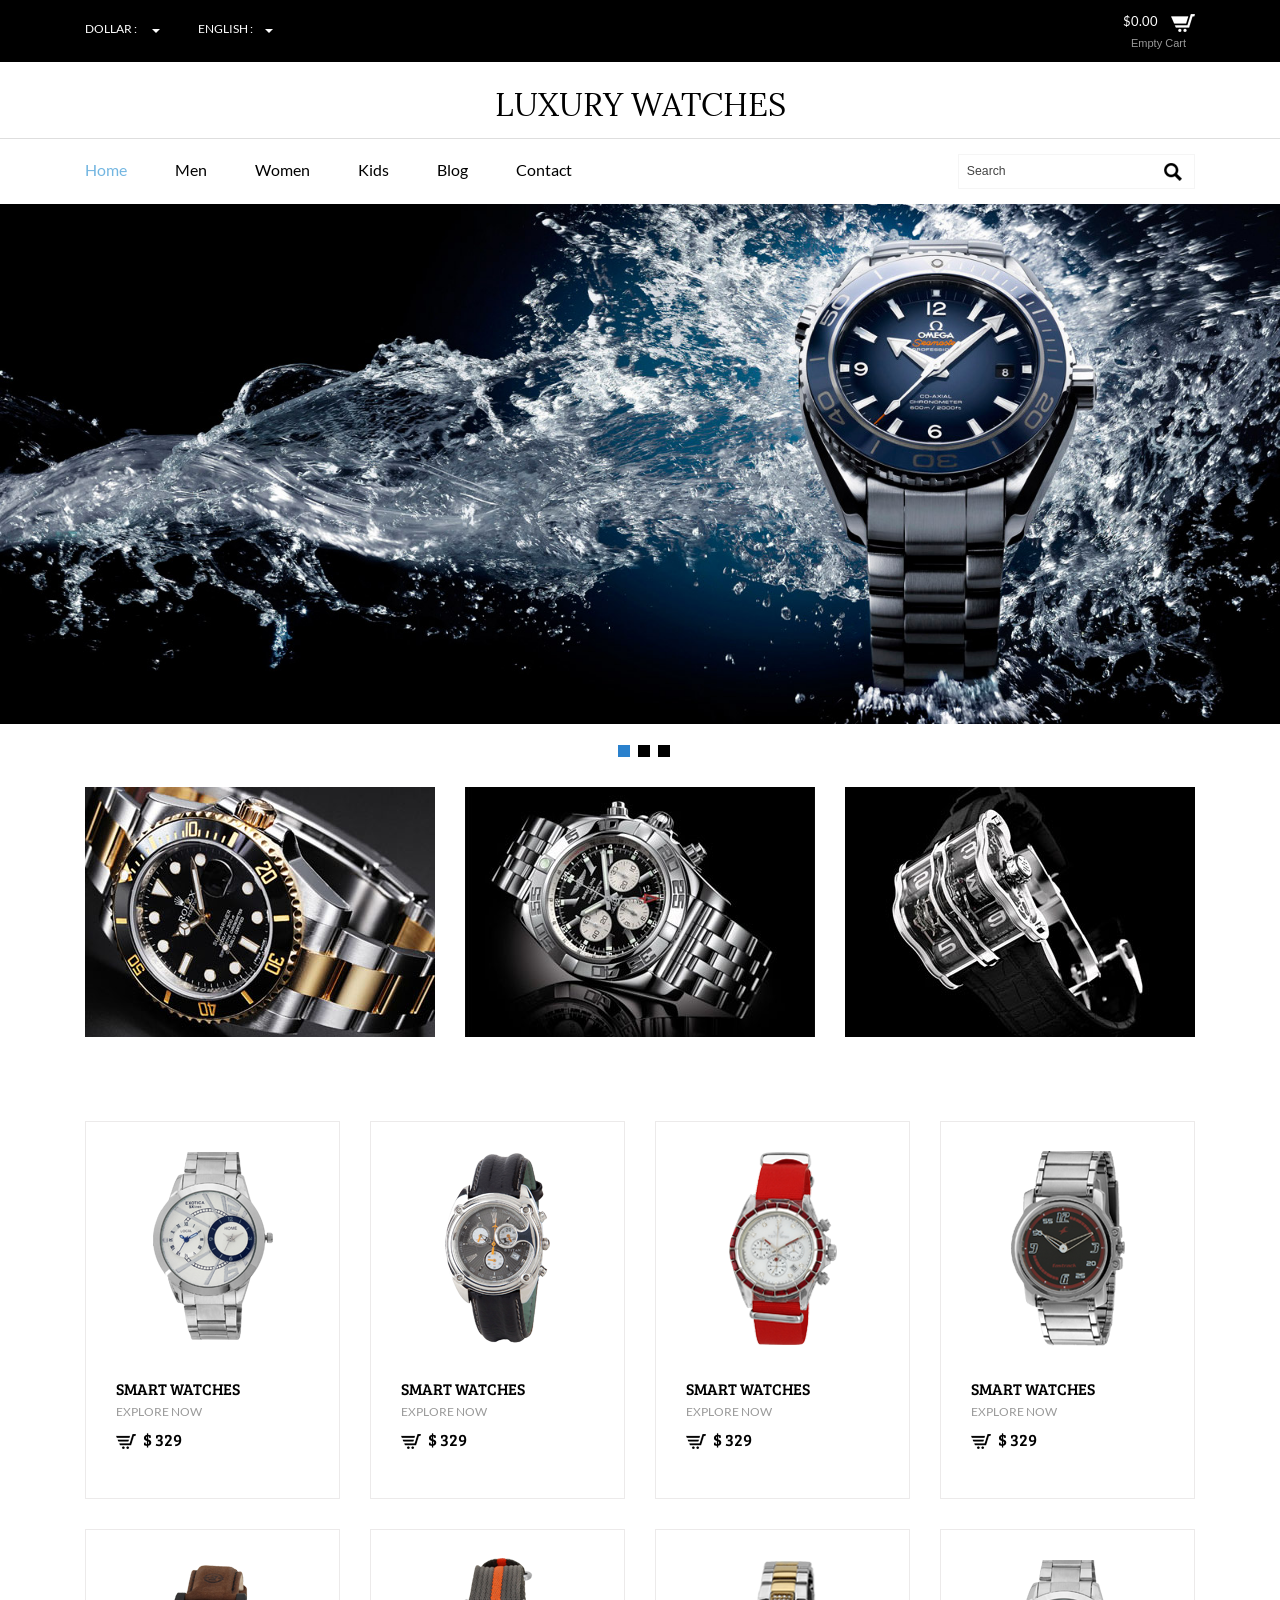
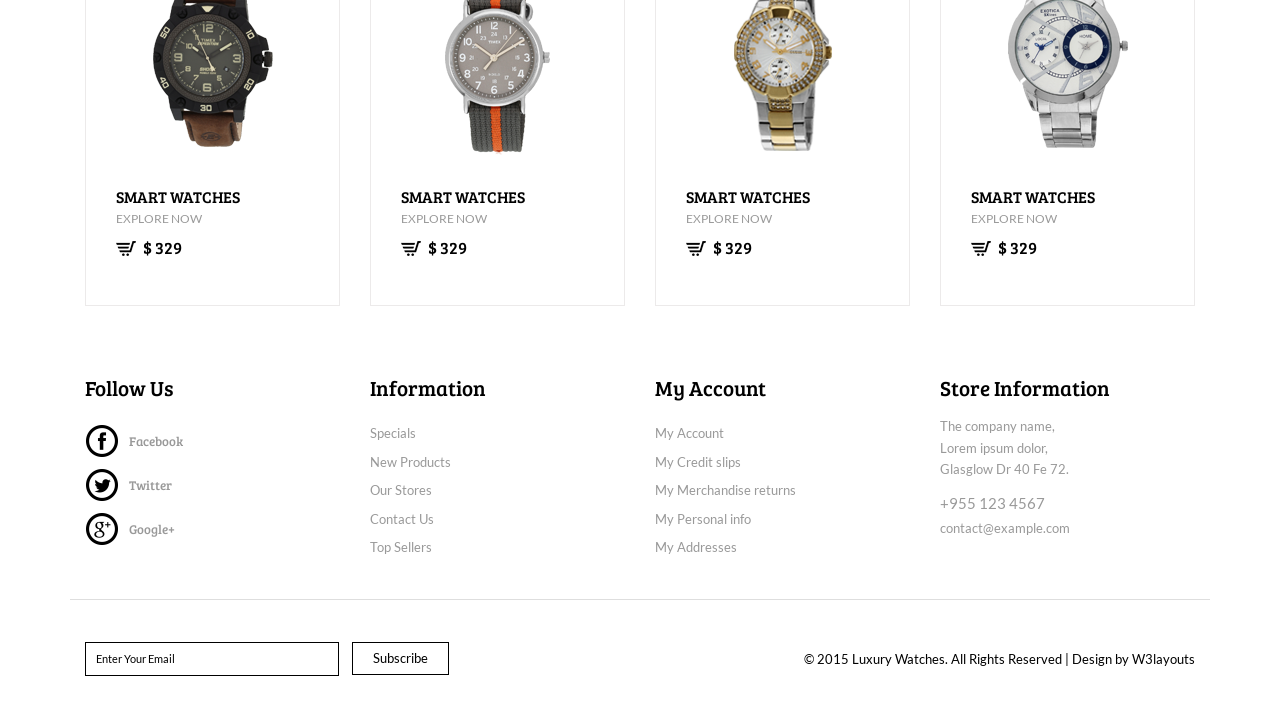
<file: shop-cart/Shop/index.html>
<!DOCTYPE html>
<html>
<head>
<title>Luxury Watches | Home</title>
<link href="css/bootstrap.css" rel="stylesheet" type="text/css" media="all" />
<!--jQuery(necessary for Bootstrap's JavaScript plugins)-->
<script src="js/jquery-1.11.0.min.js"></script>
<!--Custom-Theme-files-->
<!--theme-style-->
<link href="css/style.css" rel="stylesheet" type="text/css" media="all" />	
<!--//theme-style-->
<meta name="viewport" content="width=device-width, initial-scale=1">
<meta http-equiv="Content-Type" content="text/html; charset=utf-8" />
<!--start-menu-->
<script src="js/simpleCart.min.js"> </script>
<link href="css/memenu.css" rel="stylesheet" type="text/css" media="all" />
<script type="text/javascript" src="js/memenu.js"></script>
<script>$(document).ready(function(){$(".memenu").memenu();});</script>	
<!--dropdown-->
<script src="js/jquery.easydropdown.js"></script>			
</head>
<body> 
	<!--top-header-->
	<div class="top-header">
		<div class="container">
			<div class="top-header-main">
				<div class="col-md-6 top-header-left">
					<div class="drop">
						<div class="box">
							<select tabindex="4" class="dropdown drop">
								<option value="" class="label">Dollar :</option>
								<option value="1">Dollar</option>
								<option value="2">Euro</option>
							</select>
						</div>
						<div class="box1">
							<select tabindex="4" class="dropdown">
								<option value="" class="label">English :</option>
								<option value="1">English</option>
								<option value="2">French</option>
								<option value="3">German</option>
							</select>
						</div>
						<div class="clearfix"></div>
					</div>
				</div>
				<div class="col-md-6 top-header-left">
					<div class="cart box_1">
						<a href="checkout.html">
							 <div class="total">
								<span class="simpleCart_total"></span></div>
								<img src="images/cart-1.png" alt="" />
						</a>
						<p><a href="javascript:;" class="simpleCart_empty">Empty Cart</a></p>
						<div class="clearfix"> </div>
					</div>
				</div>
				<div class="clearfix"></div>
			</div>
		</div>
	</div>
	<!--top-header-->
	<!--start-logo-->
	<div class="logo">
		<a href="index.html"><h1>Luxury Watches</h1></a>
	</div>
	<!--start-logo-->
	<!--bottom-header-->
	<div class="header-bottom">
		<div class="container">
			<div class="header">
				<div class="col-md-9 header-left">
				<div class="top-nav">
					<ul class="memenu skyblue"><li class="active"><a href="index.html">Home</a></li>
						<li class="grid"><a href="#">Men</a>
							<div class="mepanel">
								<div class="row">
									<div class="col1 me-one">
										<h4>Shop</h4>
										<ul>
											<li><a href="products.html">New Arrivals</a></li>
											<li><a href="products.html">Blazers</a></li>
											<li><a href="products.html">Swem Wear</a></li>
											<li><a href="products.html">Accessories</a></li>
											<li><a href="products.html">Handbags</a></li>
											<li><a href="products.html">T-Shirts</a></li>
											<li><a href="products.html">Watches</a></li>
											<li><a href="products.html">My Shopping Bag</a></li>
										</ul>
									</div>
									<div class="col1 me-one">
										<h4>Style Zone</h4>
										<ul>
											<li><a href="products.html">Shoes</a></li>
											<li><a href="products.html">Watches</a></li>
											<li><a href="products.html">Brands</a></li>
											<li><a href="products.html">Coats</a></li>
											<li><a href="products.html">Accessories</a></li>
											<li><a href="products.html">Trousers</a></li>
										</ul>	
									</div>
									<div class="col1 me-one">
										<h4>Popular Brands</h4>
										<ul>
											<li><a href="products.html">499 Store</a></li>
											<li><a href="products.html">Fastrack</a></li>
											<li><a href="products.html">Casio</a></li>
											<li><a href="products.html">Fossil</a></li>
											<li><a href="products.html">Maxima</a></li>
											<li><a href="products.html">Timex</a></li>
											<li><a href="products.html">TomTom</a></li>
											<li><a href="products.html">Titan</a></li>
										</ul>		
									</div>
								</div>
							</div>
						</li>
						<li class="grid"><a href="#">Women</a>
							<div class="mepanel">
								<div class="row">
									<div class="col1 me-one">
										<h4>Shop</h4>
										<ul>
											<li><a href="products.html">New Arrivals</a></li>
											<li><a href="products.html">Blazers</a></li>
											<li><a href="products.html">Swem Wear</a></li>
											<li><a href="products.html">Accessories</a></li>
											<li><a href="products.html">Handbags</a></li>
											<li><a href="products.html">T-Shirts</a></li>
											<li><a href="products.html">Watches</a></li>
											<li><a href="products.html">My Shopping Bag</a></li>
										</ul>
									</div>
									<div class="col1 me-one">
										<h4>Style Zone</h4>
										<ul>
											<li><a href="products.html">Shoes</a></li>
											<li><a href="products.html">Watches</a></li>
											<li><a href="products.html">Brands</a></li>
											<li><a href="products.html">Coats</a></li>
											<li><a href="products.html">Accessories</a></li>
											<li><a href="products.html">Trousers</a></li>
										</ul>
									</div>
									<div class="col1 me-one">
										<h4>Popular Brands</h4>
										<ul>
											<li><a href="products.html">499 Store</a></li>
											<li><a href="products.html">Fastrack</a></li>
											<li><a href="products.html">Casio</a></li>
											<li><a href="products.html">Fossil</a></li>
											<li><a href="products.html">Maxima</a></li>
											<li><a href="products.html">Timex</a></li>
											<li><a href="products.html">TomTom</a></li>
											<li><a href="products.html">Titan</a></li>
										</ul>	
									</div>
								</div>
							</div>
						</li>
						<li class="grid"><a href="#">Kids</a>
							<div class="mepanel">
								<div class="row">
									<div class="col1 me-one">
										<h4>Shop</h4>
										<ul>
											<li><a href="products.html">New Arrivals</a></li>
											<li><a href="products.html">Blazers</a></li>
											<li><a href="products.html">Swem Wear</a></li>
											<li><a href="products.html">Accessories</a></li>
											<li><a href="products.html">Handbags</a></li>
											<li><a href="products.html">T-Shirts</a></li>
											<li><a href="products.html">Watches</a></li>
											<li><a href="products.html">My Shopping Bag</a></li>
										</ul>
									</div>
									<div class="col1 me-one">
										<h4>Style Zone</h4>
										<ul>
											<li><a href="products.html">Shoes</a></li>
											<li><a href="products.html">Watches</a></li>
											<li><a href="products.html">Brands</a></li>
											<li><a href="products.html">Coats</a></li>
											<li><a href="products.html">Accessories</a></li>
											<li><a href="products.html">Trousers</a></li>
										</ul>	
									</div>
									<div class="col1 me-one">
										<h4>Popular Brands</h4>
										<ul>
											<li><a href="products.html">499 Store</a></li>
											<li><a href="products.html">Fastrack</a></li>
											<li><a href="products.html">Casio</a></li>
											<li><a href="products.html">Fossil</a></li>
											<li><a href="products.html">Maxima</a></li>
											<li><a href="products.html">Timex</a></li>
											<li><a href="products.html">TomTom</a></li>
											<li><a href="products.html">Titan</a></li>
										</ul>	
									</div>
								</div>
							</div>
						</li>
						<li class="grid"><a href="typo.html">Blog</a>
						</li>
						<li class="grid"><a href="contact.html">Contact</a>
						</li>
					</ul>
				</div>
				<div class="clearfix"> </div>
			</div>
			<div class="col-md-3 header-right"> 
				<div class="search-bar">
					<input type="text" value="Search" onfocus="this.value = '';" onblur="if (this.value == '') {this.value = 'Search';}">
					<input type="submit" value="">
				</div>
			</div>
			<div class="clearfix"> </div>
			</div>
		</div>
	</div>
	<!--bottom-header-->
	<!--banner-starts-->
	<div class="bnr" id="home">
		<div  id="top" class="callbacks_container">
			<ul class="rslides" id="slider4">
			    <li>
					<img src="images/bnr-1.jpg" alt=""/>
				</li>
				<li>
					<img src="images/bnr-2.jpg" alt=""/>
				</li>
				<li>
					<img src="images/bnr-3.jpg" alt=""/>
				</li>
			</ul>
		</div>
		<div class="clearfix"> </div>
	</div>
	<!--banner-ends--> 
	<!--Slider-Starts-Here-->
				<script src="js/responsiveslides.min.js"></script>
			 <script>
			    // You can also use "$(window).load(function() {"
			    $(function () {
			      // Slideshow 4
			      $("#slider4").responsiveSlides({
			        auto: true,
			        pager: true,
			        nav: true,
			        speed: 500,
			        namespace: "callbacks",
			        before: function () {
			          $('.events').append("<li>before event fired.</li>");
			        },
			        after: function () {
			          $('.events').append("<li>after event fired.</li>");
			        }
			      });
			
			    });
			  </script>
			<!--End-slider-script-->
	<!--about-starts-->
	<div class="about"> 
		<div class="container">
			<div class="about-top grid-1">
				<div class="col-md-4 about-left">
					<figure class="effect-bubba">
						<img class="img-responsive" src="images/abt-1.jpg" alt=""/>
						<figcaption>
							<h2>Nulla maximus nunc</h2>
							<p>In sit amet sapien eros Integer dolore magna aliqua</p>	
						</figcaption>			
					</figure>
				</div>
				<div class="col-md-4 about-left">
					<figure class="effect-bubba">
						<img class="img-responsive" src="images/abt-2.jpg" alt=""/>
						<figcaption>
							<h4>Mauris erat augue</h4>
							<p>In sit amet sapien eros Integer dolore magna aliqua</p>	
						</figcaption>			
					</figure>
				</div>
				<div class="col-md-4 about-left">
					<figure class="effect-bubba">
						<img class="img-responsive" src="images/abt-3.jpg" alt=""/>
						<figcaption>
							<h4>Cras elit mauris</h4>
							<p>In sit amet sapien eros Integer dolore magna aliqua</p>	
						</figcaption>			
					</figure>
				</div>
				<div class="clearfix"></div>
			</div>
		</div>
	</div>
	<!--about-end-->
	<!--product-starts-->
	<div class="product"> 
		<div class="container">
			<div class="product-top">
				<div class="product-one">
					<div class="col-md-3 product-left">
						<div class="product-main simpleCart_shelfItem">
							<a href="single.html" class="mask"><img class="img-responsive zoom-img" src="images/p-1.png" alt="" /></a>
							<div class="product-bottom">
								<h3>Smart Watches</h3>
								<p>Explore Now</p>
								<h4><a class="item_add" href="#"><i></i></a> <span class=" item_price">$ 329</span></h4>
							</div>
							<div class="srch">
								<span>-50%</span>
							</div>
						</div>
					</div>
					<div class="col-md-3 product-left">
						<div class="product-main simpleCart_shelfItem">
							<a href="single.html" class="mask"><img class="img-responsive zoom-img" src="images/p-2.png" alt="" /></a>
							<div class="product-bottom">
								<h3>Smart Watches</h3>
								<p>Explore Now</p>
								<h4><a class="item_add" href="#"><i></i></a> <span class=" item_price">$ 329</span></h4>
							</div>
							<div class="srch">
								<span>-50%</span>
							</div>
						</div>
					</div>
					<div class="col-md-3 product-left">
						<div class="product-main simpleCart_shelfItem">
							<a href="single.html" class="mask"><img class="img-responsive zoom-img" src="images/p-3.png"  alt="" /></a>
							<div class="product-bottom">
								<h3>Smart Watches</h3>
								<p>Explore Now</p>
								<h4><a class="item_add" href="#"><i></i></a> <span class=" item_price">$ 329</span></h4>
							</div>
							<div class="srch">
								<span>-50%</span>
							</div>
						</div>
					</div>
					<div class="col-md-3 product-left">
						<div class="product-main simpleCart_shelfItem">
							<a href="single.html" class="mask"><img class="img-responsive zoom-img" src="images/p-4.png" alt="" /></a>
							<div class="product-bottom">
								<h3>Smart Watches</h3>
								<p>Explore Now</p>
								<h4><a class="item_add" href="#"><i></i></a> <span class=" item_price">$ 329</span></h4>
							</div>
							<div class="srch">
								<span>-50%</span>
							</div>
						</div>
					</div>
					<div class="clearfix"></div>
				</div>
				<div class="product-one">
					<div class="col-md-3 product-left">
						<div class="product-main simpleCart_shelfItem">
							<a href="single.html" class="mask"><img class="img-responsive zoom-img" src="images/p-5.png" alt="" /></a>
							<div class="product-bottom">
								<h3>Smart Watches</h3>
								<p>Explore Now</p>
								<h4><a class="item_add" href="#"><i></i></a> <span class=" item_price">$ 329</span></h4>
							</div>
							<div class="srch">
								<span>-50%</span>
							</div>
						</div>
					</div>
					<div class="col-md-3 product-left">
						<div class="product-main simpleCart_shelfItem">
							<a href="single.html" class="mask"><img class="img-responsive zoom-img" src="images/p-6.png" alt="" /></a>
							<div class="product-bottom">
								<h3>Smart Watches</h3>
								<p>Explore Now</p>
								<h4><a class="item_add" href="#"><i></i></a> <span class=" item_price">$ 329</span></h4>
							</div>
							<div class="srch">
								<span>-50%</span>
							</div>
						</div>
					</div>
					<div class="col-md-3 product-left">
						<div class="product-main simpleCart_shelfItem">
							<a href="single.html" class="mask"><img class="img-responsive zoom-img" src="images/p-7.png" alt="" /></a>
							<div class="product-bottom">
								<h3>Smart Watches</h3>
								<p>Explore Now</p>
								<h4><a class="item_add" href="#"><i></i></a> <span class=" item_price">$ 329</span></h4>
							</div>
							<div class="srch">
								<span>-50%</span>
							</div>
						</div>
					</div>
					<div class="col-md-3 product-left">
						<div class="product-main simpleCart_shelfItem">
							<a href="single.html" class="mask"><img class="img-responsive zoom-img" src="images/p-8.png" alt="" /></a>
							<div class="product-bottom">
								<h3>Smart Watches</h3>
								<p>Explore Now</p>
								<h4><a class="item_add" href="#"><i></i></a> <span class=" item_price">$ 329</span></h4>
							</div>
							<div class="srch">
								<span>-50%</span>
							</div>
						</div>
					</div>
					<div class="clearfix"></div>
				</div>					
			</div>
		</div>
	</div>
	<!--product-end-->
	<!--information-starts-->
	<div class="information">
		<div class="container">
			<div class="infor-top">
				<div class="col-md-3 infor-left">
					<h3>Follow Us</h3>
					<ul>
						<li><a href="#"><span class="fb"></span><h6>Facebook</h6></a></li>
						<li><a href="#"><span class="twit"></span><h6>Twitter</h6></a></li>
						<li><a href="#"><span class="google"></span><h6>Google+</h6></a></li>
					</ul>
				</div>
				<div class="col-md-3 infor-left">
					<h3>Information</h3>
					<ul>
						<li><a href="#"><p>Specials</p></a></li>
						<li><a href="#"><p>New Products</p></a></li>
						<li><a href="#"><p>Our Stores</p></a></li>
						<li><a href="contact.html"><p>Contact Us</p></a></li>
						<li><a href="#"><p>Top Sellers</p></a></li>
					</ul>
				</div>
				<div class="col-md-3 infor-left">
					<h3>My Account</h3>
					<ul>
						<li><a href="account.html"><p>My Account</p></a></li>
						<li><a href="#"><p>My Credit slips</p></a></li>
						<li><a href="#"><p>My Merchandise returns</p></a></li>
						<li><a href="#"><p>My Personal info</p></a></li>
						<li><a href="#"><p>My Addresses</p></a></li>
					</ul>
				</div>
				<div class="col-md-3 infor-left">
					<h3>Store Information</h3>
					<h4>The company name,
						<span>Lorem ipsum dolor,</span>
						Glasglow Dr 40 Fe 72.</h4>
					<h5>+955 123 4567</h5>	
					<p><a href="mailto:example@email.com">contact@example.com</a></p>
				</div>
				<div class="clearfix"></div>
			</div>
		</div>
	</div>
	<!--information-end-->
	<!--footer-starts-->
	<div class="footer">
		<div class="container">
			<div class="footer-top">
				<div class="col-md-6 footer-left">
					<form>
						<input type="text" value="Enter Your Email" onfocus="this.value = '';" onblur="if (this.value == '') {this.value = 'Enter Your Email';}">
						<input type="submit" value="Subscribe">
					</form>
				</div>
				<div class="col-md-6 footer-right">					
					<p>© 2015 Luxury Watches. All Rights Reserved | Design by  <a href="http://w3layouts.com/" target="_blank">W3layouts</a> </p>
				</div>
				<div class="clearfix"></div>
			</div>
		</div>
	</div>
	<!--footer-end-->	
</body>
</html>
</file>
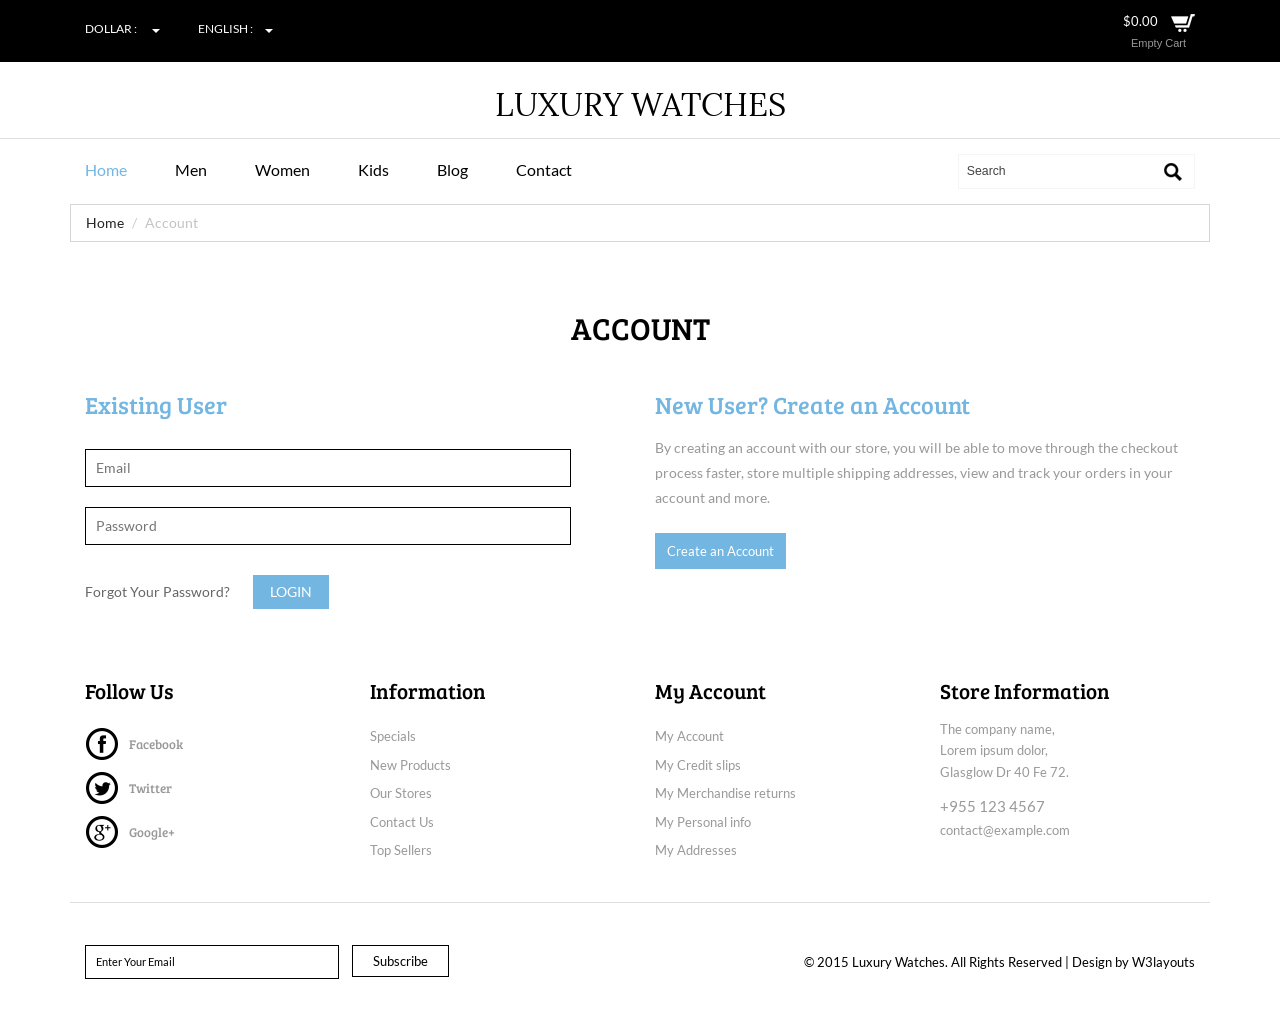
<file: shop-cart/Shop/account.html>
<!DOCTYPE html>
<html>
<head>
<title>Luxury Watches | Account</title>
<link href="css/bootstrap.css" rel="stylesheet" type="text/css" media="all" />
<!--jQuery (necessary for Bootstrap's JavaScript plugins)-->
<script src="js/jquery-1.11.0.min.js"></script>
<!--Custom-Theme-files-->
<!--theme-style-->
<link href="css/style.css" rel="stylesheet" type="text/css" media="all" />	
<!--//theme-style-->
<meta name="viewport" content="width=device-width, initial-scale=1">
<meta http-equiv="Content-Type" content="text/html; charset=utf-8" />
<!--start-menu-->
<script src="js/simpleCart.min.js"> </script>
<link href="css/memenu.css" rel="stylesheet" type="text/css" media="all" />
<script type="text/javascript" src="js/memenu.js"></script>
<script>$(document).ready(function(){$(".memenu").memenu();});</script>	
<!--dropdown-->
<script src="js/jquery.easydropdown.js"></script>			
</head>
<body> 
	<!--top-header-->
	<div class="top-header">
		<div class="container">
			<div class="top-header-main">
				<div class="col-md-6 top-header-left">
					<div class="drop">
						<div class="box">
							<select tabindex="4" class="dropdown drop">
								<option value="" class="label">Dollar :</option>
								<option value="1">Dollar</option>
								<option value="2">Euro</option>
							</select>
						</div>
						<div class="box1">
							<select tabindex="4" class="dropdown">
								<option value="" class="label">English :</option>
								<option value="1">English</option>
								<option value="2">French</option>
								<option value="3">German</option>
							</select>
						</div>
						<div class="clearfix"></div>
					</div>
				</div>
				<div class="col-md-6 top-header-left">
					<div class="cart box_1">
						<a href="checkout.html">
							<div class="total">
								<span class="simpleCart_total"></span></div>
								<img src="images/cart-1.png" alt="" />
						</a>
						<p><a href="javascript:;" class="simpleCart_empty">Empty Cart</a></p>
						<div class="clearfix"> </div>
					</div>
				</div>
				<div class="clearfix"></div>
			</div>
		</div>
	</div>
	<!--top-header-->
	<!--start-logo-->
	<div class="logo">
		<a href="index.html"><h1>Luxury Watches</h1></a>
	</div>
	<!--start-logo-->
	<!--bottom-header-->
	<div class="header-bottom">
		<div class="container">
			<div class="header">
				<div class="col-md-9 header-left">
				<div class="top-nav">
					<ul class="memenu skyblue"><li class="active"><a href="index.html">Home</a></li>
						<li class="grid"><a href="#">Men</a>
							<div class="mepanel">
								<div class="row">
									<div class="col1 me-one">
										<h4>Shop</h4>
										<ul>
											<li><a href="products.html">New Arrivals</a></li>
											<li><a href="products.html">Blazers</a></li>
											<li><a href="products.html">Swem Wear</a></li>
											<li><a href="products.html">Accessories</a></li>
											<li><a href="products.html">Handbags</a></li>
											<li><a href="products.html">T-Shirts</a></li>
											<li><a href="products.html">Watches</a></li>
											<li><a href="products.html">My Shopping Bag</a></li>
										</ul>
									</div>
									<div class="col1 me-one">
										<h4>Style Zone</h4>
										<ul>
											<li><a href="products.html">Shoes</a></li>
											<li><a href="products.html">Watches</a></li>
											<li><a href="products.html">Brands</a></li>
											<li><a href="products.html">Coats</a></li>
											<li><a href="products.html">Accessories</a></li>
											<li><a href="products.html">Trousers</a></li>
										</ul>	
									</div>
									<div class="col1 me-one">
										<h4>Popular Brands</h4>
										<ul>
											<li><a href="products.html">499 Store</a></li>
											<li><a href="products.html">Fastrack</a></li>
											<li><a href="products.html">Casio</a></li>
											<li><a href="products.html">Fossil</a></li>
											<li><a href="products.html">Maxima</a></li>
											<li><a href="products.html">Timex</a></li>
											<li><a href="products.html">TomTom</a></li>
											<li><a href="products.html">Titan</a></li>
										</ul>		
									</div>
								</div>
							</div>
						</li>
						<li class="grid"><a href="#">Women</a>
							<div class="mepanel">
								<div class="row">
									<div class="col1 me-one">
										<h4>Shop</h4>
										<ul>
											<li><a href="products.html">New Arrivals</a></li>
											<li><a href="products.html">Blazers</a></li>
											<li><a href="products.html">Swem Wear</a></li>
											<li><a href="products.html">Accessories</a></li>
											<li><a href="products.html">Handbags</a></li>
											<li><a href="products.html">T-Shirts</a></li>
											<li><a href="products.html">Watches</a></li>
											<li><a href="products.html">My Shopping Bag</a></li>
										</ul>
									</div>
									<div class="col1 me-one">
										<h4>Style Zone</h4>
										<ul>
											<li><a href="products.html">Shoes</a></li>
											<li><a href="products.html">Watches</a></li>
											<li><a href="products.html">Brands</a></li>
											<li><a href="products.html">Coats</a></li>
											<li><a href="products.html">Accessories</a></li>
											<li><a href="products.html">Trousers</a></li>
										</ul>
									</div>
									<div class="col1 me-one">
										<h4>Popular Brands</h4>
										<ul>
											<li><a href="products.html">499 Store</a></li>
											<li><a href="products.html">Fastrack</a></li>
											<li><a href="products.html">Casio</a></li>
											<li><a href="products.html">Fossil</a></li>
											<li><a href="products.html">Maxima</a></li>
											<li><a href="products.html">Timex</a></li>
											<li><a href="products.html">TomTom</a></li>
											<li><a href="products.html">Titan</a></li>
										</ul>	
									</div>
								</div>
							</div>
						</li>
						<li class="grid"><a href="#">Kids</a>
							<div class="mepanel">
								<div class="row">
									<div class="col1 me-one">
										<h4>Shop</h4>
										<ul>
											<li><a href="products.html">New Arrivals</a></li>
											<li><a href="products.html">Blazers</a></li>
											<li><a href="products.html">Swem Wear</a></li>
											<li><a href="products.html">Accessories</a></li>
											<li><a href="products.html">Handbags</a></li>
											<li><a href="products.html">T-Shirts</a></li>
											<li><a href="products.html">Watches</a></li>
											<li><a href="products.html">My Shopping Bag</a></li>
										</ul>
									</div>
									<div class="col1 me-one">
										<h4>Style Zone</h4>
										<ul>
											<li><a href="products.html">Shoes</a></li>
											<li><a href="products.html">Watches</a></li>
											<li><a href="products.html">Brands</a></li>
											<li><a href="products.html">Coats</a></li>
											<li><a href="products.html">Accessories</a></li>
											<li><a href="products.html">Trousers</a></li>
										</ul>	
									</div>
									<div class="col1 me-one">
										<h4>Popular Brands</h4>
										<ul>
											<li><a href="products.html">499 Store</a></li>
											<li><a href="products.html">Fastrack</a></li>
											<li><a href="products.html">Casio</a></li>
											<li><a href="products.html">Fossil</a></li>
											<li><a href="products.html">Maxima</a></li>
											<li><a href="products.html">Timex</a></li>
											<li><a href="products.html">TomTom</a></li>
											<li><a href="products.html">Titan</a></li>
										</ul>	
									</div>
								</div>
							</div>
						</li>
						<li class="grid"><a href="typo.html">Blog</a>
						</li>
						<li class="grid"><a href="contact.html">Contact</a>
						</li>
					</ul>
				</div>
				<div class="clearfix"> </div>
			</div>
			<div class="col-md-3 header-right"> 
				<div class="search-bar">
					<input type="text" value="Search" onfocus="this.value = '';" onblur="if (this.value == '') {this.value = 'Search';}">
					<input type="submit" value="">
				</div>
			</div>
			<div class="clearfix"> </div>
			</div>
		</div>
	</div>
	<!--bottom-header-->
	<!--start-breadcrumbs-->
	<div class="breadcrumbs">
		<div class="container">
			<div class="breadcrumbs-main">
				<ol class="breadcrumb">
					<li><a href="index.html">Home</a></li>
					<li class="active">Account</li>
				</ol>
			</div>
		</div>
	</div>
	<!--end-breadcrumbs-->
	<!--account-starts-->
	<div class="account">
		<div class="container">
		<div class="account-top heading">
				<h2>ACCOUNT</h2>
			</div>
			<div class="account-main">
				<div class="col-md-6 account-left">
					<h3>Existing User</h3>
					<div class="account-bottom">
						<input placeholder="Email" type="text" tabindex="3" required>
						<input placeholder="Password" type="password" tabindex="4" required>
						<div class="address">
							<a class="forgot" href="#">Forgot Your Password?</a>
							<input type="submit" value="Login">
						</div>
					</div>
				</div>
				<div class="col-md-6 account-right account-left">
					<h3>New User? Create an Account</h3>
					<p>By creating an account with our store, you will be able to move through the checkout process faster, store multiple shipping addresses, view and track your orders in your account and more.</p>
					<a href="register.html">Create an Account</a>
				</div>
				<div class="clearfix"></div>
			</div>
		</div>
	</div>
	<!--account-end-->
	<!--information-starts-->
	<div class="information">
		<div class="container">
			<div class="infor-top">
				<div class="col-md-3 infor-left">
					<h3>Follow Us</h3>
					<ul>
						<li><a href="#"><span class="fb"></span><h6>Facebook</h6></a></li>
						<li><a href="#"><span class="twit"></span><h6>Twitter</h6></a></li>
						<li><a href="#"><span class="google"></span><h6>Google+</h6></a></li>
					</ul>
				</div>
				<div class="col-md-3 infor-left">
					<h3>Information</h3>
					<ul>
						<li><a href="#"><p>Specials</p></a></li>
						<li><a href="#"><p>New Products</p></a></li>
						<li><a href="#"><p>Our Stores</p></a></li>
						<li><a href="contact.html"><p>Contact Us</p></a></li>
						<li><a href="#"><p>Top Sellers</p></a></li>
					</ul>
				</div>
				<div class="col-md-3 infor-left">
					<h3>My Account</h3>
					<ul>
						<li><a href="account.html"><p>My Account</p></a></li>
						<li><a href="#"><p>My Credit slips</p></a></li>
						<li><a href="#"><p>My Merchandise returns</p></a></li>
						<li><a href="#"><p>My Personal info</p></a></li>
						<li><a href="#"><p>My Addresses</p></a></li>
					</ul>
				</div>
				<div class="col-md-3 infor-left">
					<h3>Store Information</h3>
					<h4>The company name,
						<span>Lorem ipsum dolor,</span>
						Glasglow Dr 40 Fe 72.</h4>
					<h5>+955 123 4567</h5>	
					<p><a href="mailto:example@email.com">contact@example.com</a></p>
				</div>
				<div class="clearfix"></div>
			</div>
		</div>
	</div>
	<!--information-end-->
	<!--footer-starts-->
	<div class="footer">
		<div class="container">
			<div class="footer-top">
				<div class="col-md-6 footer-left">
					<form>
						<input type="text" value="Enter Your Email" onfocus="this.value = '';" onblur="if (this.value == '') {this.value = 'Enter Your Email';}">
						<input type="submit" value="Subscribe">
					</form>
				</div>
				<div class="col-md-6 footer-right">					
					<p>© 2015 Luxury Watches. All Rights Reserved | Design by  <a href="http://w3layouts.com/" target="_blank">W3layouts</a> </p>
				</div>
				<div class="clearfix"></div>
			</div>
		</div>
	</div>
	<!--footer-end-->	
</body>
</html>
</file>
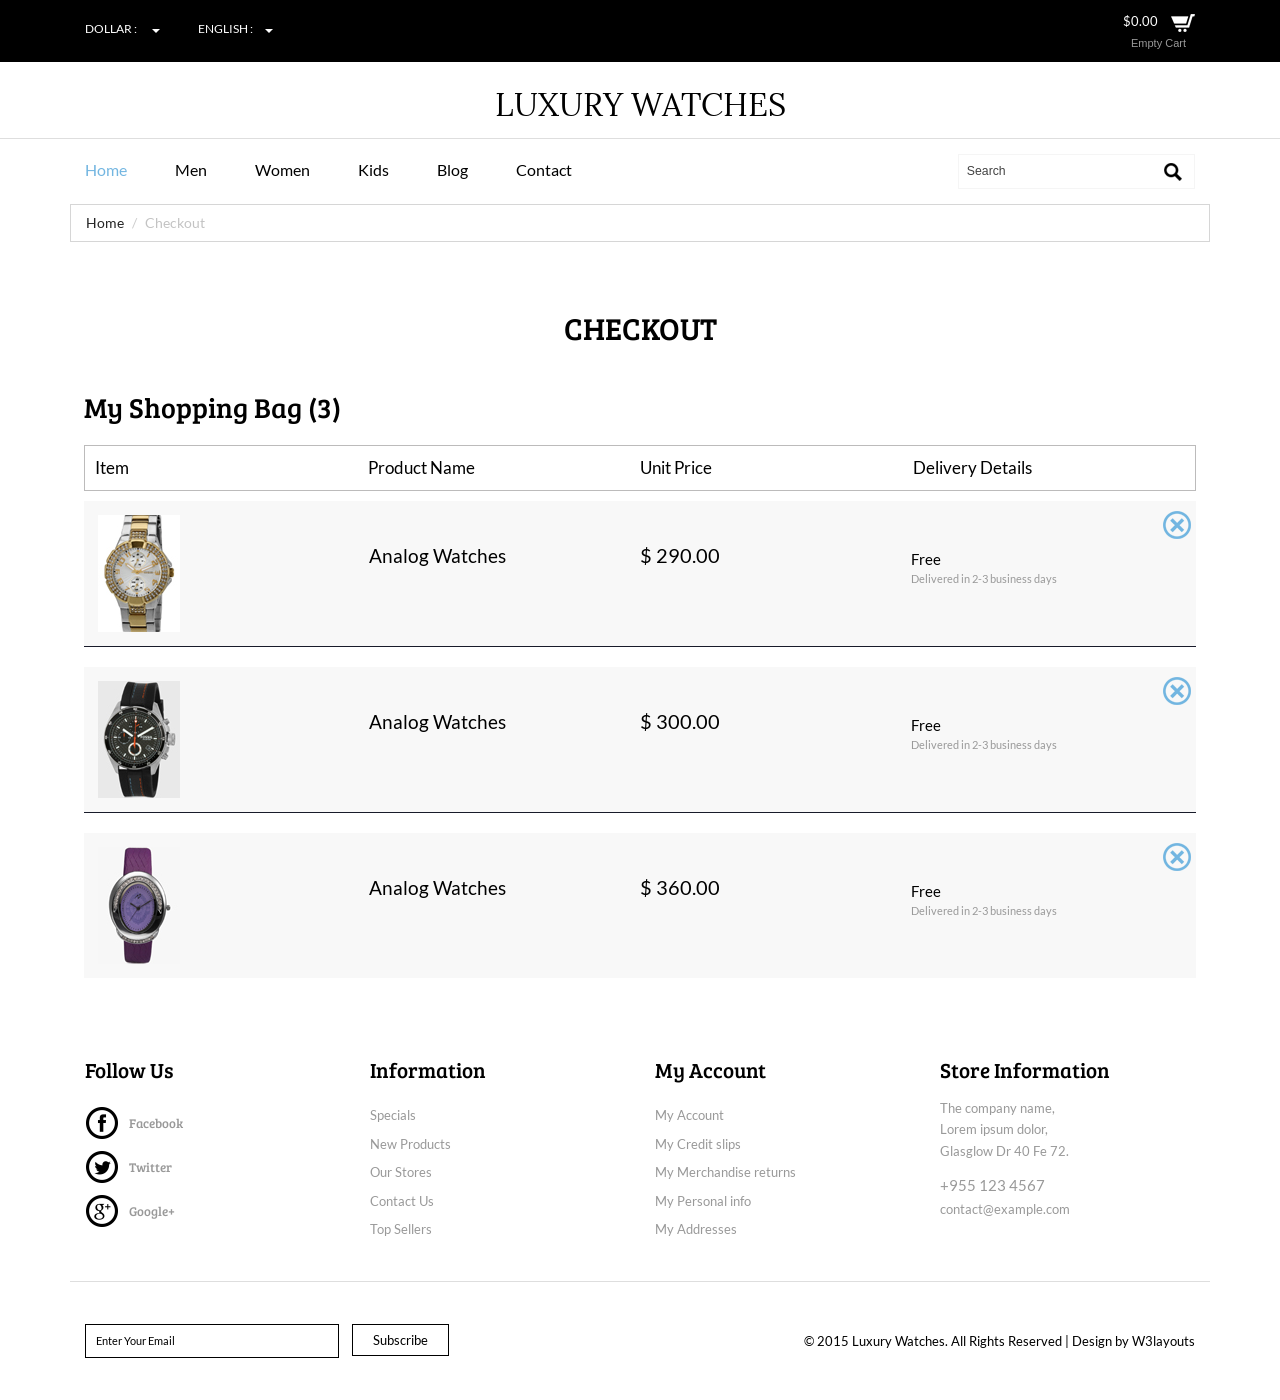
<file: shop-cart/Shop/checkout.html>
<!DOCTYPE html>
<html>
<head>
<title>Luxury Watches | Checkout</title>
<link href="css/bootstrap.css" rel="stylesheet" type="text/css" media="all" />
<!--jQuery(necessary for Bootstrap's JavaScript plugins)-->
<script src="js/jquery-1.11.0.min.js"></script>
<!--Custom-Theme-files-->
<!--theme-style-->
<link href="css/style.css" rel="stylesheet" type="text/css" media="all" />	
<!--//theme-style-->
<meta name="viewport" content="width=device-width, initial-scale=1">
<meta http-equiv="Content-Type" content="text/html; charset=utf-8" />
<!--start-menu-->
<script src="js/simpleCart.min.js"> </script>
<link href="css/memenu.css" rel="stylesheet" type="text/css" media="all" />
<script type="text/javascript" src="js/memenu.js"></script>
<script>$(document).ready(function(){$(".memenu").memenu();});</script>	
<!--dropdown-->
<script src="js/jquery.easydropdown.js"></script>			
</head>
<body> 
	<!--top-header-->
	<div class="top-header">
		<div class="container">
			<div class="top-header-main">
				<div class="col-md-6 top-header-left">
					<div class="drop">
						<div class="box">
							<select tabindex="4" class="dropdown drop">
								<option value="" class="label">Dollar :</option>
								<option value="1">Dollar</option>
								<option value="2">Euro</option>
							</select>
						</div>
						<div class="box1">
							<select tabindex="4" class="dropdown">
								<option value="" class="label">English :</option>
								<option value="1">English</option>
								<option value="2">French</option>
								<option value="3">German</option>
							</select>
						</div>
						<div class="clearfix"></div>
					</div>
				</div>
				<div class="col-md-6 top-header-left">
					<div class="cart box_1">
						<a href="checkout.html">
							<div class="total">
								<span class="simpleCart_total"></span></div>
								<img src="images/cart-1.png" alt="" />
						</a>
						<p><a href="javascript:;" class="simpleCart_empty">Empty Cart</a></p>
						<div class="clearfix"> </div>
					</div>
				</div>
				<div class="clearfix"></div>
			</div>
		</div>
	</div>
	<!--top-header-->
	<!--start-logo-->
	<div class="logo">
		<a href="index.html"><h1>Luxury Watches</h1></a>
	</div>
	<!--start-logo-->
	<!--bottom-header-->
	<div class="header-bottom">
		<div class="container">
			<div class="header">
				<div class="col-md-9 header-left">
				<div class="top-nav">
					<ul class="memenu skyblue"><li class="active"><a href="index.html">Home</a></li>
						<li class="grid"><a href="#">Men</a>
							<div class="mepanel">
								<div class="row">
									<div class="col1 me-one">
										<h4>Shop</h4>
										<ul>
											<li><a href="products.html">New Arrivals</a></li>
											<li><a href="products.html">Blazers</a></li>
											<li><a href="products.html">Swem Wear</a></li>
											<li><a href="products.html">Accessories</a></li>
											<li><a href="products.html">Handbags</a></li>
											<li><a href="products.html">T-Shirts</a></li>
											<li><a href="products.html">Watches</a></li>
											<li><a href="products.html">My Shopping Bag</a></li>
										</ul>
									</div>
									<div class="col1 me-one">
										<h4>Style Zone</h4>
										<ul>
											<li><a href="products.html">Shoes</a></li>
											<li><a href="products.html">Watches</a></li>
											<li><a href="products.html">Brands</a></li>
											<li><a href="products.html">Coats</a></li>
											<li><a href="products.html">Accessories</a></li>
											<li><a href="products.html">Trousers</a></li>
										</ul>	
									</div>
									<div class="col1 me-one">
										<h4>Popular Brands</h4>
										<ul>
											<li><a href="products.html">499 Store</a></li>
											<li><a href="products.html">Fastrack</a></li>
											<li><a href="products.html">Casio</a></li>
											<li><a href="products.html">Fossil</a></li>
											<li><a href="products.html">Maxima</a></li>
											<li><a href="products.html">Timex</a></li>
											<li><a href="products.html">TomTom</a></li>
											<li><a href="products.html">Titan</a></li>
										</ul>		
									</div>
								</div>
							</div>
						</li>
						<li class="grid"><a href="#">Women</a>
							<div class="mepanel">
								<div class="row">
									<div class="col1 me-one">
										<h4>Shop</h4>
										<ul>
											<li><a href="products.html">New Arrivals</a></li>
											<li><a href="products.html">Blazers</a></li>
											<li><a href="products.html">Swem Wear</a></li>
											<li><a href="products.html">Accessories</a></li>
											<li><a href="products.html">Handbags</a></li>
											<li><a href="products.html">T-Shirts</a></li>
											<li><a href="products.html">Watches</a></li>
											<li><a href="products.html">My Shopping Bag</a></li>
										</ul>
									</div>
									<div class="col1 me-one">
										<h4>Style Zone</h4>
										<ul>
											<li><a href="products.html">Shoes</a></li>
											<li><a href="products.html">Watches</a></li>
											<li><a href="products.html">Brands</a></li>
											<li><a href="products.html">Coats</a></li>
											<li><a href="products.html">Accessories</a></li>
											<li><a href="products.html">Trousers</a></li>
										</ul>
									</div>
									<div class="col1 me-one">
										<h4>Popular Brands</h4>
										<ul>
											<li><a href="products.html">499 Store</a></li>
											<li><a href="products.html">Fastrack</a></li>
											<li><a href="products.html">Casio</a></li>
											<li><a href="products.html">Fossil</a></li>
											<li><a href="products.html">Maxima</a></li>
											<li><a href="products.html">Timex</a></li>
											<li><a href="products.html">TomTom</a></li>
											<li><a href="products.html">Titan</a></li>
										</ul>	
									</div>
								</div>
							</div>
						</li>
						<li class="grid"><a href="#">Kids</a>
							<div class="mepanel">
								<div class="row">
									<div class="col1 me-one">
										<h4>Shop</h4>
										<ul>
											<li><a href="products.html">New Arrivals</a></li>
											<li><a href="products.html">Blazers</a></li>
											<li><a href="products.html">Swem Wear</a></li>
											<li><a href="products.html">Accessories</a></li>
											<li><a href="products.html">Handbags</a></li>
											<li><a href="products.html">T-Shirts</a></li>
											<li><a href="products.html">Watches</a></li>
											<li><a href="products.html">My Shopping Bag</a></li>
										</ul>
									</div>
									<div class="col1 me-one">
										<h4>Style Zone</h4>
										<ul>
											<li><a href="products.html">Shoes</a></li>
											<li><a href="products.html">Watches</a></li>
											<li><a href="products.html">Brands</a></li>
											<li><a href="products.html">Coats</a></li>
											<li><a href="products.html">Accessories</a></li>
											<li><a href="products.html">Trousers</a></li>
										</ul>	
									</div>
									<div class="col1 me-one">
										<h4>Popular Brands</h4>
										<ul>
											<li><a href="products.html">499 Store</a></li>
											<li><a href="products.html">Fastrack</a></li>
											<li><a href="products.html">Casio</a></li>
											<li><a href="products.html">Fossil</a></li>
											<li><a href="products.html">Maxima</a></li>
											<li><a href="products.html">Timex</a></li>
											<li><a href="products.html">TomTom</a></li>
											<li><a href="products.html">Titan</a></li>
										</ul>	
									</div>
								</div>
							</div>
						</li>
						<li class="grid"><a href="typo.html">Blog</a>
						</li>
						<li class="grid"><a href="contact.html">Contact</a>
						</li>
					</ul>
				</div>
				<div class="clearfix"> </div>
			</div>
			<div class="col-md-3 header-right"> 
				<div class="search-bar">
					<input type="text" value="Search" onfocus="this.value = '';" onblur="if (this.value == '') {this.value = 'Search';}">
					<input type="submit" value="">
				</div>
			</div>
			<div class="clearfix"> </div>
			</div>
		</div>
	</div>
	<!--bottom-header-->
	<!--start-breadcrumbs-->
	<div class="breadcrumbs">
		<div class="container">
			<div class="breadcrumbs-main">
				<ol class="breadcrumb">
					<li><a href="index.html">Home</a></li>
					<li class="active">Checkout</li>
				</ol>
			</div>
		</div>
	</div>
	<!--end-breadcrumbs-->
	<!--start-ckeckout-->
	<div class="ckeckout">
		<div class="container">
			<div class="ckeck-top heading">
				<h2>CHECKOUT</h2>
			</div>
			<div class="ckeckout-top">
			<div class="cart-items">
			 <h3>My Shopping Bag (3)</h3>
				<script>$(document).ready(function(c) {
					$('.close1').on('click', function(c){
						$('.cart-header').fadeOut('slow', function(c){
							$('.cart-header').remove();
						});
						});	  
					});
			   </script>
			<script>$(document).ready(function(c) {
					$('.close2').on('click', function(c){
						$('.cart-header1').fadeOut('slow', function(c){
							$('.cart-header1').remove();
						});
						});	  
					});
			   </script>
			   <script>$(document).ready(function(c) {
					$('.close3').on('click', function(c){
						$('.cart-header2').fadeOut('slow', function(c){
							$('.cart-header2').remove();
						});
						});	  
					});
			   </script>
				
			<div class="in-check" >
				<ul class="unit">
					<li><span>Item</span></li>
					<li><span>Product Name</span></li>		
					<li><span>Unit Price</span></li>
					<li><span>Delivery Details</span></li>
					<li> </li>
					<div class="clearfix"> </div>
				</ul>
				<ul class="cart-header">
					<div class="close1"> </div>
						<li class="ring-in"><a href="single.html" ><img src="images/c-1.jpg" class="img-responsive" alt=""></a>
						</li>
						<li><span class="name">Analog Watches</span></li>
						<li><span class="cost">$ 290.00</span></li>
						<li><span>Free</span>
						<p>Delivered in 2-3 business days</p></li>
					<div class="clearfix"> </div>
				</ul>
				<ul class=" cart-header1">
					<div class="close2"> </div>
						<li class="ring-in"><a href="single.html" ><img src="images/c-2.jpg" class="img-responsive" alt=""></a>
						</li>
						<li><span class="name">Analog Watches</span></li>
						<li><span class="cost">$ 300.00</span></li>
						<li><span>Free</span>
						<p>Delivered in 2-3 business days</p></li>
						<div class="clearfix"> </div>
				</ul>
				<ul class="cart-header2">
					<div class="close3"> </div>
						<li class="ring-in"><a href="single.html" ><img src="images/c-3.jpg" class="img-responsive" alt=""></a>
						</li>
						<li><span class="name">Analog Watches</span></li>
						<li><span class="cost">$ 360.00</span></li>
						<li><span>Free</span>
						<p>Delivered in 2-3 business days</p></li>
						<div class="clearfix"> </div>
				</ul>
			</div>
			</div>  
		 </div>
		</div>
	</div>
	<!--end-ckeckout-->
	<!--information-starts-->
	<div class="information">
		<div class="container">
			<div class="infor-top">
				<div class="col-md-3 infor-left">
					<h3>Follow Us</h3>
					<ul>
						<li><a href="#"><span class="fb"></span><h6>Facebook</h6></a></li>
						<li><a href="#"><span class="twit"></span><h6>Twitter</h6></a></li>
						<li><a href="#"><span class="google"></span><h6>Google+</h6></a></li>
					</ul>
				</div>
				<div class="col-md-3 infor-left">
					<h3>Information</h3>
					<ul>
						<li><a href="#"><p>Specials</p></a></li>
						<li><a href="#"><p>New Products</p></a></li>
						<li><a href="#"><p>Our Stores</p></a></li>
						<li><a href="contact.html"><p>Contact Us</p></a></li>
						<li><a href="#"><p>Top Sellers</p></a></li>
					</ul>
				</div>
				<div class="col-md-3 infor-left">
					<h3>My Account</h3>
					<ul>
						<li><a href="account.html"><p>My Account</p></a></li>
						<li><a href="#"><p>My Credit slips</p></a></li>
						<li><a href="#"><p>My Merchandise returns</p></a></li>
						<li><a href="#"><p>My Personal info</p></a></li>
						<li><a href="#"><p>My Addresses</p></a></li>
					</ul>
				</div>
				<div class="col-md-3 infor-left">
					<h3>Store Information</h3>
					<h4>The company name,
						<span>Lorem ipsum dolor,</span>
						Glasglow Dr 40 Fe 72.</h4>
					<h5>+955 123 4567</h5>	
					<p><a href="mailto:example@email.com">contact@example.com</a></p>
				</div>
				<div class="clearfix"></div>
			</div>
		</div>
	</div>
	<!--information-end-->
	<!--footer-starts-->
	<div class="footer">
		<div class="container">
			<div class="footer-top">
				<div class="col-md-6 footer-left">
					<form>
						<input type="text" value="Enter Your Email" onfocus="this.value = '';" onblur="if (this.value == '') {this.value = 'Enter Your Email';}">
						<input type="submit" value="Subscribe">
					</form>
				</div>
				<div class="col-md-6 footer-right">					
					<p>© 2015 Luxury Watches. All Rights Reserved | Design by  <a href="http://w3layouts.com/" target="_blank">W3layouts</a> </p>
				</div>
				<div class="clearfix"></div>
			</div>
		</div>
	</div>
	<!--footer-end-->	
</body>
</html>
</file>
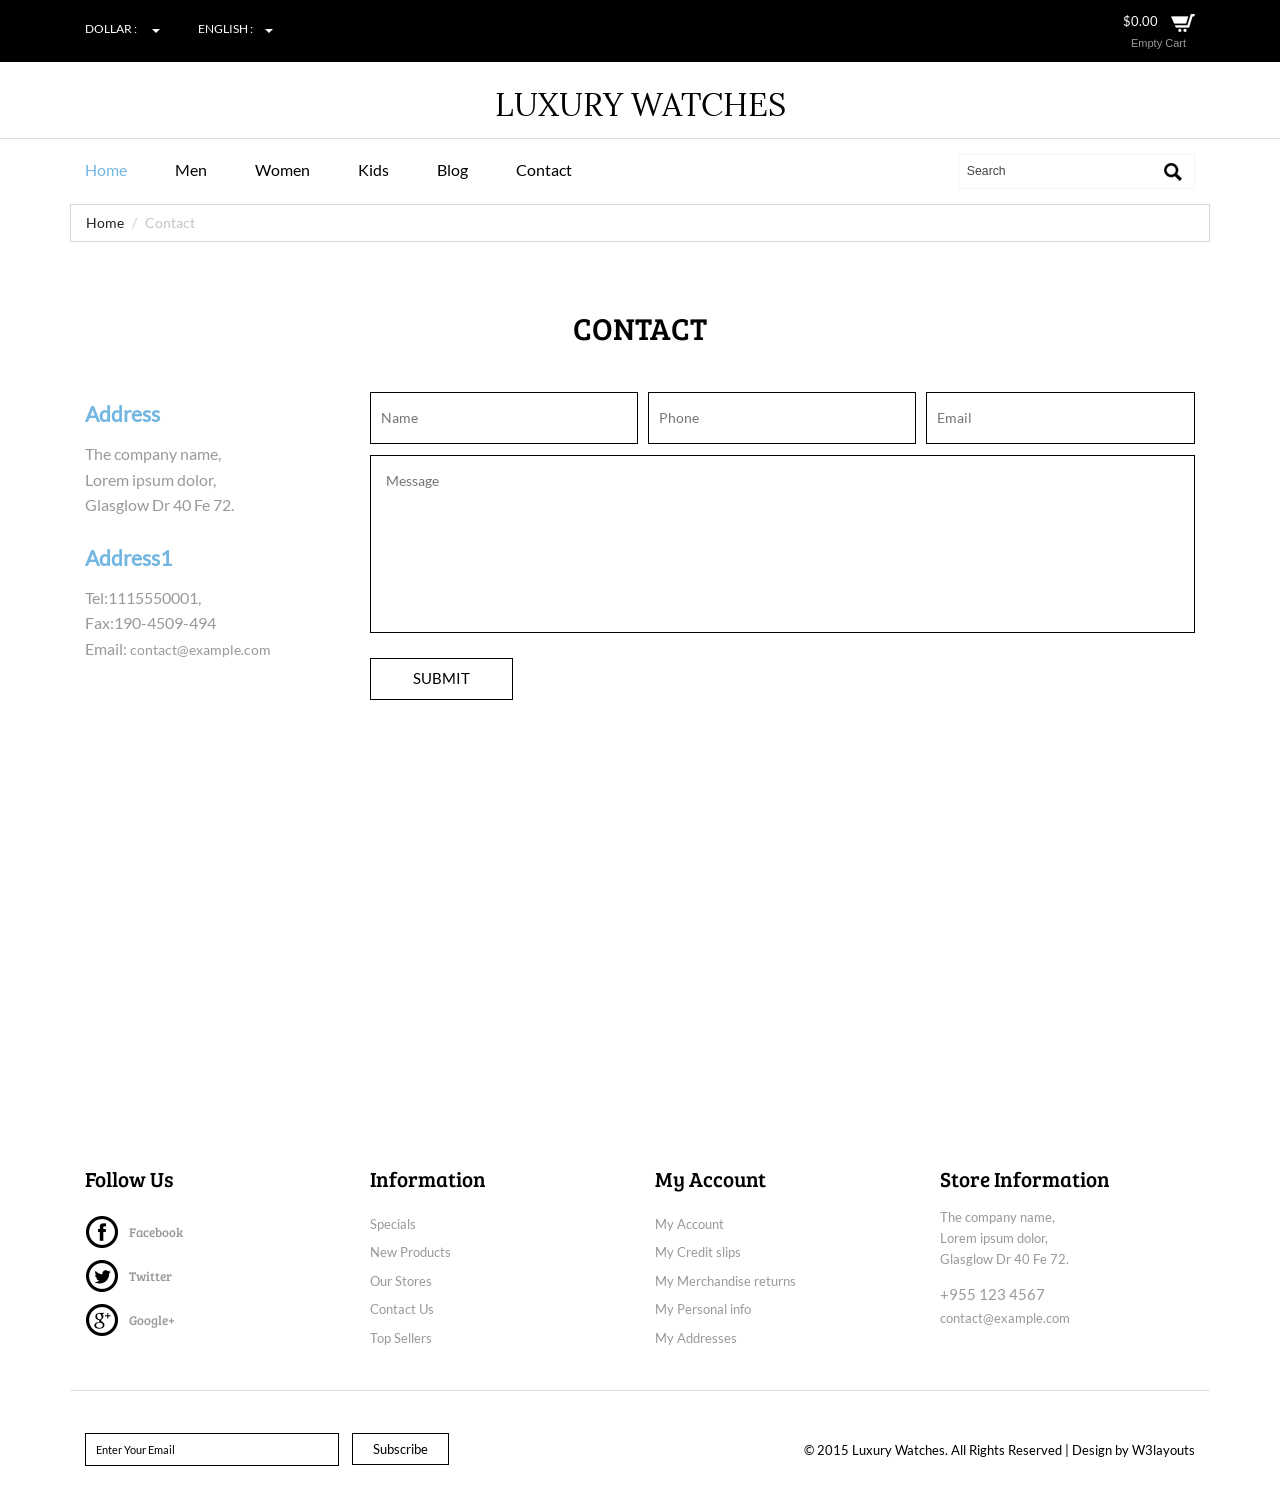
<file: shop-cart/Shop/contact.html>
<!DOCTYPE html>
<html>
<head>
<title>Luxury Watches | Contact</title>
<link href="css/bootstrap.css" rel="stylesheet" type="text/css" media="all" />
<!--jQuery(necessary for Bootstrap's JavaScript plugins)-->
<script src="js/jquery-1.11.0.min.js"></script>
<!--Custom-Theme-files-->
<!--theme-style-->
<link href="css/style.css" rel="stylesheet" type="text/css" media="all" />	
<!--//theme-style-->
<meta name="viewport" content="width=device-width, initial-scale=1">
<meta http-equiv="Content-Type" content="text/html; charset=utf-8" />
<!--start-menu-->
<script src="js/simpleCart.min.js"> </script>
<link href="css/memenu.css" rel="stylesheet" type="text/css" media="all" />
<script type="text/javascript" src="js/memenu.js"></script>
<script>$(document).ready(function(){$(".memenu").memenu();});</script>	
<!--dropdown-->
<script src="js/jquery.easydropdown.js"></script>			
</head>
<body> 
	<!--top-header-->
	<div class="top-header">
		<div class="container">
			<div class="top-header-main">
				<div class="col-md-6 top-header-left">
					<div class="drop">
						<div class="box">
							<select tabindex="4" class="dropdown drop">
								<option value="" class="label">Dollar :</option>
								<option value="1">Dollar</option>
								<option value="2">Euro</option>
							</select>
						</div>
						<div class="box1">
							<select tabindex="4" class="dropdown">
								<option value="" class="label">English :</option>
								<option value="1">English</option>
								<option value="2">French</option>
								<option value="3">German</option>
							</select>
						</div>
						<div class="clearfix"></div>
					</div>
				</div>
				<div class="col-md-6 top-header-left">
					<div class="cart box_1">
						<a href="checkout.html">
							<div class="total">
								<span class="simpleCart_total"></span></div>
								<img src="images/cart-1.png" alt="" />
						</a>
						<p><a href="javascript:;" class="simpleCart_empty">Empty Cart</a></p>
						<div class="clearfix"> </div>
					</div>
				</div>
				<div class="clearfix"></div>
			</div>
		</div>
	</div>
	<!--top-header-->
	<!--start-logo-->
	<div class="logo">
		<a href="index.html"><h1>Luxury Watches</h1></a>
	</div>
	<!--start-logo-->
	<!--bottom-header-->
	<div class="header-bottom">
		<div class="container">
			<div class="header">
				<div class="col-md-9 header-left">
				<div class="top-nav">
					<ul class="memenu skyblue"><li class="active"><a href="index.html">Home</a></li>
						<li class="grid"><a href="#">Men</a>
							<div class="mepanel">
								<div class="row">
									<div class="col1 me-one">
										<h4>Shop</h4>
										<ul>
											<li><a href="products.html">New Arrivals</a></li>
											<li><a href="products.html">Blazers</a></li>
											<li><a href="products.html">Swem Wear</a></li>
											<li><a href="products.html">Accessories</a></li>
											<li><a href="products.html">Handbags</a></li>
											<li><a href="products.html">T-Shirts</a></li>
											<li><a href="products.html">Watches</a></li>
											<li><a href="products.html">My Shopping Bag</a></li>
										</ul>
									</div>
									<div class="col1 me-one">
										<h4>Style Zone</h4>
										<ul>
											<li><a href="products.html">Shoes</a></li>
											<li><a href="products.html">Watches</a></li>
											<li><a href="products.html">Brands</a></li>
											<li><a href="products.html">Coats</a></li>
											<li><a href="products.html">Accessories</a></li>
											<li><a href="products.html">Trousers</a></li>
										</ul>	
									</div>
									<div class="col1 me-one">
										<h4>Popular Brands</h4>
										<ul>
											<li><a href="products.html">499 Store</a></li>
											<li><a href="products.html">Fastrack</a></li>
											<li><a href="products.html">Casio</a></li>
											<li><a href="products.html">Fossil</a></li>
											<li><a href="products.html">Maxima</a></li>
											<li><a href="products.html">Timex</a></li>
											<li><a href="products.html">TomTom</a></li>
											<li><a href="products.html">Titan</a></li>
										</ul>		
									</div>
								</div>
							</div>
						</li>
						<li class="grid"><a href="#">Women</a>
							<div class="mepanel">
								<div class="row">
									<div class="col1 me-one">
										<h4>Shop</h4>
										<ul>
											<li><a href="products.html">New Arrivals</a></li>
											<li><a href="products.html">Blazers</a></li>
											<li><a href="products.html">Swem Wear</a></li>
											<li><a href="products.html">Accessories</a></li>
											<li><a href="products.html">Handbags</a></li>
											<li><a href="products.html">T-Shirts</a></li>
											<li><a href="products.html">Watches</a></li>
											<li><a href="products.html">My Shopping Bag</a></li>
										</ul>
									</div>
									<div class="col1 me-one">
										<h4>Style Zone</h4>
										<ul>
											<li><a href="products.html">Shoes</a></li>
											<li><a href="products.html">Watches</a></li>
											<li><a href="products.html">Brands</a></li>
											<li><a href="products.html">Coats</a></li>
											<li><a href="products.html">Accessories</a></li>
											<li><a href="products.html">Trousers</a></li>
										</ul>
									</div>
									<div class="col1 me-one">
										<h4>Popular Brands</h4>
										<ul>
											<li><a href="products.html">499 Store</a></li>
											<li><a href="products.html">Fastrack</a></li>
											<li><a href="products.html">Casio</a></li>
											<li><a href="products.html">Fossil</a></li>
											<li><a href="products.html">Maxima</a></li>
											<li><a href="products.html">Timex</a></li>
											<li><a href="products.html">TomTom</a></li>
											<li><a href="products.html">Titan</a></li>
										</ul>	
									</div>
								</div>
							</div>
						</li>
						<li class="grid"><a href="#">Kids</a>
							<div class="mepanel">
								<div class="row">
									<div class="col1 me-one">
										<h4>Shop</h4>
										<ul>
											<li><a href="products.html">New Arrivals</a></li>
											<li><a href="products.html">Blazers</a></li>
											<li><a href="products.html">Swem Wear</a></li>
											<li><a href="products.html">Accessories</a></li>
											<li><a href="products.html">Handbags</a></li>
											<li><a href="products.html">T-Shirts</a></li>
											<li><a href="products.html">Watches</a></li>
											<li><a href="products.html">My Shopping Bag</a></li>
										</ul>
									</div>
									<div class="col1 me-one">
										<h4>Style Zone</h4>
										<ul>
											<li><a href="products.html">Shoes</a></li>
											<li><a href="products.html">Watches</a></li>
											<li><a href="products.html">Brands</a></li>
											<li><a href="products.html">Coats</a></li>
											<li><a href="products.html">Accessories</a></li>
											<li><a href="products.html">Trousers</a></li>
										</ul>	
									</div>
									<div class="col1 me-one">
										<h4>Popular Brands</h4>
										<ul>
											<li><a href="products.html">499 Store</a></li>
											<li><a href="products.html">Fastrack</a></li>
											<li><a href="products.html">Casio</a></li>
											<li><a href="products.html">Fossil</a></li>
											<li><a href="products.html">Maxima</a></li>
											<li><a href="products.html">Timex</a></li>
											<li><a href="products.html">TomTom</a></li>
											<li><a href="products.html">Titan</a></li>
										</ul>	
									</div>
								</div>
							</div>
						</li>
						<li class="grid"><a href="typo.html">Blog</a>
						</li>
						<li class="grid"><a href="contact.html">Contact</a>
						</li>
					</ul>
				</div>
				<div class="clearfix"> </div>
			</div>
			<div class="col-md-3 header-right"> 
				<div class="search-bar">
					<input type="text" value="Search" onfocus="this.value = '';" onblur="if (this.value == '') {this.value = 'Search';}">
					<input type="submit" value="">
				</div>
			</div>
			<div class="clearfix"> </div>
			</div>
		</div>
	</div>
	<!--bottom-header-->
	<!--start-breadcrumbs-->
	<div class="breadcrumbs">
		<div class="container">
			<div class="breadcrumbs-main">
				<ol class="breadcrumb">
					<li><a href="index.html">Home</a></li>
					<li class="active">Contact</li>
				</ol>
			</div>
		</div>
	</div>
	<!--end-breadcrumbs-->
	<!--contact-start-->
	<div class="contact">
		<div class="container">
			<div class="contact-top heading">
				<h2>CONTACT</h2>
			</div>
				<div class="contact-text">
				<div class="col-md-3 contact-left">
						<div class="address">
							<h5>Address</h5>
							<p>The company name, 
							<span>Lorem ipsum dolor,</span>
							Glasglow Dr 40 Fe 72.</p>
						</div>
						<div class="address">
							<h5>Address1</h5>
							<p>Tel:1115550001, 
							<span>Fax:190-4509-494</span>
							Email: <a href="mailto:example@email.com">contact@example.com</a></p>
						</div>
					</div>
					<div class="col-md-9 contact-right">
						<form>
							<input type="text" placeholder="Name">
							<input type="text" placeholder="Phone">
							<input type="text"  placeholder="Email">
							<textarea placeholder="Message" required=""></textarea>
							<div class="submit-btn">
								<input type="submit" value="SUBMIT">
							</div>
						</form>
					</div>	
					<div class="clearfix"></div>
				</div>
		</div>
	</div>
	<!--contact-end-->
	<!--map-start-->
	<div class="map">
		<iframe src="https://www.google.com/maps/embed?pb=!1m18!1m12!1m3!1d6632.248000703498!2d151.265683!3d-33.7832959!2m3!1f0!2f0!3f0!3m2!1i1024!2i768!4f13.1!3m3!1m2!1s0x6b12abc7edcbeb07%3A0x5017d681632bfc0!2sManly+Vale+NSW+2093%2C+Australia!5e0!3m2!1sen!2sin!4v1433329298259" style="border:0"></iframe>
	</div>
	<!--map-end-->
	<!--information-starts-->
	<div class="information">
		<div class="container">
			<div class="infor-top">
				<div class="col-md-3 infor-left">
					<h3>Follow Us</h3>
					<ul>
						<li><a href="#"><span class="fb"></span><h6>Facebook</h6></a></li>
						<li><a href="#"><span class="twit"></span><h6>Twitter</h6></a></li>
						<li><a href="#"><span class="google"></span><h6>Google+</h6></a></li>
					</ul>
				</div>
				<div class="col-md-3 infor-left">
					<h3>Information</h3>
					<ul>
						<li><a href="#"><p>Specials</p></a></li>
						<li><a href="#"><p>New Products</p></a></li>
						<li><a href="#"><p>Our Stores</p></a></li>
						<li><a href="contact.html"><p>Contact Us</p></a></li>
						<li><a href="#"><p>Top Sellers</p></a></li>
					</ul>
				</div>
				<div class="col-md-3 infor-left">
					<h3>My Account</h3>
					<ul>
						<li><a href="account.html"><p>My Account</p></a></li>
						<li><a href="#"><p>My Credit slips</p></a></li>
						<li><a href="#"><p>My Merchandise returns</p></a></li>
						<li><a href="#"><p>My Personal info</p></a></li>
						<li><a href="#"><p>My Addresses</p></a></li>
					</ul>
				</div>
				<div class="col-md-3 infor-left">
					<h3>Store Information</h3>
					<h4>The company name,
						<span>Lorem ipsum dolor,</span>
						Glasglow Dr 40 Fe 72.</h4>
					<h5>+955 123 4567</h5>	
					<p><a href="mailto:example@email.com">contact@example.com</a></p>
				</div>
				<div class="clearfix"></div>
			</div>
		</div>
	</div>
	<!--information-end-->
	<!--footer-starts-->
	<div class="footer">
		<div class="container">
			<div class="footer-top">
				<div class="col-md-6 footer-left">
					<form>
						<input type="text" value="Enter Your Email" onfocus="this.value = '';" onblur="if (this.value == '') {this.value = 'Enter Your Email';}">
						<input type="submit" value="Subscribe">
					</form>
				</div>
				<div class="col-md-6 footer-right">					
					<p>© 2015 Luxury Watches. All Rights Reserved | Design by  <a href="http://w3layouts.com/" target="_blank">W3layouts</a> </p>
				</div>
				<div class="clearfix"></div>
			</div>
		</div>
	</div>
	<!--footer-end-->	
</body>
</html>
</file>
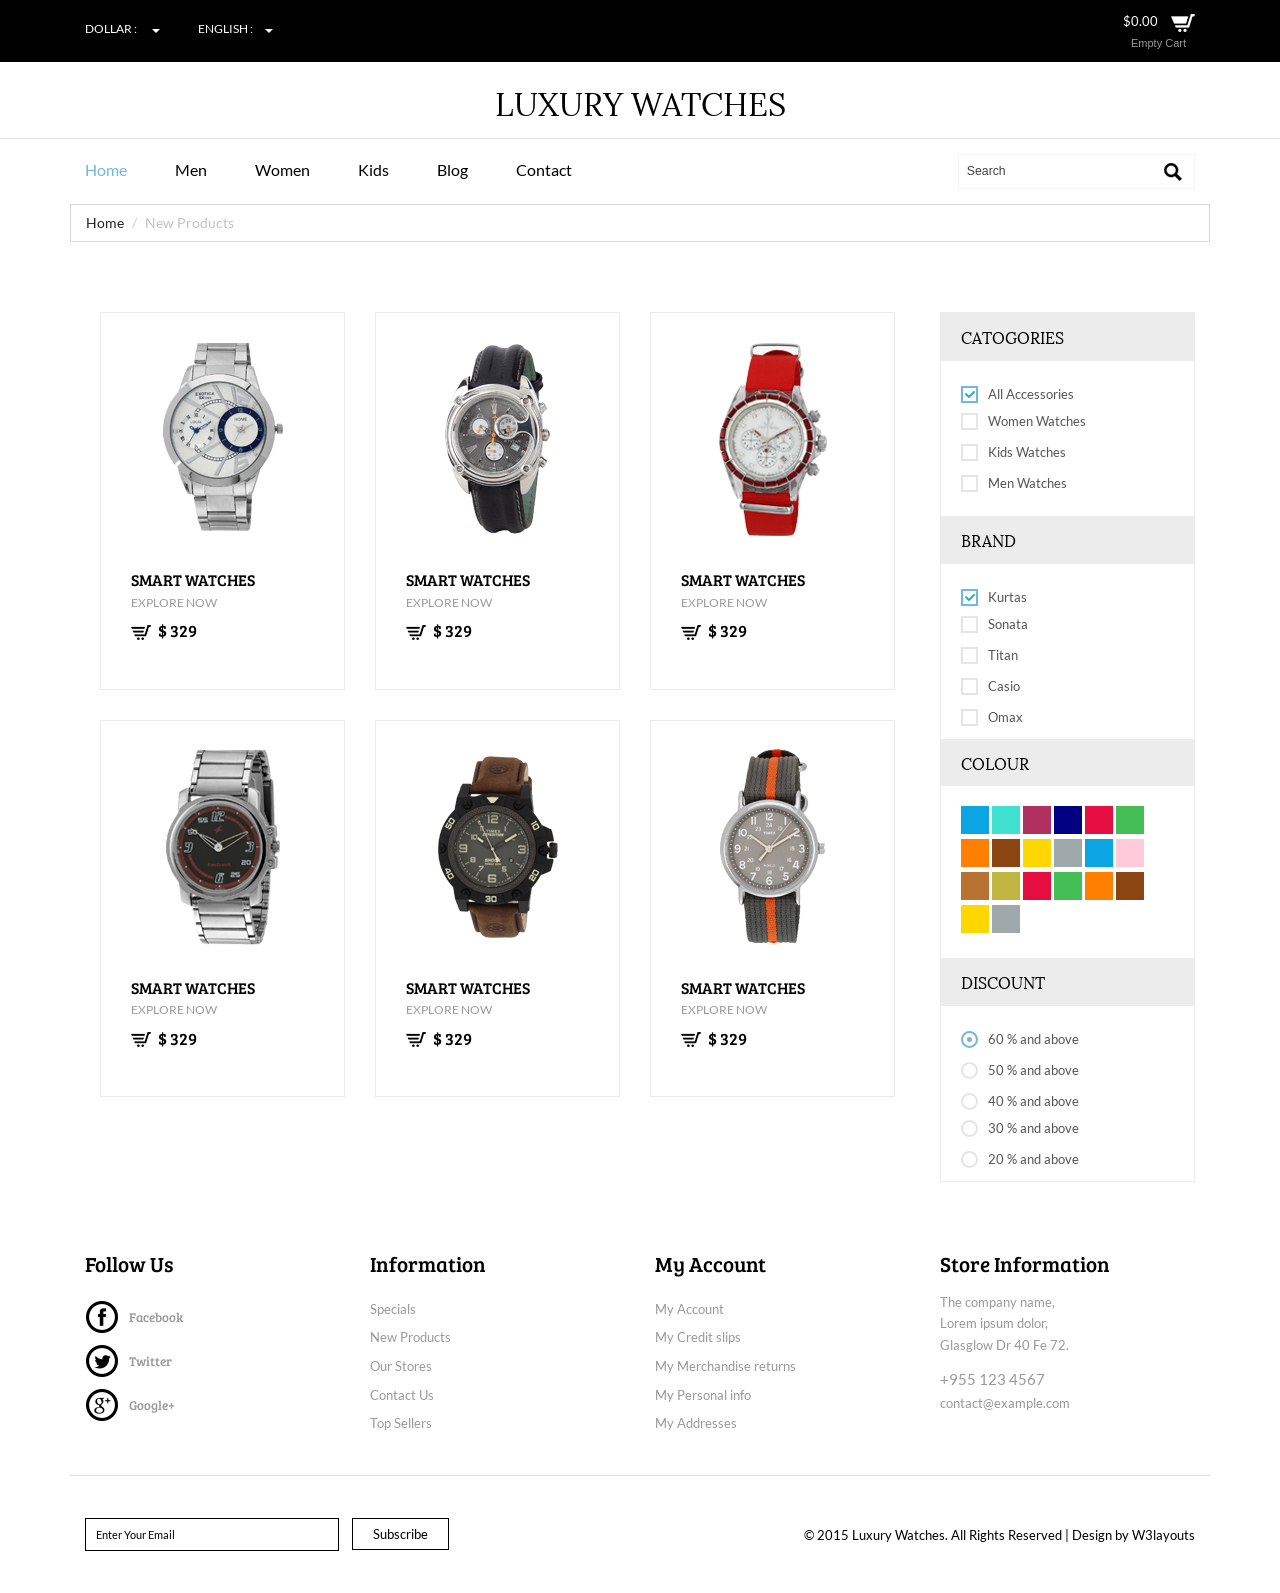
<file: shop-cart/Shop/products.html>
<!DOCTYPE html>
<html>
<head>
<title>Luxury Watches | Product</title>
<link href="css/bootstrap.css" rel="stylesheet" type="text/css" media="all" />
<!--jQuery(necessary for Bootstrap's JavaScript plugins)-->
<script src="js/jquery-1.11.0.min.js"></script>
<!--Custom-Theme-files-->
<!--theme-style-->
<link href="css/style.css" rel="stylesheet" type="text/css" media="all" />	
<!--//theme-style-->
<meta name="viewport" content="width=device-width, initial-scale=1">
<meta http-equiv="Content-Type" content="text/html; charset=utf-8" />
<!--start-menu-->
<script src="js/simpleCart.min.js"> </script>
<link href="css/memenu.css" rel="stylesheet" type="text/css" media="all" />
<script type="text/javascript" src="js/memenu.js"></script>
<script>$(document).ready(function(){$(".memenu").memenu();});</script>	
<!--dropdown-->
<script src="js/jquery.easydropdown.js"></script>			
</head>
<body> 
	<!--top-header-->
	<div class="top-header">
		<div class="container">
			<div class="top-header-main">
				<div class="col-md-6 top-header-left">
					<div class="drop">
						<div class="box">
							<select tabindex="4" class="dropdown drop">
								<option value="" class="label">Dollar :</option>
								<option value="1">Dollar</option>
								<option value="2">Euro</option>
							</select>
						</div>
						<div class="box1">
							<select tabindex="4" class="dropdown">
								<option value="" class="label">English :</option>
								<option value="1">English</option>
								<option value="2">French</option>
								<option value="3">German</option>
							</select>
						</div>
						<div class="clearfix"></div>
					</div>
				</div>
				<div class="col-md-6 top-header-left">
					<div class="cart box_1">
						<a href="checkout.html">
							<div class="total">
								<span class="simpleCart_total"></span></div>
								<img src="images/cart-1.png" alt="" />
						</a>
						<p><a href="javascript:;" class="simpleCart_empty">Empty Cart</a></p>
						<div class="clearfix"> </div>
					</div>
				</div>
				<div class="clearfix"></div>
			</div>
		</div>
	</div>
	<!--top-header-->
	<!--start-logo-->
	<div class="logo">
		<a href="index.html"><h1>Luxury Watches</h1></a>
	</div>
	<!--start-logo-->
	<!--bottom-header-->
	<div class="header-bottom">
		<div class="container">
			<div class="header">
				<div class="col-md-9 header-left">
				<div class="top-nav">
					<ul class="memenu skyblue"><li class="active"><a href="index.html">Home</a></li>
						<li class="grid"><a href="#">Men</a>
							<div class="mepanel">
								<div class="row">
									<div class="col1 me-one">
										<h4>Shop</h4>
										<ul>
											<li><a href="products.html">New Arrivals</a></li>
											<li><a href="products.html">Blazers</a></li>
											<li><a href="products.html">Swem Wear</a></li>
											<li><a href="products.html">Accessories</a></li>
											<li><a href="products.html">Handbags</a></li>
											<li><a href="products.html">T-Shirts</a></li>
											<li><a href="products.html">Watches</a></li>
											<li><a href="products.html">My Shopping Bag</a></li>
										</ul>
									</div>
									<div class="col1 me-one">
										<h4>Style Zone</h4>
										<ul>
											<li><a href="products.html">Shoes</a></li>
											<li><a href="products.html">Watches</a></li>
											<li><a href="products.html">Brands</a></li>
											<li><a href="products.html">Coats</a></li>
											<li><a href="products.html">Accessories</a></li>
											<li><a href="products.html">Trousers</a></li>
										</ul>	
									</div>
									<div class="col1 me-one">
										<h4>Popular Brands</h4>
										<ul>
											<li><a href="products.html">499 Store</a></li>
											<li><a href="products.html">Fastrack</a></li>
											<li><a href="products.html">Casio</a></li>
											<li><a href="products.html">Fossil</a></li>
											<li><a href="products.html">Maxima</a></li>
											<li><a href="products.html">Timex</a></li>
											<li><a href="products.html">TomTom</a></li>
											<li><a href="products.html">Titan</a></li>
										</ul>		
									</div>
								</div>
							</div>
						</li>
						<li class="grid"><a href="#">Women</a>
							<div class="mepanel">
								<div class="row">
									<div class="col1 me-one">
										<h4>Shop</h4>
										<ul>
											<li><a href="products.html">New Arrivals</a></li>
											<li><a href="products.html">Blazers</a></li>
											<li><a href="products.html">Swem Wear</a></li>
											<li><a href="products.html">Accessories</a></li>
											<li><a href="products.html">Handbags</a></li>
											<li><a href="products.html">T-Shirts</a></li>
											<li><a href="products.html">Watches</a></li>
											<li><a href="products.html">My Shopping Bag</a></li>
										</ul>
									</div>
									<div class="col1 me-one">
										<h4>Style Zone</h4>
										<ul>
											<li><a href="products.html">Shoes</a></li>
											<li><a href="products.html">Watches</a></li>
											<li><a href="products.html">Brands</a></li>
											<li><a href="products.html">Coats</a></li>
											<li><a href="products.html">Accessories</a></li>
											<li><a href="products.html">Trousers</a></li>
										</ul>
									</div>
									<div class="col1 me-one">
										<h4>Popular Brands</h4>
										<ul>
											<li><a href="products.html">499 Store</a></li>
											<li><a href="products.html">Fastrack</a></li>
											<li><a href="products.html">Casio</a></li>
											<li><a href="products.html">Fossil</a></li>
											<li><a href="products.html">Maxima</a></li>
											<li><a href="products.html">Timex</a></li>
											<li><a href="products.html">TomTom</a></li>
											<li><a href="products.html">Titan</a></li>
										</ul>	
									</div>
								</div>
							</div>
						</li>
						<li class="grid"><a href="#">Kids</a>
							<div class="mepanel">
								<div class="row">
									<div class="col1 me-one">
										<h4>Shop</h4>
										<ul>
											<li><a href="products.html">New Arrivals</a></li>
											<li><a href="products.html">Blazers</a></li>
											<li><a href="products.html">Swem Wear</a></li>
											<li><a href="products.html">Accessories</a></li>
											<li><a href="products.html">Handbags</a></li>
											<li><a href="products.html">T-Shirts</a></li>
											<li><a href="products.html">Watches</a></li>
											<li><a href="products.html">My Shopping Bag</a></li>
										</ul>
									</div>
									<div class="col1 me-one">
										<h4>Style Zone</h4>
										<ul>
											<li><a href="products.html">Shoes</a></li>
											<li><a href="products.html">Watches</a></li>
											<li><a href="products.html">Brands</a></li>
											<li><a href="products.html">Coats</a></li>
											<li><a href="products.html">Accessories</a></li>
											<li><a href="products.html">Trousers</a></li>
										</ul>	
									</div>
									<div class="col1 me-one">
										<h4>Popular Brands</h4>
										<ul>
											<li><a href="products.html">499 Store</a></li>
											<li><a href="products.html">Fastrack</a></li>
											<li><a href="products.html">Casio</a></li>
											<li><a href="products.html">Fossil</a></li>
											<li><a href="products.html">Maxima</a></li>
											<li><a href="products.html">Timex</a></li>
											<li><a href="products.html">TomTom</a></li>
											<li><a href="products.html">Titan</a></li>
										</ul>	
									</div>
								</div>
							</div>
						</li>
						<li class="grid"><a href="typo.html">Blog</a>
						</li>
						<li class="grid"><a href="contact.html">Contact</a>
						</li>
					</ul>
				</div>
				<div class="clearfix"> </div>
			</div>
			<div class="col-md-3 header-right"> 
				<div class="search-bar">
					<input type="text" value="Search" onfocus="this.value = '';" onblur="if (this.value == '') {this.value = 'Search';}">
					<input type="submit" value="">
				</div>
			</div>
			<div class="clearfix"> </div>
			</div>
		</div>
	</div>
	<!--bottom-header-->
	<!--start-breadcrumbs-->
	<div class="breadcrumbs">
		<div class="container">
			<div class="breadcrumbs-main">
				<ol class="breadcrumb">
					<li><a href="index.html">Home</a></li>
					<li class="active">New Products</li>
				</ol>
			</div>
		</div>
	</div>
	<!--end-breadcrumbs-->
	<!--prdt-starts-->
	<div class="prdt"> 
		<div class="container">
			<div class="prdt-top">
				<div class="col-md-9 prdt-left">
					<div class="product-one">
						<div class="col-md-4 product-left p-left">
							<div class="product-main simpleCart_shelfItem">
								<a href="single.html" class="mask"><img class="img-responsive zoom-img" src="images/p-1.png" alt="" /></a>
								<div class="product-bottom">
									<h3>Smart Watches</h3>
									<p>Explore Now</p>
									<h4><a class="item_add" href="#"><i></i></a> <span class=" item_price">$ 329</span></h4>
								</div>
								<div class="srch srch1">
									<span>-50%</span>
								</div>
							</div>
						</div>
						<div class="col-md-4 product-left p-left">
							<div class="product-main simpleCart_shelfItem">
								<a href="single.html" class="mask"><img class="img-responsive zoom-img" src="images/p-2.png" alt="" /></a>
								<div class="product-bottom">
									<h3>Smart Watches</h3>
									<p>Explore Now</p>
									<h4><a class="item_add" href="#"><i></i></a> <span class=" item_price">$ 329</span></h4>
								</div>
								<div class="srch srch1">
									<span>-50%</span>
								</div>
							</div>
						</div>
						<div class="col-md-4 product-left p-left">
							<div class="product-main simpleCart_shelfItem">
								<a href="single.html" class="mask"><img class="img-responsive zoom-img" src="images/p-3.png" alt="" /></a>
								<div class="product-bottom">
									<h3>Smart Watches</h3>
									<p>Explore Now</p>
									<h4><a class="item_add" href="#"><i></i></a> <span class=" item_price">$ 329</span></h4>
								</div>
								<div class="srch srch1">
									<span>-50%</span>
								</div>
							</div>
						</div>
						<div class="clearfix"></div>
					</div>
					<div class="product-one">
						<div class="col-md-4 product-left p-left">
							<div class="product-main simpleCart_shelfItem">
								<a href="single.html" class="mask"><img class="img-responsive zoom-img" src="images/p-4.png" alt="" /></a>
								<div class="product-bottom">
									<h3>Smart Watches</h3>
									<p>Explore Now</p>
									<h4><a class="item_add" href="#"><i></i></a> <span class=" item_price">$ 329</span></h4>
								</div>
								<div class="srch srch1">
									<span>-50%</span>
								</div>
							</div>
						</div>
						<div class="col-md-4 product-left p-left">
							<div class="product-main simpleCart_shelfItem">
								<a href="single.html" class="mask"><img class="img-responsive zoom-img" src="images/p-5.png" alt="" /></a>
								<div class="product-bottom">
									<h3>Smart Watches</h3>
									<p>Explore Now</p>
									<h4><a class="item_add" href="#"><i></i></a> <span class=" item_price">$ 329</span></h4>
								</div>
								<div class="srch srch1">
									<span>-50%</span>
								</div>
							</div>
						</div>
						<div class="col-md-4 product-left p-left">
							<div class="product-main simpleCart_shelfItem">
								<a href="single.html" class="mask"><img class="img-responsive zoom-img" src="images/p-6.png" alt="" /></a>
								<div class="product-bottom">
									<h3>Smart Watches</h3>
									<p>Explore Now</p>
									<h4><a class="item_add" href="#"><i></i></a> <span class=" item_price">$ 329</span></h4>
								</div>
								<div class="srch srch1">
									<span>-50%</span>
								</div>
							</div>
						</div>
						<div class="clearfix"></div>
					</div>	
				</div>	
				<div class="col-md-3 prdt-right">
					<div class="w_sidebar">
						<section  class="sky-form">
							<h4>Catogories</h4>
							<div class="row1 scroll-pane">
								<div class="col col-4">
									<label class="checkbox"><input type="checkbox" name="checkbox" checked=""><i></i>All Accessories</label>
								</div>
								<div class="col col-4">								
									<label class="checkbox"><input type="checkbox" name="checkbox"><i></i>Women Watches</label>
									<label class="checkbox"><input type="checkbox" name="checkbox"><i></i>Kids Watches</label>
									<label class="checkbox"><input type="checkbox" name="checkbox"><i></i>Men Watches</label>			
								</div>
							</div>
						</section>
						<section  class="sky-form">
							<h4>Brand</h4>
							<div class="row1 row2 scroll-pane">
								<div class="col col-4">
									<label class="checkbox"><input type="checkbox" name="checkbox" checked=""><i></i>kurtas</label>
								</div>
								<div class="col col-4">
									<label class="checkbox"><input type="checkbox" name="checkbox"><i></i>Sonata</label>
									<label class="checkbox"><input type="checkbox" name="checkbox"><i></i>Titan</label>
									<label class="checkbox"><input type="checkbox" name="checkbox"><i></i>Casio</label>
									<label class="checkbox"><input type="checkbox" name="checkbox"><i></i>Omax</label>
									<label class="checkbox"><input type="checkbox" name="checkbox" ><i></i>shree</label>
									<label class="checkbox"><input type="checkbox" name="checkbox"><i></i>Fastrack</label>
									<label class="checkbox"><input type="checkbox" name="checkbox"><i></i>Sports</label>
									<label class="checkbox"><input type="checkbox" name="checkbox"><i></i>Fossil</label>
									<label class="checkbox"><input type="checkbox" name="checkbox"><i></i>Maxima</label>
									<label class="checkbox"><input type="checkbox" name="checkbox"><i></i>Yepme</label>
									<label class="checkbox"><input type="checkbox" name="checkbox"><i></i>Citizen</label>
									<label class="checkbox"><input type="checkbox" name="checkbox"><i></i>Diesel</label>									
								</div>
							</div>
						</section>
						<section class="sky-form">
							<h4>Colour</h4>
								<ul class="w_nav2">
									<li><a class="color1" href="#"></a></li>
									<li><a class="color2" href="#"></a></li>
									<li><a class="color3" href="#"></a></li>
									<li><a class="color4" href="#"></a></li>
									<li><a class="color5" href="#"></a></li>
									<li><a class="color6" href="#"></a></li>
									<li><a class="color7" href="#"></a></li>
									<li><a class="color8" href="#"></a></li>
									<li><a class="color9" href="#"></a></li>
									<li><a class="color10" href="#"></a></li>
									<li><a class="color12" href="#"></a></li>
									<li><a class="color13" href="#"></a></li>
									<li><a class="color14" href="#"></a></li>
									<li><a class="color15" href="#"></a></li>
									<li><a class="color5" href="#"></a></li>
									<li><a class="color6" href="#"></a></li>
									<li><a class="color7" href="#"></a></li>
									<li><a class="color8" href="#"></a></li>
									<li><a class="color9" href="#"></a></li>
									<li><a class="color10" href="#"></a></li>
								</ul>
						</section>
						<section class="sky-form">
							<h4>discount</h4>
								<div class="row1 row2 scroll-pane">
									<div class="col col-4">
										<label class="radio"><input type="radio" name="radio" checked=""><i></i>60 % and above</label>
										<label class="radio"><input type="radio" name="radio"><i></i>50 % and above</label>
										<label class="radio"><input type="radio" name="radio"><i></i>40 % and above</label>
									</div>
									<div class="col col-4">
										<label class="radio"><input type="radio" name="radio"><i></i>30 % and above</label>
										<label class="radio"><input type="radio" name="radio"><i></i>20 % and above</label>
										<label class="radio"><input type="radio" name="radio"><i></i>10 % and above</label>
									</div>
								</div>						
						</section>
					</div>
				</div>
				<div class="clearfix"></div>
			</div>
		</div>
	</div>
	<!--product-end-->
	<!--information-starts-->
	<div class="information">
		<div class="container">
			<div class="infor-top">
				<div class="col-md-3 infor-left">
					<h3>Follow Us</h3>
					<ul>
						<li><a href="#"><span class="fb"></span><h6>Facebook</h6></a></li>
						<li><a href="#"><span class="twit"></span><h6>Twitter</h6></a></li>
						<li><a href="#"><span class="google"></span><h6>Google+</h6></a></li>
					</ul>
				</div>
				<div class="col-md-3 infor-left">
					<h3>Information</h3>
					<ul>
						<li><a href="#"><p>Specials</p></a></li>
						<li><a href="#"><p>New Products</p></a></li>
						<li><a href="#"><p>Our Stores</p></a></li>
						<li><a href="contact.html"><p>Contact Us</p></a></li>
						<li><a href="#"><p>Top Sellers</p></a></li>
					</ul>
				</div>
				<div class="col-md-3 infor-left">
					<h3>My Account</h3>
					<ul>
						<li><a href="account.html"><p>My Account</p></a></li>
						<li><a href="#"><p>My Credit slips</p></a></li>
						<li><a href="#"><p>My Merchandise returns</p></a></li>
						<li><a href="#"><p>My Personal info</p></a></li>
						<li><a href="#"><p>My Addresses</p></a></li>
					</ul>
				</div>
				<div class="col-md-3 infor-left">
					<h3>Store Information</h3>
					<h4>The company name,
						<span>Lorem ipsum dolor,</span>
						Glasglow Dr 40 Fe 72.</h4>
					<h5>+955 123 4567</h5>	
					<p><a href="mailto:example@email.com">contact@example.com</a></p>
				</div>
				<div class="clearfix"></div>
			</div>
		</div>
	</div>
	<!--information-end-->
	<!--footer-starts-->
	<div class="footer">
		<div class="container">
			<div class="footer-top">
				<div class="col-md-6 footer-left">
					<form>
						<input type="text" value="Enter Your Email" onfocus="this.value = '';" onblur="if (this.value == '') {this.value = 'Enter Your Email';}">
						<input type="submit" value="Subscribe">
					</form>
				</div>
				<div class="col-md-6 footer-right">					
					<p>© 2015 Luxury Watches. All Rights Reserved | Design by  <a href="http://w3layouts.com/" target="_blank">W3layouts</a> </p>
				</div>
				<div class="clearfix"></div>
			</div>
		</div>
	</div>
	<!--footer-end-->	
</body>
</html>
</file>
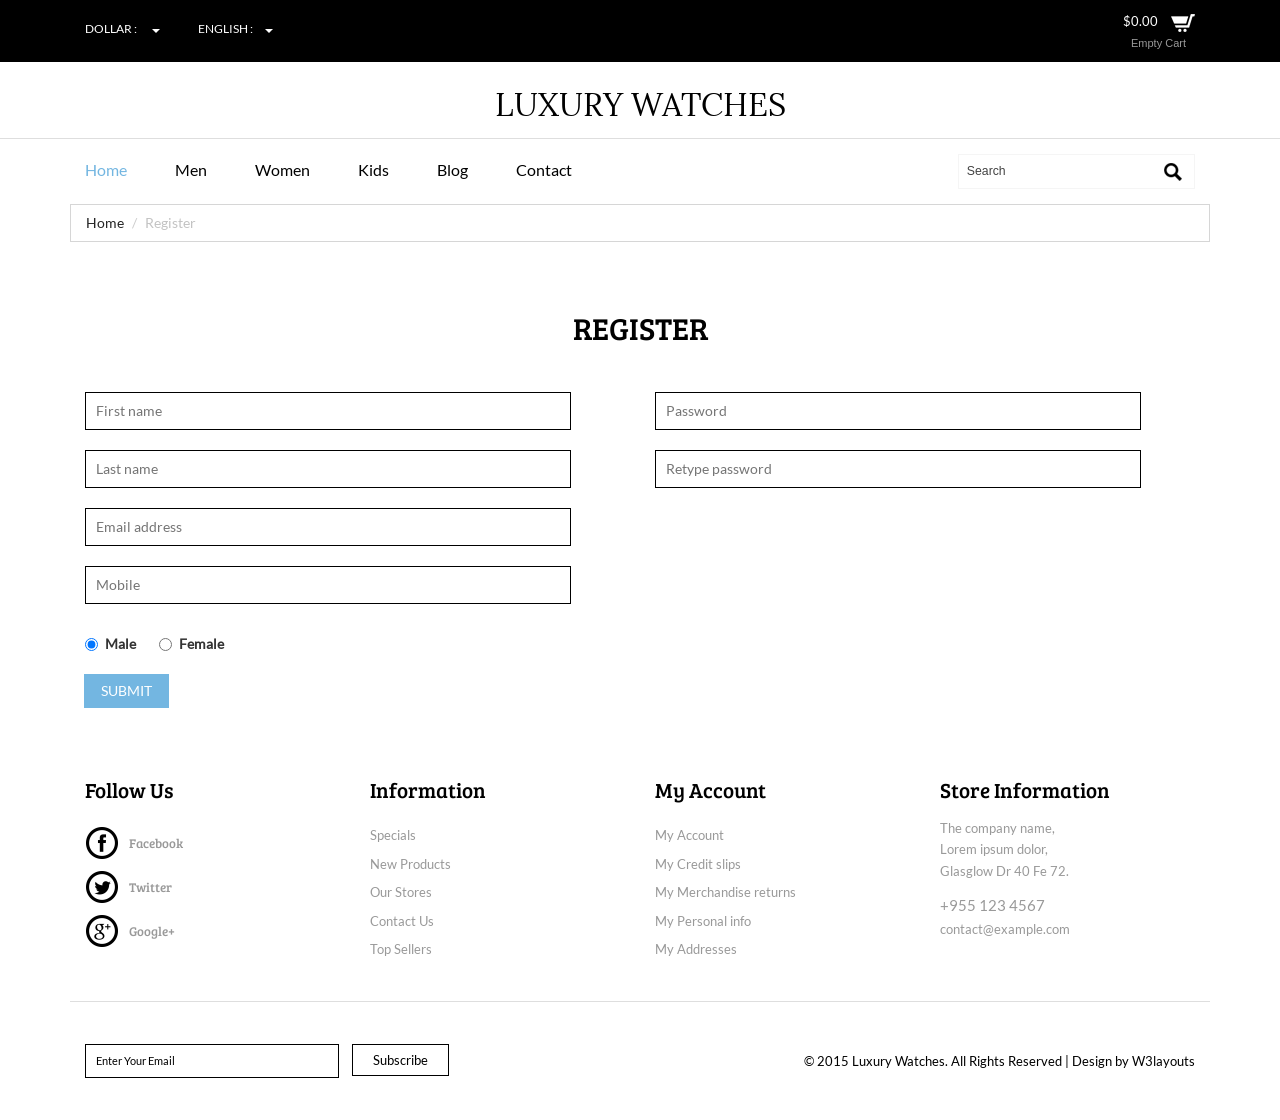
<file: shop-cart/Shop/register.html>
<!DOCTYPE html>
<html>
<head>
<title>Luxury Watches | Register</title>
<link href="css/bootstrap.css" rel="stylesheet" type="text/css" media="all" />
<!--jQuery(necessary for Bootstrap's JavaScript plugins)-->
<script src="js/jquery-1.11.0.min.js"></script>
<!--Custom Theme files-->
<!--theme-style-->
<link href="css/style.css" rel="stylesheet" type="text/css" media="all" />	
<!--//theme-style-->
<meta name="viewport" content="width=device-width, initial-scale=1">
<meta http-equiv="Content-Type" content="text/html; charset=utf-8" />	
<!--start-menu-->
<script src="js/simpleCart.min.js"> </script>
<link href="css/memenu.css" rel="stylesheet" type="text/css" media="all" />
<script type="text/javascript" src="js/memenu.js"></script>
<script>$(document).ready(function(){$(".memenu").memenu();});</script>	
<!--dropdown-->
<script src="js/jquery.easydropdown.js"></script>			
</head>
<body> 
	<!--top-header-->
	<div class="top-header">
		<div class="container">
			<div class="top-header-main">
				<div class="col-md-6 top-header-left">
					<div class="drop">
						<div class="box">
							<select tabindex="4" class="dropdown drop">
								<option value="" class="label">Dollar :</option>
								<option value="1">Dollar</option>
								<option value="2">Euro</option>
							</select>
						</div>
						<div class="box1">
							<select tabindex="4" class="dropdown">
								<option value="" class="label">English :</option>
								<option value="1">English</option>
								<option value="2">French</option>
								<option value="3">German</option>
							</select>
						</div>
						<div class="clearfix"></div>
					</div>
				</div>
				<div class="col-md-6 top-header-left">
					<div class="cart box_1">
						<a href="checkout.html">
							<div class="total">
								<span class="simpleCart_total"></span></div>
								<img src="images/cart-1.png" alt="" />
						</a>
						<p><a href="javascript:;" class="simpleCart_empty">Empty Cart</a></p>
						<div class="clearfix"> </div>
					</div>
				</div>
				<div class="clearfix"></div>
			</div>
		</div>
	</div>
	<!--top-header-->
	<!--start-logo-->
	<div class="logo">
		<a href="index.html"><h1>Luxury Watches</h1></a>
	</div>
	<!--start-logo-->
	<!--bottom-header-->
	<div class="header-bottom">
		<div class="container">
			<div class="header">
				<div class="col-md-9 header-left">
				<div class="top-nav">
					<ul class="memenu skyblue"><li class="active"><a href="index.html">Home</a></li>
						<li class="grid"><a href="#">Men</a>
							<div class="mepanel">
								<div class="row">
									<div class="col1 me-one">
										<h4>Shop</h4>
										<ul>
											<li><a href="products.html">New Arrivals</a></li>
											<li><a href="products.html">Blazers</a></li>
											<li><a href="products.html">Swem Wear</a></li>
											<li><a href="products.html">Accessories</a></li>
											<li><a href="products.html">Handbags</a></li>
											<li><a href="products.html">T-Shirts</a></li>
											<li><a href="products.html">Watches</a></li>
											<li><a href="products.html">My Shopping Bag</a></li>
										</ul>
									</div>
									<div class="col1 me-one">
										<h4>Style Zone</h4>
										<ul>
											<li><a href="products.html">Shoes</a></li>
											<li><a href="products.html">Watches</a></li>
											<li><a href="products.html">Brands</a></li>
											<li><a href="products.html">Coats</a></li>
											<li><a href="products.html">Accessories</a></li>
											<li><a href="products.html">Trousers</a></li>
										</ul>	
									</div>
									<div class="col1 me-one">
										<h4>Popular Brands</h4>
										<ul>
											<li><a href="products.html">499 Store</a></li>
											<li><a href="products.html">Fastrack</a></li>
											<li><a href="products.html">Casio</a></li>
											<li><a href="products.html">Fossil</a></li>
											<li><a href="products.html">Maxima</a></li>
											<li><a href="products.html">Timex</a></li>
											<li><a href="products.html">TomTom</a></li>
											<li><a href="products.html">Titan</a></li>
										</ul>		
									</div>
								</div>
							</div>
						</li>
						<li class="grid"><a href="#">Women</a>
							<div class="mepanel">
								<div class="row">
									<div class="col1 me-one">
										<h4>Shop</h4>
										<ul>
											<li><a href="products.html">New Arrivals</a></li>
											<li><a href="products.html">Blazers</a></li>
											<li><a href="products.html">Swem Wear</a></li>
											<li><a href="products.html">Accessories</a></li>
											<li><a href="products.html">Handbags</a></li>
											<li><a href="products.html">T-Shirts</a></li>
											<li><a href="products.html">Watches</a></li>
											<li><a href="products.html">My Shopping Bag</a></li>
										</ul>
									</div>
									<div class="col1 me-one">
										<h4>Style Zone</h4>
										<ul>
											<li><a href="products.html">Shoes</a></li>
											<li><a href="products.html">Watches</a></li>
											<li><a href="products.html">Brands</a></li>
											<li><a href="products.html">Coats</a></li>
											<li><a href="products.html">Accessories</a></li>
											<li><a href="products.html">Trousers</a></li>
										</ul>
									</div>
									<div class="col1 me-one">
										<h4>Popular Brands</h4>
										<ul>
											<li><a href="products.html">499 Store</a></li>
											<li><a href="products.html">Fastrack</a></li>
											<li><a href="products.html">Casio</a></li>
											<li><a href="products.html">Fossil</a></li>
											<li><a href="products.html">Maxima</a></li>
											<li><a href="products.html">Timex</a></li>
											<li><a href="products.html">TomTom</a></li>
											<li><a href="products.html">Titan</a></li>
										</ul>	
									</div>
								</div>
							</div>
						</li>
						<li class="grid"><a href="#">Kids</a>
							<div class="mepanel">
								<div class="row">
									<div class="col1 me-one">
										<h4>Shop</h4>
										<ul>
											<li><a href="products.html">New Arrivals</a></li>
											<li><a href="products.html">Blazers</a></li>
											<li><a href="products.html">Swem Wear</a></li>
											<li><a href="products.html">Accessories</a></li>
											<li><a href="products.html">Handbags</a></li>
											<li><a href="products.html">T-Shirts</a></li>
											<li><a href="products.html">Watches</a></li>
											<li><a href="products.html">My Shopping Bag</a></li>
										</ul>
									</div>
									<div class="col1 me-one">
										<h4>Style Zone</h4>
										<ul>
											<li><a href="products.html">Shoes</a></li>
											<li><a href="products.html">Watches</a></li>
											<li><a href="products.html">Brands</a></li>
											<li><a href="products.html">Coats</a></li>
											<li><a href="products.html">Accessories</a></li>
											<li><a href="products.html">Trousers</a></li>
										</ul>	
									</div>
									<div class="col1 me-one">
										<h4>Popular Brands</h4>
										<ul>
											<li><a href="products.html">499 Store</a></li>
											<li><a href="products.html">Fastrack</a></li>
											<li><a href="products.html">Casio</a></li>
											<li><a href="products.html">Fossil</a></li>
											<li><a href="products.html">Maxima</a></li>
											<li><a href="products.html">Timex</a></li>
											<li><a href="products.html">TomTom</a></li>
											<li><a href="products.html">Titan</a></li>
										</ul>	
									</div>
								</div>
							</div>
						</li>
						<li class="grid"><a href="typo.html">Blog</a>
						</li>
						<li class="grid"><a href="contact.html">Contact</a>
						</li>
					</ul>
				</div>
				<div class="clearfix"> </div>
			</div>
			<div class="col-md-3 header-right"> 
				<div class="search-bar">
					<input type="text" value="Search" onfocus="this.value = '';" onblur="if (this.value == '') {this.value = 'Search';}">
					<input type="submit" value="">
				</div>
			</div>
			<div class="clearfix"> </div>
			</div>
		</div>
	</div>
	<!--bottom-header-->
	<!--start-breadcrumbs-->
	<div class="breadcrumbs">
		<div class="container">
			<div class="breadcrumbs-main">
				<ol class="breadcrumb">
					<li><a href="index.html">Home</a></li>
					<li class="active">Register</li>
				</ol>
			</div>
		</div>
	</div>
	<!--end-breadcrumbs-->
	<!--register-starts-->
	<div class="register">
		<div class="container">
			<div class="register-top heading">
				<h2>REGISTER</h2>
			</div>
			<div class="register-main">
				<div class="col-md-6 account-left">
					<input placeholder="First name" type="text" tabindex="1" required>
						<input placeholder="Last name" type="text" tabindex="2" required>
						<input placeholder="Email address" type="text" tabindex="3" required>
						<input placeholder="Mobile" type="text" tabindex="3" required>
						<ul>
							<li><label class="radio left"><input type="radio" name="radio" checked=""><i></i>Male</label></li>
							<li><label class="radio"><input type="radio" name="radio"><i></i>Female</label></li>
							<div class="clearfix"></div>
						</ul>
				</div>
				<div class="col-md-6 account-left">
					<input placeholder="Password" type="password" tabindex="4" required>
						<input placeholder="Retype password" type="password" tabindex="4" required>
				</div>
				<div class="clearfix"></div>
			</div>
			<div class="address submit">
							<input type="submit" value="Submit">
						</div>
		</div>
	</div>
	<!--register-end-->
	<!--information-starts-->
	<div class="information">
		<div class="container">
			<div class="infor-top">
				<div class="col-md-3 infor-left">
					<h3>Follow Us</h3>
					<ul>
						<li><a href="#"><span class="fb"></span><h6>Facebook</h6></a></li>
						<li><a href="#"><span class="twit"></span><h6>Twitter</h6></a></li>
						<li><a href="#"><span class="google"></span><h6>Google+</h6></a></li>
					</ul>
				</div>
				<div class="col-md-3 infor-left">
					<h3>Information</h3>
					<ul>
						<li><a href="#"><p>Specials</p></a></li>
						<li><a href="#"><p>New Products</p></a></li>
						<li><a href="#"><p>Our Stores</p></a></li>
						<li><a href="contact.html"><p>Contact Us</p></a></li>
						<li><a href="#"><p>Top Sellers</p></a></li>
					</ul>
				</div>
				<div class="col-md-3 infor-left">
					<h3>My Account</h3>
					<ul>
						<li><a href="account.html"><p>My Account</p></a></li>
						<li><a href="#"><p>My Credit slips</p></a></li>
						<li><a href="#"><p>My Merchandise returns</p></a></li>
						<li><a href="#"><p>My Personal info</p></a></li>
						<li><a href="#"><p>My Addresses</p></a></li>
					</ul>
				</div>
				<div class="col-md-3 infor-left">
					<h3>Store Information</h3>
					<h4>The company name,
						<span>Lorem ipsum dolor,</span>
						Glasglow Dr 40 Fe 72.</h4>
					<h5>+955 123 4567</h5>	
					<p><a href="mailto:example@email.com">contact@example.com</a></p>
				</div>
				<div class="clearfix"></div>
			</div>
		</div>
	</div>
	<!--information-end-->
	<!--footer-starts-->
	<div class="footer">
		<div class="container">
			<div class="footer-top">
				<div class="col-md-6 footer-left">
					<form>
						<input type="text" value="Enter Your Email" onfocus="this.value = '';" onblur="if (this.value == '') {this.value = 'Enter Your Email';}">
						<input type="submit" value="Subscribe">
					</form>
				</div>
				<div class="col-md-6 footer-right">					
					<p>© 2015 Luxury Watches. All Rights Reserved | Design by  <a href="http://w3layouts.com/" target="_blank">W3layouts</a> </p>
				</div>
				<div class="clearfix"></div>
			</div>
		</div>
	</div>
	<!--footer-end-->	
</body>
</html>
</file>
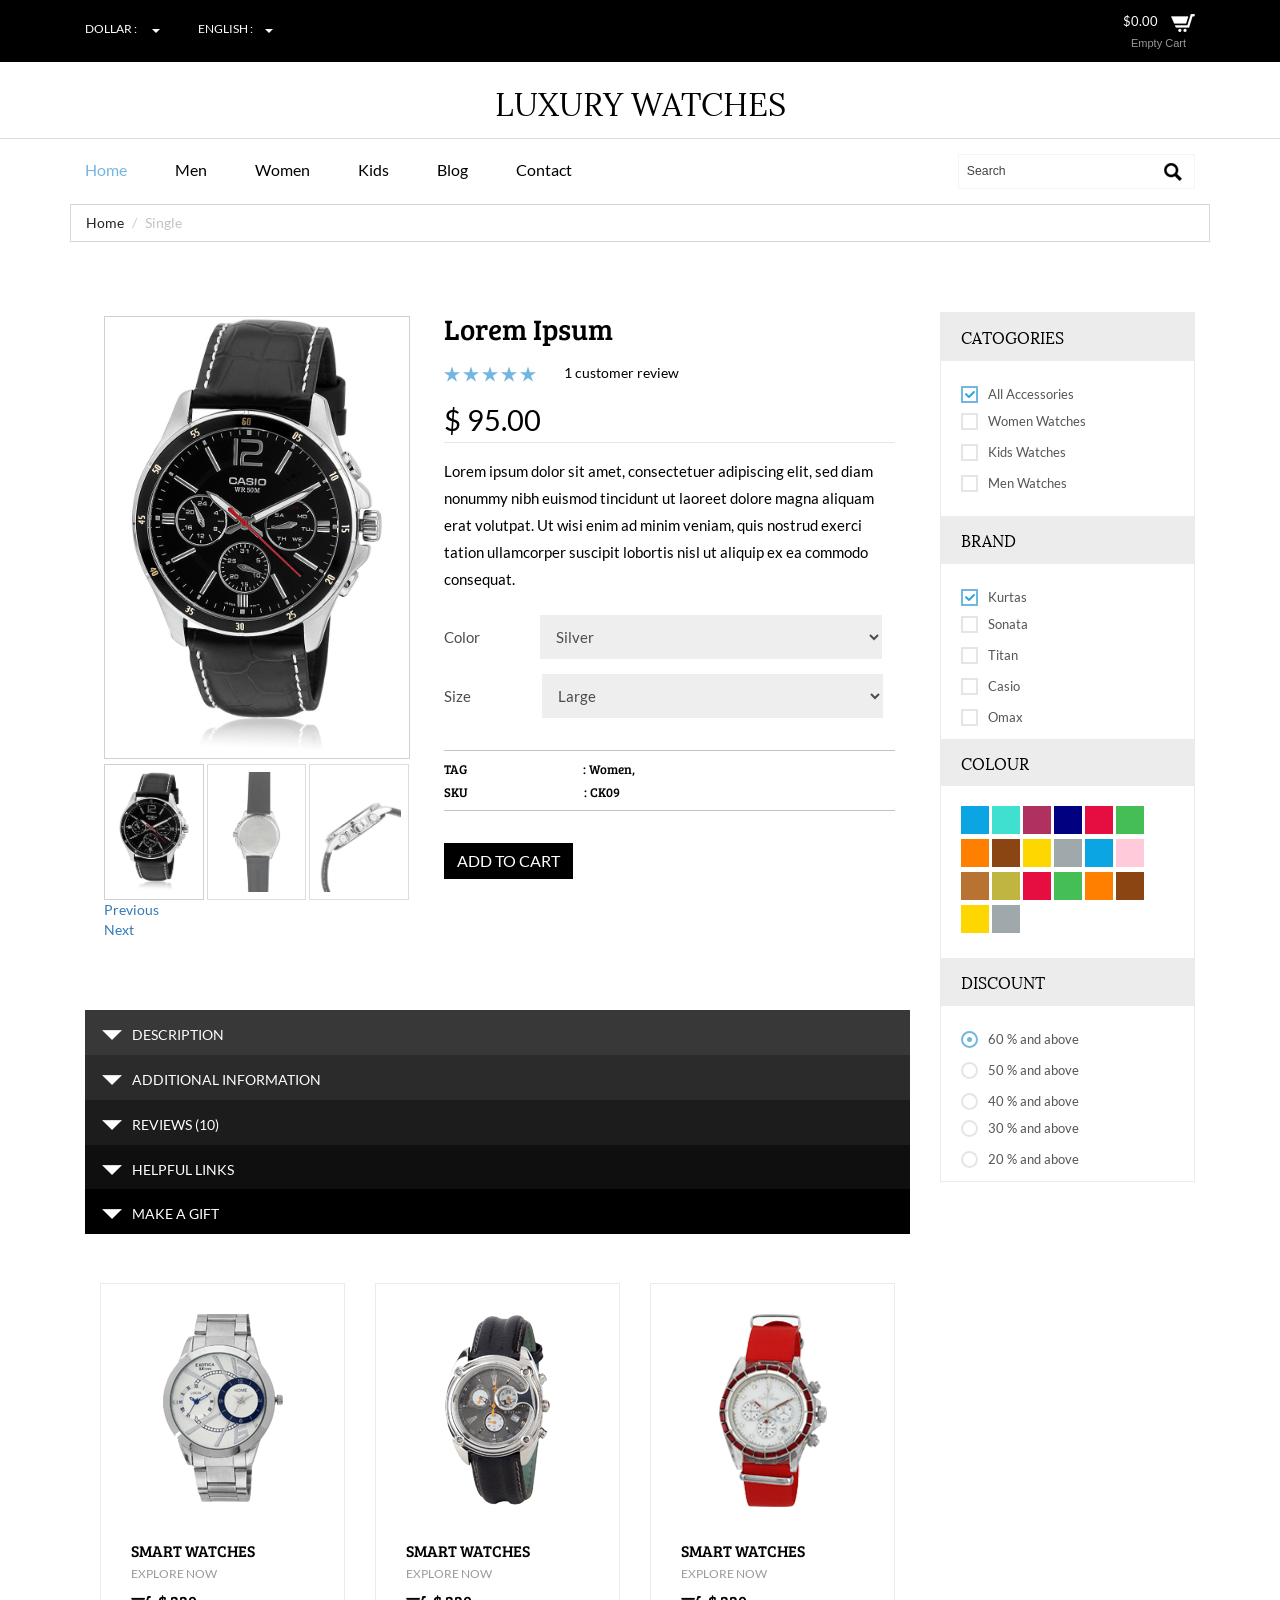
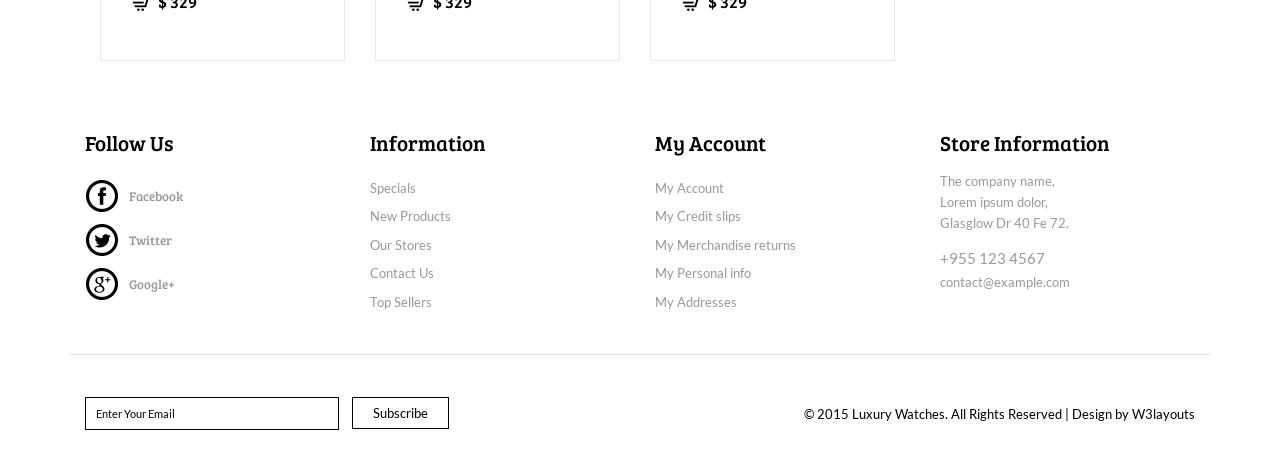
<file: shop-cart/Shop/single.html>
<!DOCTYPE html>
<html>
<head>
<title>Luxury Watches | Single</title>
<link href="css/bootstrap.css" rel="stylesheet" type="text/css" media="all" />
<!--jQuery(necessary for Bootstrap's JavaScript plugins)-->
<script src="js/jquery-1.11.0.min.js"></script>
<!--Custom-Theme-files-->
<!--theme-style-->
<link href="css/style.css" rel="stylesheet" type="text/css" media="all" />	
<!--//theme-style-->
<meta name="viewport" content="width=device-width, initial-scale=1">
<meta http-equiv="Content-Type" content="text/html; charset=utf-8" />
<!--start-menu-->
<script src="js/simpleCart.min.js"> </script>
<link href="css/memenu.css" rel="stylesheet" type="text/css" media="all" />
<script type="text/javascript" src="js/memenu.js"></script>
<script>$(document).ready(function(){$(".memenu").memenu();});</script>	
<!--dropdown-->
<script src="js/jquery.easydropdown.js"></script>	
<script type="text/javascript">
	$(function() {
	
	    var menu_ul = $('.menu_drop > li > ul'),
	           menu_a  = $('.menu_drop > li > a');
	    
	    menu_ul.hide();
	
	    menu_a.click(function(e) {
	        e.preventDefault();
	        if(!$(this).hasClass('active')) {
	            menu_a.removeClass('active');
	            menu_ul.filter(':visible').slideUp('normal');
	            $(this).addClass('active').next().stop(true,true).slideDown('normal');
	        } else {
	            $(this).removeClass('active');
	            $(this).next().stop(true,true).slideUp('normal');
	        }
	    });
	
	});
</script>		
</head>
<body> 
	<!--top-header-->
	<div class="top-header">
		<div class="container">
			<div class="top-header-main">
				<div class="col-md-6 top-header-left">
					<div class="drop">
						<div class="box">
							<select tabindex="4" class="dropdown drop">
								<option value="" class="label">Dollar :</option>
								<option value="1">Dollar</option>
								<option value="2">Euro</option>
							</select>
						</div>
						<div class="box1">
							<select tabindex="4" class="dropdown">
								<option value="" class="label">English :</option>
								<option value="1">English</option>
								<option value="2">French</option>
								<option value="3">German</option>
							</select>
						</div>
						<div class="clearfix"></div>
					</div>
				</div>
				<div class="col-md-6 top-header-left">
					<div class="cart box_1">
						<a href="checkout.html">
							<div class="total">
								<span class="simpleCart_total"></span></div>
								<img src="images/cart-1.png" alt="" />
						</a>
						<p><a href="javascript:;" class="simpleCart_empty">Empty Cart</a></p>
						<div class="clearfix"> </div>
					</div>
				</div>
				<div class="clearfix"></div>
			</div>
		</div>
	</div>
	<!--top-header-->
	<!--start-logo-->
	<div class="logo">
		<a href="index.html"><h1>Luxury Watches</h1></a>
	</div>
	<!--start-logo-->
	<!--bottom-header-->
	<div class="header-bottom">
		<div class="container">
			<div class="header">
				<div class="col-md-9 header-left">
				<div class="top-nav">
					<ul class="memenu skyblue"><li class="active"><a href="index.html">Home</a></li>
						<li class="grid"><a href="#">Men</a>
							<div class="mepanel">
								<div class="row">
									<div class="col1 me-one">
										<h4>Shop</h4>
										<ul>
											<li><a href="products.html">New Arrivals</a></li>
											<li><a href="products.html">Blazers</a></li>
											<li><a href="products.html">Swem Wear</a></li>
											<li><a href="products.html">Accessories</a></li>
											<li><a href="products.html">Handbags</a></li>
											<li><a href="products.html">T-Shirts</a></li>
											<li><a href="products.html">Watches</a></li>
											<li><a href="products.html">My Shopping Bag</a></li>
										</ul>
									</div>
									<div class="col1 me-one">
										<h4>Style Zone</h4>
										<ul>
											<li><a href="products.html">Shoes</a></li>
											<li><a href="products.html">Watches</a></li>
											<li><a href="products.html">Brands</a></li>
											<li><a href="products.html">Coats</a></li>
											<li><a href="products.html">Accessories</a></li>
											<li><a href="products.html">Trousers</a></li>
										</ul>	
									</div>
									<div class="col1 me-one">
										<h4>Popular Brands</h4>
										<ul>
											<li><a href="products.html">499 Store</a></li>
											<li><a href="products.html">Fastrack</a></li>
											<li><a href="products.html">Casio</a></li>
											<li><a href="products.html">Fossil</a></li>
											<li><a href="products.html">Maxima</a></li>
											<li><a href="products.html">Timex</a></li>
											<li><a href="products.html">TomTom</a></li>
											<li><a href="products.html">Titan</a></li>
										</ul>		
									</div>
								</div>
							</div>
						</li>
						<li class="grid"><a href="#">Women</a>
							<div class="mepanel">
								<div class="row">
									<div class="col1 me-one">
										<h4>Shop</h4>
										<ul>
											<li><a href="products.html">New Arrivals</a></li>
											<li><a href="products.html">Blazers</a></li>
											<li><a href="products.html">Swem Wear</a></li>
											<li><a href="products.html">Accessories</a></li>
											<li><a href="products.html">Handbags</a></li>
											<li><a href="products.html">T-Shirts</a></li>
											<li><a href="products.html">Watches</a></li>
											<li><a href="products.html">My Shopping Bag</a></li>
										</ul>
									</div>
									<div class="col1 me-one">
										<h4>Style Zone</h4>
										<ul>
											<li><a href="products.html">Shoes</a></li>
											<li><a href="products.html">Watches</a></li>
											<li><a href="products.html">Brands</a></li>
											<li><a href="products.html">Coats</a></li>
											<li><a href="products.html">Accessories</a></li>
											<li><a href="products.html">Trousers</a></li>
										</ul>
									</div>
									<div class="col1 me-one">
										<h4>Popular Brands</h4>
										<ul>
											<li><a href="products.html">499 Store</a></li>
											<li><a href="products.html">Fastrack</a></li>
											<li><a href="products.html">Casio</a></li>
											<li><a href="products.html">Fossil</a></li>
											<li><a href="products.html">Maxima</a></li>
											<li><a href="products.html">Timex</a></li>
											<li><a href="products.html">TomTom</a></li>
											<li><a href="products.html">Titan</a></li>
										</ul>	
									</div>
								</div>
							</div>
						</li>
						<li class="grid"><a href="#">Kids</a>
							<div class="mepanel">
								<div class="row">
									<div class="col1 me-one">
										<h4>Shop</h4>
										<ul>
											<li><a href="products.html">New Arrivals</a></li>
											<li><a href="products.html">Blazers</a></li>
											<li><a href="products.html">Swem Wear</a></li>
											<li><a href="products.html">Accessories</a></li>
											<li><a href="products.html">Handbags</a></li>
											<li><a href="products.html">T-Shirts</a></li>
											<li><a href="products.html">Watches</a></li>
											<li><a href="products.html">My Shopping Bag</a></li>
										</ul>
									</div>
									<div class="col1 me-one">
										<h4>Style Zone</h4>
										<ul>
											<li><a href="products.html">Shoes</a></li>
											<li><a href="products.html">Watches</a></li>
											<li><a href="products.html">Brands</a></li>
											<li><a href="products.html">Coats</a></li>
											<li><a href="products.html">Accessories</a></li>
											<li><a href="products.html">Trousers</a></li>
										</ul>	
									</div>
									<div class="col1 me-one">
										<h4>Popular Brands</h4>
										<ul>
											<li><a href="products.html">499 Store</a></li>
											<li><a href="products.html">Fastrack</a></li>
											<li><a href="products.html">Casio</a></li>
											<li><a href="products.html">Fossil</a></li>
											<li><a href="products.html">Maxima</a></li>
											<li><a href="products.html">Timex</a></li>
											<li><a href="products.html">TomTom</a></li>
											<li><a href="products.html">Titan</a></li>
										</ul>	
									</div>
								</div>
							</div>
						</li>
						<li class="grid"><a href="typo.html">Blog</a>
						</li>
						<li class="grid"><a href="contact.html">Contact</a>
						</li>
					</ul>
				</div>
				<div class="clearfix"> </div>
			</div>
			<div class="col-md-3 header-right"> 
				<div class="search-bar">
					<input type="text" value="Search" onfocus="this.value = '';" onblur="if (this.value == '') {this.value = 'Search';}">
					<input type="submit" value="">
				</div>
			</div>
			<div class="clearfix"> </div>
			</div>
		</div>
	</div>
	<!--bottom-header-->
	<!--start-breadcrumbs-->
	<div class="breadcrumbs">
		<div class="container">
			<div class="breadcrumbs-main">
				<ol class="breadcrumb">
					<li><a href="index.html">Home</a></li>
					<li class="active">Single</li>
				</ol>
			</div>
		</div>
	</div>
	<!--end-breadcrumbs-->
	<!--start-single-->
	<div class="single contact">
		<div class="container">
			<div class="single-main">
				<div class="col-md-9 single-main-left">
				<div class="sngl-top">
					<div class="col-md-5 single-top-left">	
						<div class="flexslider">
							  <ul class="slides">
								<li data-thumb="images/s-1.jpg">
									<div class="thumb-image"> <img src="images/s-1.jpg" data-imagezoom="true" class="img-responsive" alt=""/> </div>
								</li>
								<li data-thumb="images/s-2.jpg">
									 <div class="thumb-image"> <img src="images/s-2.jpg" data-imagezoom="true" class="img-responsive" alt=""/> </div>
								</li>
								<li data-thumb="images/s-3.jpg">
								   <div class="thumb-image"> <img src="images/s-3.jpg" data-imagezoom="true" class="img-responsive" alt=""/> </div>
								</li> 
							  </ul>
						</div>
						<!-- FlexSlider -->
						<script src="js/imagezoom.js"></script>
						<script defer src="js/jquery.flexslider.js"></script>
						<link rel="stylesheet" href="css/flexslider.css" type="text/css" media="screen" />

						<script>
						// Can also be used with $(document).ready()
						$(window).load(function() {
						  $('.flexslider').flexslider({
							animation: "slide",
							controlNav: "thumbnails"
						  });
						});
						</script>
					</div>	
					<div class="col-md-7 single-top-right">
						<div class="single-para simpleCart_shelfItem">
						<h2>Lorem Ipsum</h2>
							<div class="star-on">
								<ul class="star-footer">
										<li><a href="#"><i> </i></a></li>
										<li><a href="#"><i> </i></a></li>
										<li><a href="#"><i> </i></a></li>
										<li><a href="#"><i> </i></a></li>
										<li><a href="#"><i> </i></a></li>
									</ul>
								<div class="review">
									<a href="#"> 1 customer review </a>
									
								</div>
							<div class="clearfix"> </div>
							</div>
							
							<h5 class="item_price">$ 95.00</h5>
							<p>Lorem ipsum dolor sit amet, consectetuer adipiscing elit, sed diam nonummy nibh euismod tincidunt ut laoreet dolore magna aliquam erat volutpat. Ut wisi enim ad minim veniam, quis nostrud exerci tation ullamcorper suscipit lobortis nisl ut aliquip ex ea commodo consequat.</p>
							<div class="available">
								<ul>
									<li>Color
										<select>
										<option>Silver</option>
										<option>Black</option>
										<option>Dark Black</option>
										<option>Red</option>
									</select></li>
								<li class="size-in">Size<select>
									<option>Large</option>
									<option>Medium</option>
									<option>small</option>
									<option>Large</option>
									<option>small</option>
								</select></li>
								<div class="clearfix"> </div>
							</ul>
						</div>
							<ul class="tag-men">
								<li><span>TAG</span>
								<span class="women1">: Women,</span></li>
								<li><span>SKU</span>
								<span class="women1">: CK09</span></li>
							</ul>
								<a href="#" class="add-cart item_add">ADD TO CART</a>
							
						</div>
					</div>
					<div class="clearfix"> </div>
				</div>
				<div class="tabs">
					<ul class="menu_drop">
				<li class="item1"><a href="#"><img src="images/arrow.png" alt="">Description</a>
					<ul>
						<li class="subitem1"><a href="#">Lorem ipsum dolor sit amet, consectetuer adipiscing elit, sed diam nonummy nibh euismod tincidunt ut laoreet dolore magna aliquam erat volutpat. Ut wisi enim ad minim veniam, quis nostrud exerci tation ullamcorper suscipit lobortis nisl ut aliquip ex ea commodo consequat.</a></li>
						<li class="subitem2"><a href="#"> Duis autem vel eum iriure dolor in hendrerit in vulputate velit esse molestie consequat, vel illum dolore eu feugiat nulla facilisis at vero eros et accumsan et iusto odio dignissim qui blandit praesent luptatum zzril delenit augue duis dolore</a></li>
						<li class="subitem3"><a href="#">Mirum est notare quam littera gothica, quam nunc putamus parum claram, anteposuerit litterarum formas humanitatis per seacula quarta decima et quinta decima. Eodem modo typi, qui nunc nobis videntur parum clari, fiant sollemnes </a></li>
					</ul>
				</li>
				<li class="item2"><a href="#"><img src="images/arrow.png" alt="">Additional information</a>
					<ul>
					    <li class="subitem2"><a href="#"> Duis autem vel eum iriure dolor in hendrerit in vulputate velit esse molestie consequat, vel illum dolore eu feugiat nulla facilisis at vero eros et accumsan et iusto odio dignissim qui blandit praesent luptatum zzril delenit augue duis dolore</a></li>
						<li class="subitem3"><a href="#">Mirum est notare quam littera gothica, quam nunc putamus parum claram, anteposuerit litterarum formas humanitatis per seacula quarta decima et quinta decima. Eodem modo typi, qui nunc nobis videntur parum clari, fiant sollemnes </a></li>
					</ul>
				</li>
				<li class="item3"><a href="#"><img src="images/arrow.png" alt="">Reviews (10)</a>
					<ul>
						<li class="subitem1"><a href="#">Lorem ipsum dolor sit amet, consectetuer adipiscing elit, sed diam nonummy nibh euismod tincidunt ut laoreet dolore magna aliquam erat volutpat. Ut wisi enim ad minim veniam, quis nostrud exerci tation ullamcorper suscipit lobortis nisl ut aliquip ex ea commodo consequat.</a></li>
						<li class="subitem2"><a href="#"> Duis autem vel eum iriure dolor in hendrerit in vulputate velit esse molestie consequat, vel illum dolore eu feugiat nulla facilisis at vero eros et accumsan et iusto odio dignissim qui blandit praesent luptatum zzril delenit augue duis dolore</a></li>
						<li class="subitem3"><a href="#">Mirum est notare quam littera gothica, quam nunc putamus parum claram, anteposuerit litterarum formas humanitatis per seacula quarta decima et quinta decima. Eodem modo typi, qui nunc nobis videntur parum clari, fiant sollemnes </a></li>
					</ul>
				</li>
				<li class="item4"><a href="#"><img src="images/arrow.png" alt="">Helpful Links</a>
					<ul>
					    <li class="subitem2"><a href="#"> Duis autem vel eum iriure dolor in hendrerit in vulputate velit esse molestie consequat, vel illum dolore eu feugiat nulla facilisis at vero eros et accumsan et iusto odio dignissim qui blandit praesent luptatum zzril delenit augue duis dolore</a></li>
						<li class="subitem3"><a href="#">Mirum est notare quam littera gothica, quam nunc putamus parum claram, anteposuerit litterarum formas humanitatis per seacula quarta decima et quinta decima. Eodem modo typi, qui nunc nobis videntur parum clari, fiant sollemnes </a></li>
					</ul>
				</li>
				<li class="item5"><a href="#"><img src="images/arrow.png" alt="">Make A Gift</a>
					<ul>
						<li class="subitem1"><a href="#">Lorem ipsum dolor sit amet, consectetuer adipiscing elit, sed diam nonummy nibh euismod tincidunt ut laoreet dolore magna aliquam erat volutpat. Ut wisi enim ad minim veniam, quis nostrud exerci tation ullamcorper suscipit lobortis nisl ut aliquip ex ea commodo consequat.</a></li>
						<li class="subitem2"><a href="#"> Duis autem vel eum iriure dolor in hendrerit in vulputate velit esse molestie consequat, vel illum dolore eu feugiat nulla facilisis at vero eros et accumsan et iusto odio dignissim qui blandit praesent luptatum zzril delenit augue duis dolore</a></li>
						<li class="subitem3"><a href="#">Mirum est notare quam littera gothica, quam nunc putamus parum claram, anteposuerit litterarum formas humanitatis per seacula quarta decima et quinta decima. Eodem modo typi, qui nunc nobis videntur parum clari, fiant sollemnes </a></li>
					</ul>
				</li>
	 		</ul>
				</div>
				<div class="latestproducts">
					<div class="product-one">
						<div class="col-md-4 product-left p-left"> 
							<div class="product-main simpleCart_shelfItem">
								<a href="single.html" class="mask"><img class="img-responsive zoom-img" src="images/p-1.png" alt="" /></a>
								<div class="product-bottom">
									<h3>Smart Watches</h3>
									<p>Explore Now</p>
									<h4><a class="item_add" href="#"><i></i></a> <span class=" item_price">$ 329</span></h4>
								</div>
								<div class="srch">
									<span>-50%</span>
								</div>
							</div>
						</div>
						<div class="col-md-4 product-left p-left"> 
							<div class="product-main simpleCart_shelfItem">
								<a href="single.html" class="mask"><img class="img-responsive zoom-img" src="images/p-2.png" alt="" /></a>
								<div class="product-bottom">
									<h3>Smart Watches</h3>
									<p>Explore Now</p>
									<h4><a class="item_add" href="#"><i></i></a> <span class=" item_price">$ 329</span></h4>
								</div>
								<div class="srch">
									<span>-50%</span>
								</div>
							</div>
						</div>
						<div class="col-md-4 product-left p-left"> 
							<div class="product-main simpleCart_shelfItem">
								<a href="single.html" class="mask"><img class="img-responsive zoom-img" src="images/p-3.png" alt="" /></a>
								<div class="product-bottom">
									<h3>Smart Watches</h3>
									<p>Explore Now</p>
									<h4><a class="item_add" href="#"><i></i></a> <span class=" item_price">$ 329</span></h4>
								</div>
								<div class="srch">
									<span>-50%</span>
								</div>
							</div>
						</div>
						<div class="clearfix"></div>
					</div>
				</div>
			</div>
				<div class="col-md-3 single-right">
					<div class="w_sidebar">
						<section  class="sky-form">
							<h4>Catogories</h4>
							<div class="row1 scroll-pane">
								<div class="col col-4">
									<label class="checkbox"><input type="checkbox" name="checkbox" checked=""><i></i>All Accessories</label>
								</div>
								<div class="col col-4">								
									<label class="checkbox"><input type="checkbox" name="checkbox"><i></i>Women Watches</label>
									<label class="checkbox"><input type="checkbox" name="checkbox"><i></i>Kids Watches</label>
									<label class="checkbox"><input type="checkbox" name="checkbox"><i></i>Men Watches</label>			
								</div>
							</div>
						</section>
						<section  class="sky-form">
							<h4>Brand</h4>
							<div class="row1 row2 scroll-pane">
								<div class="col col-4">
									<label class="checkbox"><input type="checkbox" name="checkbox" checked=""><i></i>kurtas</label>
								</div>
								<div class="col col-4">
									<label class="checkbox"><input type="checkbox" name="checkbox"><i></i>Sonata</label>
									<label class="checkbox"><input type="checkbox" name="checkbox"><i></i>Titan</label>
									<label class="checkbox"><input type="checkbox" name="checkbox"><i></i>Casio</label>
									<label class="checkbox"><input type="checkbox" name="checkbox"><i></i>Omax</label>
									<label class="checkbox"><input type="checkbox" name="checkbox" ><i></i>shree</label>
									<label class="checkbox"><input type="checkbox" name="checkbox"><i></i>Fastrack</label>
									<label class="checkbox"><input type="checkbox" name="checkbox"><i></i>Sports</label>
									<label class="checkbox"><input type="checkbox" name="checkbox"><i></i>Fossil</label>
									<label class="checkbox"><input type="checkbox" name="checkbox"><i></i>Maxima</label>
									<label class="checkbox"><input type="checkbox" name="checkbox"><i></i>Yepme</label>
									<label class="checkbox"><input type="checkbox" name="checkbox"><i></i>Citizen</label>
									<label class="checkbox"><input type="checkbox" name="checkbox"><i></i>Diesel</label>			
								</div>
							</div>
						</section>
						<section class="sky-form">
							<h4>Colour</h4>
								<ul class="w_nav2">
									<li><a class="color1" href="#"></a></li>
									<li><a class="color2" href="#"></a></li>
									<li><a class="color3" href="#"></a></li>
									<li><a class="color4" href="#"></a></li>
									<li><a class="color5" href="#"></a></li>
									<li><a class="color6" href="#"></a></li>
									<li><a class="color7" href="#"></a></li>
									<li><a class="color8" href="#"></a></li>
									<li><a class="color9" href="#"></a></li>
									<li><a class="color10" href="#"></a></li>
									<li><a class="color12" href="#"></a></li>
									<li><a class="color13" href="#"></a></li>
									<li><a class="color14" href="#"></a></li>
									<li><a class="color15" href="#"></a></li>
									<li><a class="color5" href="#"></a></li>
									<li><a class="color6" href="#"></a></li>
									<li><a class="color7" href="#"></a></li>
									<li><a class="color8" href="#"></a></li>
									<li><a class="color9" href="#"></a></li>
									<li><a class="color10" href="#"></a></li>
								</ul>
						</section>
						<section class="sky-form">
							<h4>discount</h4>
							<div class="row1 row2 scroll-pane">
								<div class="col col-4">
									<label class="radio"><input type="radio" name="radio" checked=""><i></i>60 % and above</label>
									<label class="radio"><input type="radio" name="radio"><i></i>50 % and above</label>
									<label class="radio"><input type="radio" name="radio"><i></i>40 % and above</label>
								</div>
								<div class="col col-4">
									<label class="radio"><input type="radio" name="radio"><i></i>30 % and above</label>
									<label class="radio"><input type="radio" name="radio"><i></i>20 % and above</label>
									<label class="radio"><input type="radio" name="radio"><i></i>10 % and above</label>
								</div>
							</div>						
						</section>
					</div>
				</div>
				<div class="clearfix"> </div>
			</div>
		</div>
	</div>
	<!--end-single-->
	<!--information-starts-->
	<div class="information">
		<div class="container">
			<div class="infor-top">
				<div class="col-md-3 infor-left">
					<h3>Follow Us</h3>
					<ul>
						<li><a href="#"><span class="fb"></span><h6>Facebook</h6></a></li>
						<li><a href="#"><span class="twit"></span><h6>Twitter</h6></a></li>
						<li><a href="#"><span class="google"></span><h6>Google+</h6></a></li>
					</ul>
				</div>
				<div class="col-md-3 infor-left">
					<h3>Information</h3>
					<ul>
						<li><a href="#"><p>Specials</p></a></li>
						<li><a href="#"><p>New Products</p></a></li>
						<li><a href="#"><p>Our Stores</p></a></li>
						<li><a href="contact.html"><p>Contact Us</p></a></li>
						<li><a href="#"><p>Top Sellers</p></a></li>
					</ul>
				</div>
				<div class="col-md-3 infor-left">
					<h3>My Account</h3>
					<ul>
						<li><a href="account.html"><p>My Account</p></a></li>
						<li><a href="#"><p>My Credit slips</p></a></li>
						<li><a href="#"><p>My Merchandise returns</p></a></li>
						<li><a href="#"><p>My Personal info</p></a></li>
						<li><a href="#"><p>My Addresses</p></a></li>
					</ul>
				</div>
				<div class="col-md-3 infor-left">
					<h3>Store Information</h3>
					<h4>The company name,
						<span>Lorem ipsum dolor,</span>
						Glasglow Dr 40 Fe 72.</h4>
					<h5>+955 123 4567</h5>	
					<p><a href="mailto:example@email.com">contact@example.com</a></p>
				</div>
				<div class="clearfix"></div>
			</div>
		</div>
	</div>
	<!--information-end-->
	<!--footer-starts-->
	<div class="footer">
		<div class="container">
			<div class="footer-top">
				<div class="col-md-6 footer-left">
					<form>
						<input type="text" value="Enter Your Email" onfocus="this.value = '';" onblur="if (this.value == '') {this.value = 'Enter Your Email';}">
						<input type="submit" value="Subscribe">
					</form>
				</div>
				<div class="col-md-6 footer-right">					
					<p>© 2015 Luxury Watches. All Rights Reserved | Design by  <a href="http://w3layouts.com/" target="_blank">W3layouts</a> </p>
				</div>
				<div class="clearfix"></div>
			</div>
		</div>
	</div>
	<!--footer-end-->	
</body>
</html>
</file>
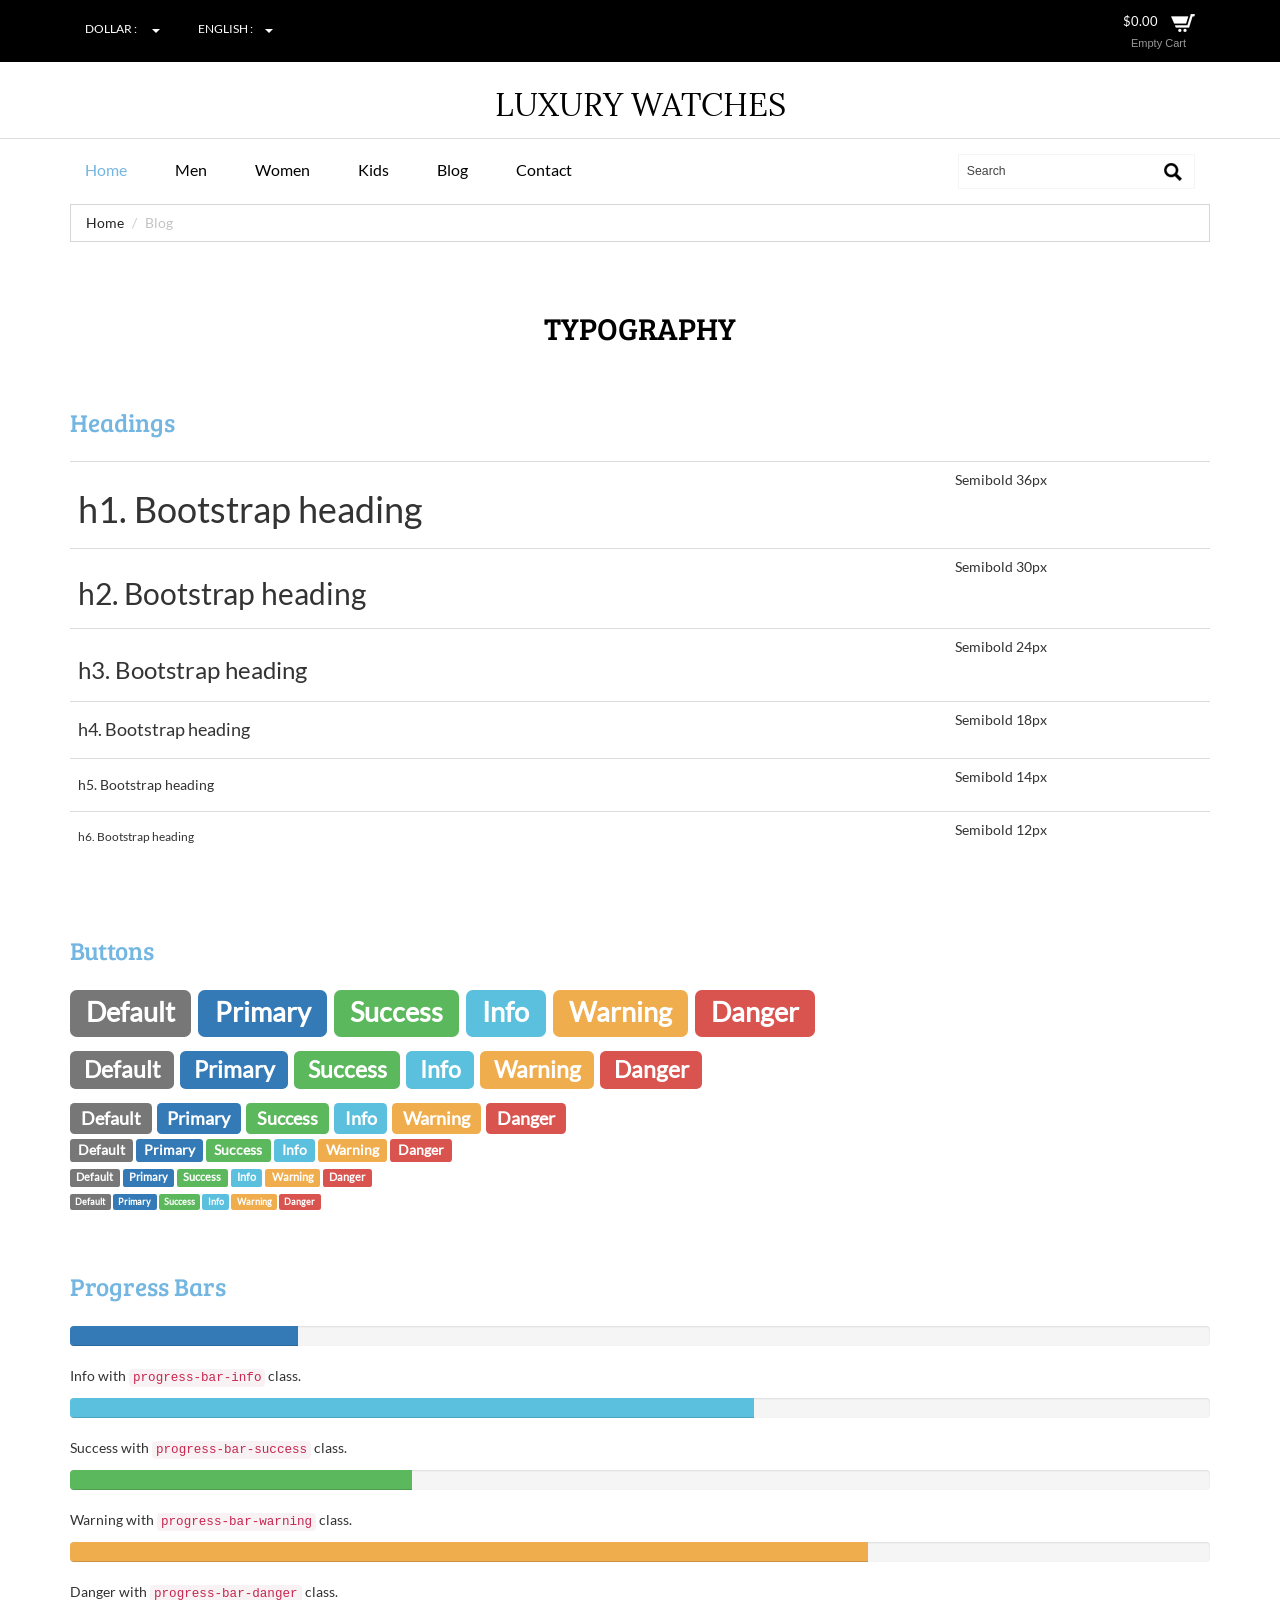
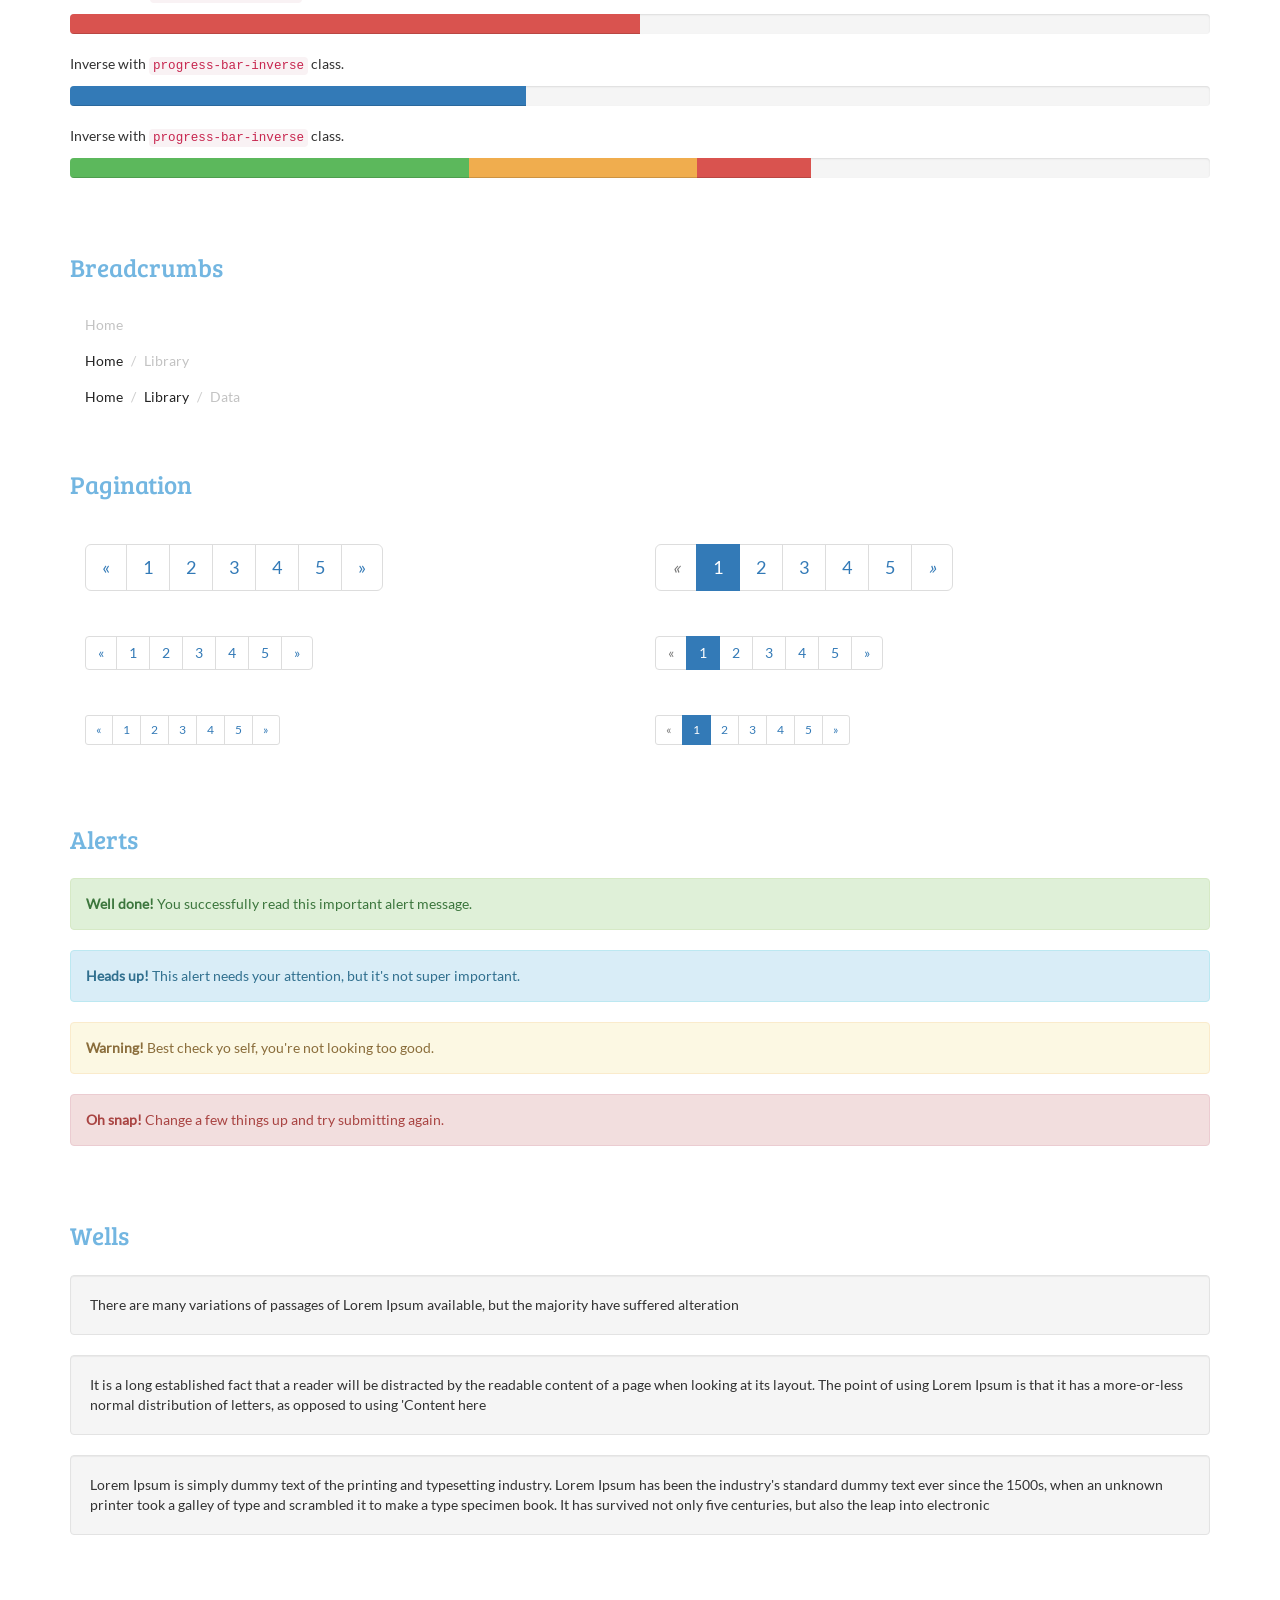
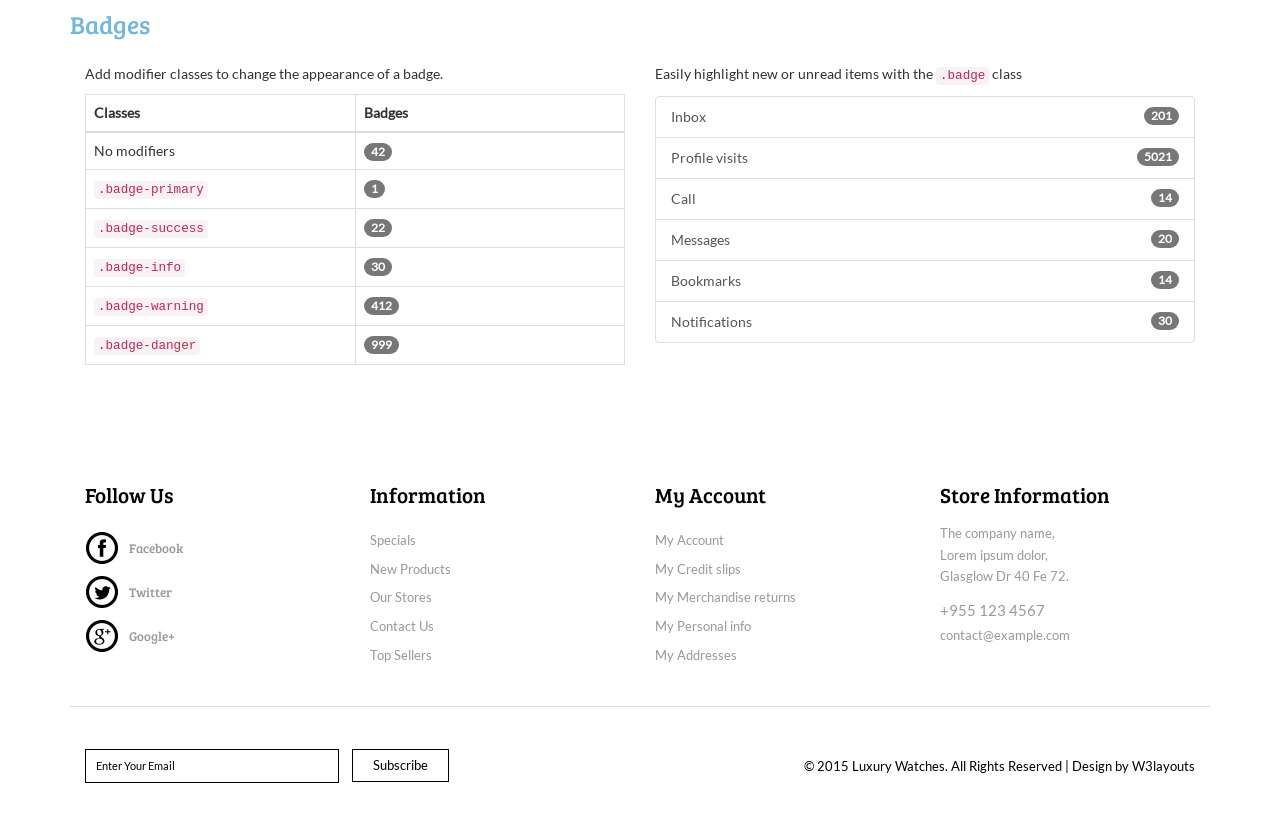
<file: shop-cart/Shop/typo.html>
<!DOCTYPE html>
<html>
<head>
<title>Luxury Watches | Typo</title>
<link href="css/bootstrap.css" rel="stylesheet" type="text/css" media="all" />
<!--jQuery(necessary for Bootstrap's JavaScript plugins)-->
<script src="js/jquery-1.11.0.min.js"></script>
<!--Custom-Theme-files-->
<!--theme-style-->
<link href="css/style.css" rel="stylesheet" type="text/css" media="all" />	
<!--//theme-style-->
<meta name="viewport" content="width=device-width, initial-scale=1">
<meta http-equiv="Content-Type" content="text/html; charset=utf-8" />
<!--start-menu-->
<script src="js/simpleCart.min.js"> </script>
<link href="css/memenu.css" rel="stylesheet" type="text/css" media="all" />
<script type="text/javascript" src="js/memenu.js"></script>
<script>$(document).ready(function(){$(".memenu").memenu();});</script>	
<!--dropdown-->
<script src="js/jquery.easydropdown.js"></script>			
</head>
<body> 
	<!--top-header-->
	<div class="top-header">
		<div class="container">
			<div class="top-header-main">
				<div class="col-md-6 top-header-left">
					<div class="drop">
						<div class="box">
							<select tabindex="4" class="dropdown drop">
								<option value="" class="label">Dollar :</option>
								<option value="1">Dollar</option>
								<option value="2">Euro</option>
							</select>
						</div>
						<div class="box1">
							<select tabindex="4" class="dropdown">
								<option value="" class="label">English :</option>
								<option value="1">English</option>
								<option value="2">French</option>
								<option value="3">German</option>
							</select>
						</div>
						<div class="clearfix"></div>
					</div>
				</div>
				<div class="col-md-6 top-header-left">
					<div class="cart box_1">
						<a href="checkout.html">
							<div class="total">
								<span class="simpleCart_total"></span></div>
								<img src="images/cart-1.png" alt="" />
						</a>
						<p><a href="javascript:;" class="simpleCart_empty">Empty Cart</a></p>
						<div class="clearfix"> </div>
					</div>
				</div>
				<div class="clearfix"></div>
			</div>
		</div>
	</div>
	<!--top-header-->
	<!--start-logo-->
	<div class="logo">
		<a href="index.html"><h1>Luxury Watches</h1></a>
	</div>
	<!--start-logo-->
	<!--bottom-header-->
	<div class="header-bottom">
		<div class="container">
			<div class="header">
				<div class="col-md-9 header-left">
				<div class="top-nav">
					<ul class="memenu skyblue"><li class="active"><a href="index.html">Home</a></li>
						<li class="grid"><a href="#">Men</a>
							<div class="mepanel">
								<div class="row">
									<div class="col1 me-one">
										<h4>Shop</h4>
										<ul>
											<li><a href="products.html">New Arrivals</a></li>
											<li><a href="products.html">Blazers</a></li>
											<li><a href="products.html">Swem Wear</a></li>
											<li><a href="products.html">Accessories</a></li>
											<li><a href="products.html">Handbags</a></li>
											<li><a href="products.html">T-Shirts</a></li>
											<li><a href="products.html">Watches</a></li>
											<li><a href="products.html">My Shopping Bag</a></li>
										</ul>
									</div>
									<div class="col1 me-one">
										<h4>Style Zone</h4>
										<ul>
											<li><a href="products.html">Shoes</a></li>
											<li><a href="products.html">Watches</a></li>
											<li><a href="products.html">Brands</a></li>
											<li><a href="products.html">Coats</a></li>
											<li><a href="products.html">Accessories</a></li>
											<li><a href="products.html">Trousers</a></li>
										</ul>	
									</div>
									<div class="col1 me-one">
										<h4>Popular Brands</h4>
										<ul>
											<li><a href="products.html">499 Store</a></li>
											<li><a href="products.html">Fastrack</a></li>
											<li><a href="products.html">Casio</a></li>
											<li><a href="products.html">Fossil</a></li>
											<li><a href="products.html">Maxima</a></li>
											<li><a href="products.html">Timex</a></li>
											<li><a href="products.html">TomTom</a></li>
											<li><a href="products.html">Titan</a></li>
										</ul>		
									</div>
								</div>
							</div>
						</li>
						<li class="grid"><a href="#">Women</a>
							<div class="mepanel">
								<div class="row">
									<div class="col1 me-one">
										<h4>Shop</h4>
										<ul>
											<li><a href="products.html">New Arrivals</a></li>
											<li><a href="products.html">Blazers</a></li>
											<li><a href="products.html">Swem Wear</a></li>
											<li><a href="products.html">Accessories</a></li>
											<li><a href="products.html">Handbags</a></li>
											<li><a href="products.html">T-Shirts</a></li>
											<li><a href="products.html">Watches</a></li>
											<li><a href="products.html">My Shopping Bag</a></li>
										</ul>
									</div>
									<div class="col1 me-one">
										<h4>Style Zone</h4>
										<ul>
											<li><a href="products.html">Shoes</a></li>
											<li><a href="products.html">Watches</a></li>
											<li><a href="products.html">Brands</a></li>
											<li><a href="products.html">Coats</a></li>
											<li><a href="products.html">Accessories</a></li>
											<li><a href="products.html">Trousers</a></li>
										</ul>
									</div>
									<div class="col1 me-one">
										<h4>Popular Brands</h4>
										<ul>
											<li><a href="products.html">499 Store</a></li>
											<li><a href="products.html">Fastrack</a></li>
											<li><a href="products.html">Casio</a></li>
											<li><a href="products.html">Fossil</a></li>
											<li><a href="products.html">Maxima</a></li>
											<li><a href="products.html">Timex</a></li>
											<li><a href="products.html">TomTom</a></li>
											<li><a href="products.html">Titan</a></li>
										</ul>	
									</div>
								</div>
							</div>
						</li>
						<li class="grid"><a href="#">Kids</a>
							<div class="mepanel">
								<div class="row">
									<div class="col1 me-one">
										<h4>Shop</h4>
										<ul>
											<li><a href="products.html">New Arrivals</a></li>
											<li><a href="products.html">Blazers</a></li>
											<li><a href="products.html">Swem Wear</a></li>
											<li><a href="products.html">Accessories</a></li>
											<li><a href="products.html">Handbags</a></li>
											<li><a href="products.html">T-Shirts</a></li>
											<li><a href="products.html">Watches</a></li>
											<li><a href="products.html">My Shopping Bag</a></li>
										</ul>
									</div>
									<div class="col1 me-one">
										<h4>Style Zone</h4>
										<ul>
											<li><a href="products.html">Shoes</a></li>
											<li><a href="products.html">Watches</a></li>
											<li><a href="products.html">Brands</a></li>
											<li><a href="products.html">Coats</a></li>
											<li><a href="products.html">Accessories</a></li>
											<li><a href="products.html">Trousers</a></li>
										</ul>	
									</div>
									<div class="col1 me-one">
										<h4>Popular Brands</h4>
										<ul>
											<li><a href="products.html">499 Store</a></li>
											<li><a href="products.html">Fastrack</a></li>
											<li><a href="products.html">Casio</a></li>
											<li><a href="products.html">Fossil</a></li>
											<li><a href="products.html">Maxima</a></li>
											<li><a href="products.html">Timex</a></li>
											<li><a href="products.html">TomTom</a></li>
											<li><a href="products.html">Titan</a></li>
										</ul>	
									</div>
								</div>
							</div>
						</li>
						<li class="grid"><a href="typo.html">Blog</a>
						</li>
						<li class="grid"><a href="contact.html">Contact</a>
						</li>
					</ul>
				</div>
				<div class="clearfix"> </div>
			</div>
			<div class="col-md-3 header-right"> 
				<div class="search-bar">
					<input type="text" value="Search" onfocus="this.value = '';" onblur="if (this.value == '') {this.value = 'Search';}">
					<input type="submit" value="">
				</div>
			</div>
			<div class="clearfix"> </div>
			</div>
		</div>
	</div>
	<!--bottom-header-->
	<!--start-breadcrumbs-->
	<div class="breadcrumbs">
		<div class="container">
			<div class="breadcrumbs-main">
				<ol class="breadcrumb">
					<li><a href="index.html">Home</a></li>
					<li class="active">Blog</li>
				</ol>
			</div>
		</div>
	</div>
	<!--end-breadcrumbs-->
	<!--typo-starts-->
	<div class="pages" id="pages">
		<div class="container">
			<div class="typo-top heading">
				<h2>TYPOGRAPHY</h2>
			</div>
			<div class="typo-bottom">
			<div class="headdings">
				<h3 class="ghj">Headings</h3>
					<div class="bs-example">
						<table class="table">
						  <tbody>
							<tr>
							  <td><h1 class="head" id="h1.-bootstrap-heading">h1. Bootstrap heading<a class="anchorjs-link" href="#h1.-bootstrap-heading"><span class="anchorjs-icon"></span></a></h1></td>
							  <td class="type-info">Semibold 36px</td>
							</tr>
							<tr>
							  <td><h2 class="head" id="h2.-bootstrap-heading">h2. Bootstrap heading<a class="anchorjs-link" href="#h2.-bootstrap-heading"><span class="anchorjs-icon"></span></a></h2></td>
							  <td class="type-info">Semibold 30px</td>
							</tr>
							<tr>
							  <td><h3 class="head" id="h3.-bootstrap-heading">h3. Bootstrap heading<a class="anchorjs-link" href="#h3.-bootstrap-heading"><span class="anchorjs-icon"></span></a></h3></td>
							  <td class="type-info">Semibold 24px</td>
							</tr>
							<tr>
							  <td><h4 class="head" id="h4.-bootstrap-heading">h4. Bootstrap heading<a class="anchorjs-link" href="#h4.-bootstrap-heading"><span class="anchorjs-icon"></span></a></h4></td>
							  <td class="type-info">Semibold 18px</td>
							</tr>
							<tr>
							  <td><h5 class="head" id="h5.-bootstrap-heading">h5. Bootstrap heading<a class="anchorjs-link" href="#h5.-bootstrap-heading"><span class="anchorjs-icon"></span></a></h5></td>
							  <td class="type-info">Semibold 14px</td>
							</tr>
							<tr>
							  <td><h6 class="head">h6. Bootstrap heading</h6></td>
							  <td class="type-info">Semibold 12px</td>
							</tr>
						  </tbody>
						</table>
					</div>
			</div>
			<div class="Buttons">
				<h3 class="ghj">Buttons</h3>
				  <h1 class="b1">
					<a href="#"><span class="label label-default">Default</span></a>
					<a href="#"><span class="label label-primary">Primary</span></a>
					<a href="#"><span class="label label-success">Success</span></a>
					<a href="#"><span class="label label-info">Info</span></a>
					<a href="#"><span class="label label-warning">Warning</span></a>
					<a href="#"><span class="label label-danger">Danger</span></a>
				  </h1>
				  <h2 class="b2">
					<a href="#"><span class="label label-default">Default</span></a>
					<a href="#"><span class="label label-primary">Primary</span></a>
					<a href="#"><span class="label label-success">Success</span></a>
					<a href="#"><span class="label label-info">Info</span></a>
					<a href="#"><span class="label label-warning">Warning</span></a>
					<a href="#"><span class="label label-danger">Danger</span></a>
				  </h2>
				  <h3 class="b3">
					<a href="#"><span class="label label-default">Default</span></a>
					<a href="#"><span class="label label-primary">Primary</span></a>
					<a href="#"><span class="label label-success">Success</span></a>
					<a href="#"><span class="label label-info">Info</span></a>
					<a href="#"><span class="label label-warning">Warning</span></a>
					<a href="#"><span class="label label-danger">Danger</span></a>
				  </h3>
				  <h4 class="b4">
					<a href="#"><span class="label label-default">Default</span></a>
					<a href="#"><span class="label label-primary">Primary</span></a>
					<a href="#"><span class="label label-success">Success</span></a>
					<a href="#"><span class="label label-info">Info</span></a>
					<a href="#"><span class="label label-warning">Warning</span></a>
					<a href="#"><span class="label label-danger">Danger</span></a>
				  </h4>
				  <h5 class="b5">
					<a href="#"><span class="label label-default">Default</span></a>
					<a href="#"><span class="label label-primary">Primary</span></a>
					<a href="#"><span class="label label-success">Success</span></a>
					<a href="#"><span class="label label-info">Info</span></a>
					<a href="#"><span class="label label-warning">Warning</span></a>
					<a href="#"><span class="label label-danger">Danger</span></a>
				  </h5>
				  <h6 class="b6">
					<a href="#"><span class="label label-default">Default</span></a>
					<a href="#"><span class="label label-primary">Primary</span></a>
					<a href="#"><span class="label label-success">Success</span></a>
					<a href="#"><span class="label label-info">Info</span></a>
					<a href="#"><span class="label label-warning">Warning</span></a>
					<a href="#"><span class="label label-danger">Danger</span></a>
				  </h6>
		    </div>
		    <div class="progress-bars">
			 <h3 class="ghj">Progress Bars</h3>
				 <div class="tab-content">
					  <div class="tab-pane active" id="domprogress">
						  <div class="progress">    
							<div class="progress-bar progress-bar-primary" style="width: 20%"></div>
						  </div>
						  <p>Info with <code>progress-bar-info</code> class.</p>
						  <div class="progress">    
							<div class="progress-bar progress-bar-info" style="width: 60%"></div>
						  </div>
						  <p>Success with <code>progress-bar-success</code> class.</p>
						  <div class="progress">
							<div class="progress-bar progress-bar-success" style="width: 30%"></div>
						  </div>
						  <p>Warning with <code>progress-bar-warning</code> class.</p>
						  <div class="progress">
							<div class="progress-bar progress-bar-warning" style="width: 70%"></div>
						  </div>
						  <p>Danger with <code>progress-bar-danger</code> class.</p>
						  <div class="progress">
							<div class="progress-bar progress-bar-danger" style="width: 50%"></div>
						  </div>
						  <p>Inverse with <code>progress-bar-inverse</code> class.</p>
						  <div class="progress">
							<div class="progress-bar progress-bar-inverse" style="width: 40%"></div>
						  </div>
						   <p>Inverse with <code>progress-bar-inverse</code> class.</p>
						  <div class="progress">
							<div class="progress-bar progress-bar-success" style="width: 35%"><span class="sr-only">35% Complete (success)</span></div>
							<div class="progress-bar progress-bar-warning" style="width: 20%"><span class="sr-only">20% Complete (warning)</span></div>
							<div class="progress-bar progress-bar-danger" style="width: 10%"><span class="sr-only">10% Complete (danger)</span></div>
						  </div>
					</div>
			   </div>
		    </div>
			<div class="bread-crumbs">
				 <h3 class="ghj">Breadcrumbs</h3>
				   <ol class="breadcrumb">
				  <li class="active">Home</li>
				</ol>
				<ol class="breadcrumb">
				  <li><a href="#">Home</a></li>
				  <li class="active">Library</li>
				</ol>
				<ol class="breadcrumb">
				  <li><a href="#">Home</a></li>
				  <li><a href="#">Library</a></li>
				  <li class="active">Data</li>
				</ol>
		    </div>
			<div class="pagenatin">
				<h3 class="ghj">Pagination</h3>
					<div class="col-md-6">
					  <nav>
					  <ul class="pagination pagination-lg">
						<li><a href="#" aria-label="Previous"><span aria-hidden="true">«</span></a></li>
						<li><a href="#">1</a></li>
						<li><a href="#">2</a></li>
						<li><a href="#">3</a></li>
						<li><a href="#">4</a></li>
						<li><a href="#">5</a></li>
						<li><a href="#" aria-label="Next"><span aria-hidden="true">»</span></a></li>
					  </ul>
					  </nav>
					  <nav>
					  <ul class="pagination">
						<li><a href="#" aria-label="Previous"><span aria-hidden="true">«</span></a></li>
						<li><a href="#">1</a></li>
						<li><a href="#">2</a></li>
						<li><a href="#">3</a></li>
						<li><a href="#">4</a></li>
						<li><a href="#">5</a></li>
						<li><a href="#" aria-label="Next"><span aria-hidden="true">»</span></a></li>
					  </ul>
					  </nav>
					  <nav>
						<ul class="pagination pagination-sm">
							<li><a href="#" aria-label="Previous"><span aria-hidden="true">«</span></a></li>
							<li><a href="#">1</a></li>
							<li><a href="#">2</a></li>
							<li><a href="#">3</a></li>
							<li><a href="#">4</a></li>
							<li><a href="#">5</a></li>
							<li><a href="#" aria-label="Next"><span aria-hidden="true">»</span></a></li>
						</ul>
					  </nav>
					</div>
					<div class="col-md-6">
						<nav>
							<ul class="pagination pagination-lg">
									<li class="disabled"><a href="#"><i class="fa fa-angle-left">«</i></a></li>
									<li class="active"><a href="#">1</a></li>
									<li><a href="#">2</a></li>
									<li><a href="#">3</a></li>
									<li><a href="#">4</a></li>
									<li><a href="#">5</a></li>
									<li><a href="#"><i class="fa fa-angle-right">»</i></a></li>
							</ul>
						</nav>
						<nav>
						  <ul class="pagination">
							<li class="disabled"><a href="#" aria-label="Previous"><span aria-hidden="true">«</span></a></li>
							<li class="active"><a href="#">1 <span class="sr-only">(current)</span></a></li>
							<li><a href="#">2</a></li>
							<li><a href="#">3</a></li>
							<li><a href="#">4</a></li>
							<li><a href="#">5</a></li>
							<li><a href="#" aria-label="Next"><span aria-hidden="true">»</span></a></li>
						 </ul>
					    </nav>
					    <nav>
							 <ul class="pagination pagination-sm">
								<li class="disabled"><a href="#"><i class="fa fa-angle-left"></i>«</a></li>
								<li class="active"><a href="#">1</a></li>
								<li><a href="#">2</a></li>
								<li><a href="#">3</a></li>
								<li><a href="#">4</a></li>
								<li><a href="#">5</a></li>
								<li><a href="#"><i class="fa fa-angle-right"></i>»</a></li>
							</ul>
						</nav>
					</div>
					<div class="clearfix"> </div>
			</div>
			<div class="alerts">
			  <h3 class="ghj">Alerts</h3>
			   <div class="alert alert-success" role="alert">
					<strong>Well done!</strong> You successfully read this important alert message.
			   </div>
			   <div class="alert alert-info" role="alert">
					<strong>Heads up!</strong> This alert needs your attention, but it's not super important.
			   </div>
			   <div class="alert alert-warning" role="alert">
					<strong>Warning!</strong> Best check yo self, you're not looking too good.
			   </div>
			   <div class="alert alert-danger" role="alert">
					<strong>Oh snap!</strong> Change a few things up and try submitting again.
			   </div>
		    </div>
			<div class="distracted">
			  <h3 class="ghj">Wells</h3>
				   <div class="well">
					There are many variations of passages of Lorem Ipsum available, but the majority have suffered alteration
				   </div>
				   <div class="well">
					It is a long established fact that a reader will be distracted by the readable content of a page when looking at its layout. The point of using Lorem Ipsum is that it has a more-or-less normal distribution of letters, as opposed to using 'Content here
				   </div>
				   <div class="well">
					Lorem Ipsum is simply dummy text of the printing and typesetting industry. Lorem Ipsum has been the industry's standard dummy text ever since the 1500s, when an unknown printer took a galley of type and scrambled it to make a type specimen book. It has survived not only five centuries, but also the leap into electronic
				   </div>
		    </div>
		<div class="appearance">
			 <h3 class="ghj">Badges</h3>
				<div class="col-md-6">
					<p>Add modifier classes to change the appearance of a badge.</p>
					  <table class="table table-bordered">
						<thead>
							<tr>
								<th>Classes</th>
								<th>Badges</th>
							</tr>
						</thead>
						<tbody>
							<tr>
								<td>No modifiers</td>
								<td><span class="badge">42</span></td>
							</tr>
							<tr>
								<td><code>.badge-primary</code></td>
								<td><span class="badge badge-primary">1</span></td>
							</tr>
							<tr>
								<td><code>.badge-success</code></td>
								<td><span class="badge badge-success">22</span></td>
							</tr>
							<tr>
								<td><code>.badge-info</code></td>
								<td><span class="badge badge-info">30</span></td>
							</tr>
							<tr>
								<td><code>.badge-warning</code></td>
								<td><span class="badge badge-warning">412</span></td>
							</tr>
							<tr>
								<td><code>.badge-danger</code></td>
								<td><span class="badge badge-danger">999</span></td>
							</tr>
						</tbody>
					</table>                    
				</div>
				<div class="col-md-6">
				  <p>Easily highlight new or unread items with the <code>.badge</code> class</p>
					<div class="list-group list-group-alternate"> 
						<a href="#" class="list-group-item"><span class="badge">201</span> <i class="ti ti-email"></i> Inbox </a> 
						<a href="#" class="list-group-item"><span class="badge badge-primary">5021</span> <i class="ti ti-eye"></i> Profile visits </a> 
						<a href="#" class="list-group-item"><span class="badge">14</span> <i class="ti ti-headphone-alt"></i> Call </a> 
						<a href="#" class="list-group-item"><span class="badge">20</span> <i class="ti ti-comments"></i> Messages </a> 
						<a href="#" class="list-group-item"><span class="badge badge-warning">14</span> <i class="ti ti-bookmark"></i> Bookmarks </a> 
						<a href="#" class="list-group-item"><span class="badge badge-danger">30</span> <i class="ti ti-bell"></i> Notifications </a> 
					</div>
			    </div>
			   <div class="clearfix"> </div>
			</div>
			</div>
		</div>	
	</div>	
	<!--typo-ends-->
	<!--information-starts-->
	<div class="information">
		<div class="container">
			<div class="infor-top">
				<div class="col-md-3 infor-left">
					<h3>Follow Us</h3>
					<ul>
						<li><a href="#"><span class="fb"></span><h6>Facebook</h6></a></li>
						<li><a href="#"><span class="twit"></span><h6>Twitter</h6></a></li>
						<li><a href="#"><span class="google"></span><h6>Google+</h6></a></li>
					</ul>
				</div>
				<div class="col-md-3 infor-left">
					<h3>Information</h3>
					<ul>
						<li><a href="#"><p>Specials</p></a></li>
						<li><a href="#"><p>New Products</p></a></li>
						<li><a href="#"><p>Our Stores</p></a></li>
						<li><a href="contact.html"><p>Contact Us</p></a></li>
						<li><a href="#"><p>Top Sellers</p></a></li>
					</ul>
				</div>
				<div class="col-md-3 infor-left">
					<h3>My Account</h3>
					<ul>
						<li><a href="account.html"><p>My Account</p></a></li>
						<li><a href="#"><p>My Credit slips</p></a></li>
						<li><a href="#"><p>My Merchandise returns</p></a></li>
						<li><a href="#"><p>My Personal info</p></a></li>
						<li><a href="#"><p>My Addresses</p></a></li>
					</ul>
				</div>
				<div class="col-md-3 infor-left">
					<h3>Store Information</h3>
					<h4>The company name,
						<span>Lorem ipsum dolor,</span>
						Glasglow Dr 40 Fe 72.</h4>
					<h5>+955 123 4567</h5>	
					<p><a href="mailto:example@email.com">contact@example.com</a></p>
				</div>
				<div class="clearfix"></div>
			</div>
		</div>
	</div>
	<!--information-end-->
	<!--footer-starts-->
	<div class="footer">
		<div class="container">
			<div class="footer-top">
				<div class="col-md-6 footer-left">
					<form>
						<input type="text" value="Enter Your Email" onfocus="this.value = '';" onblur="if (this.value == '') {this.value = 'Enter Your Email';}">
						<input type="submit" value="Subscribe">
					</form>
				</div>
				<div class="col-md-6 footer-right">					
					<p>© 2015 Luxury Watches. All Rights Reserved | Design by  <a href="http://w3layouts.com/" target="_blank">W3layouts</a> </p>
				</div>
				<div class="clearfix"></div>
			</div>
		</div>
	</div>
	<!--footer-end-->	
</body>
</html>
</file>
<file: shop-cart/Shop/css/memenu.css>
.memenu {
    margin: 5px 0 0 0;
    padding: 0;
    width: 100%;
    list-style: none;
    display: inline-block;
    position: relative;
    font-size: 15px;
}
.memenu li{
	display:inline-block;
}
.memenu>li>a {
    float: left;
    padding-right: 45px;
    color: #000;
    font-size: 16px;
    text-decoration: none;
    transition: color .4s ease-in-out;
    -moz-transition: color .4s ease-in-out;
    -webkit-transition: color .4s ease-in-out;
    -o-transition: color .4s ease-in-out;
}
.memenu>li>.mepanel {
	position: absolute;
	display: none;
	background: #fff;
	width: 80%;
	top: 47px;
	left:0%;
	z-index: 99;
	padding: 20px 30px 20px;
	border: solid 1px #ccc;
	-webkit-box-sizing: border-box;
	-moz-box-sizing: border-box;
	box-sizing: border-box;
}
.me-one ul{
	padding:0;
}
.me-one ul li {
	list-style: none;
	margin: 0 0 7px 0;
	text-align: left !important;
	display: block;
}
.me-one ul li a {
    color: #999;
    font-size: 13px;
}
.me-one ul li a:hover{
	text-decoration:none;
	color:#73B6E1;
}
.me-one h4 {
    color: #73B6E1;
    font-size: 1.1em;
    text-align: left;
}
.memenu .mepanel ul{
	margin:0;
	padding:0;
}
.memenu .mepanel img{
	width:100%;border:solid 1px #dedede;
	cursor:pointer;-webkit-transition:border .3s linear;
	-moz-transition:border .3s linear;-o-transition:border .3s linear;transition:border .3s linear}.memenu .mepanel img:hover{border:solid 1px #777}.memenu form.contact input,.memenu form.contact textarea{font-family:Calibri,Arial;font-size:16px;color:#444;outline:0}
.mepanel .row{
	width:100%;
	margin-top:15px;
}
.mepanel .row:first-child{
	margin-top:0;
}
.mepanel .row:before,.mepanel .row:after{
	display:table;
	content:"";
	line-height:0;
}
.mepanel .row:after{
	clear:both
}
.mepanel .row .col1,.mepanel .row .col2,.mepanel .row .col3,.mepanel .row .col4,.mepanel .row .col5,.mepanel .row .col6{display:block;width:100%;min-height:20px;float:left;margin-left:2.127659574468085%;-webkit-box-sizing:border-box;-moz-box-sizing:border-box;box-sizing:border-box}
.mepanel .row [class*="col"]:first-child{margin-left:0}
.mepanel .row .col1 {
	width: 31.91%;
}
.mepanel .row .col2{
	width:31.914893617021278%;
}
.mepanel .row .col3{
	width:48.93617021276595%;
}
.mepanel .row .col4{
	width:65.95744680851064%;
}
.mepanel .row .col5{
	width:82.97872340425532%;
}
.mepanel .row .col6{
	width:100%
}
.memenu>li.showhide{
	display:none;
	width:100%;
	height:50px;
	cursor:pointer;
	color:#555;
	border-bottom:solid 1px rgba(0,0,0,0.1);
	background:#eee;
	background:url(data:image/svg+xml;
	base64,PD94bWwgdmVyc2lvbj0iMS4wIiA/[base64]);background:-moz-linear-gradient(top,#eee 0,#dbdbdb 100%);background:-webkit-gradient(linear,left top,left bottom,color-stop(0%,#eee),color-stop(100%,#dbdbdb));background:-webkit-linear-gradient(top,#eee 0,#dbdbdb 100%);
	background:-o-linear-gradient(top,#eee 0,#dbdbdb 100%);
	background:-ms-linear-gradient(top,#eee 0,#dbdbdb 100%);
	background:linear-gradient(to bottom,#eee 0,#dbdbdb 100%);
	filter:progid:DXImageTransform.Microsoft.gradient(startColorstr='#eeeeee',endColorstr='#dbdbdb',GradientType=0)
}
.memenu>li.showhide span.title{
	margin:15px 0 0 25px;
	float:left;
}.memenu>li.showhide span.icon1:after{
	position:absolute;
	content:"";
	right:25px;
	top:15px;
	height:3px;
	width:25px;
	font-size:50px;
	border-top:3px solid #fff;
	border-bottom:3px solid #fff;
	z-index:1;
}
.memenu>li.showhide span.icon2:after{
	position:absolute;
	content:"";
	right:25px;
	top:27px;
	height:3px;
	width:25px;
	font-size:50px;
	border-top:3px solid #fff;
	border-bottom:3px solid #fff;
	z-index:1;
}	
.skyblue li>a,.skyblue>li.showhide span{
	color:#000;
}
.skyblue>li:hover>a,.skyblue>li.active>a,.skyblue .dropdown li:hover>a{
	color:#73B6E1;
}.
skyblue .mepanel img:hover,.skyblue form.contact input[type="text"]:focus,.skyblue form.contact textarea:focus{
	border:solid 1px #0194be;
}
.skyblue form.contact input[type="submit"]{
	background:#0194be;
}
@media(max-width:768px){
	.memenu>li{display:block;width:100%;box-sizing:border-box;-moz-box-sizing:border-box;-webkit-box-sizing:border-box}
	.memenu>li:hover,.memenu>li.active{border-top:0}
	.memenu>li>a{padding:15px 25px}
	.memenu>li:hover>a,.memenu>li.active>a{padding:15px 25px}
	.memenu a{width:100%;box-sizing:border-box;-moz-box-sizing:border-box;-webkit-box-sizing:border-box}
	.memenu .dropdown,.memenu .dropdown li .dropdown{width:100%;display:none;left:0;border-left:0;position:static;border:0;box-sizing:border-box;-moz-box-sizing:border-box;-webkit-box-sizing:border-box}
	.memenu .dropdown li{background:#fff!important;border:0}
	.memenu .dropdown>li>a{padding-left:40px!important}
	.memenu>li>.mepanel {
		position: static;
		margin-top: 50px;
		border: none;
		width: 100%;
		}
	.me-one ul li {
		text-align: left !important;
	}
	.memenu>li.showhide {
		height: 45px;
	}
	.mepanel .row{
		margin:0;
	}
	.mepanel .row [class*="col"]{float:none;display:block;width:100%;margin-left:0;margin-top:15px;-webkit-box-sizing:border-box;-moz-box-sizing:border-box;box-sizing:border-box}
	.mepanel .row:first-child [class*="col"]:first-child{margin-top:0}
	.mepanel .row{margin-top:0}.black{background:#222}
	}
</file>
<file: shop-cart/Shop/css/style.css>
/*--
A Design by W3layouts 
Author: W3layout
Author URL: http://w3layouts.com
Distributor: http://bootstraptema.ru/
License: Creative Commons Attribution 3.0 Unported
License URL: http://creativecommons.org/licenses/by/3.0/
--*/
body{
	background:#fff;
	font-family: 'Lato-Regular';
}
body a{
	transition: 0.5s all;
	-webkit-transition: 0.5s all;
	-o-transition: 0.5s all;
	-moz-transition: 0.5s all;
	-ms-transition: 0.5s all;
}
@font-face {
    font-family: 'Lora-Regular';
    src:url(../fonts/Lora-Regular.ttf) format('truetype');
}
@font-face {
    font-family: 'Muli-Regular';
    src:url(../fonts/Muli-Regular.ttf) format('truetype');
}
@font-face {
    font-family: 'Lato-Regular';
    src:url(../fonts/Lato-Regular.ttf) format('truetype');
}
@font-face {
    font-family: 'BreeSerif-Regular';
    src:url(../fonts/BreeSerif-Regular.ttf) format('truetype');
}
/*--starts-logo--*/
.logo {
    text-align: center;
    padding: 25px 0 20px 0px;
    border-bottom: 1px solid #DEDEDE;
}
.logo a h1 {
    font-size: 32px;
    color: #000000;
    margin: 0;
    font-family: 'Lora-Regular';
    text-transform: uppercase;
	display: inline-block;
}
.logo a:hover{
	text-decoration:none;
}
/*--end-logo--*/
/*--starts-top-header--*/
.top-header {
    background: #000;
    padding: 10px 0px;
}
.search-bar input[type="text"] {
	width: 100%;
	padding: 8px 45px 8px 8px;
	border: 1px solid #F5F5F5;
	background: none;
	outline: none;
	-webkit-appearance: none;
	color: rgba(0, 0, 0, 0.74);
	font-size: 0.875em;
	font-family: 'Lato', sans-serif;
	position: relative;
}
.search-bar input[type="submit"] {
    background: url(../images/search.png)no-repeat 0px 0px;
    outline: none;
    -webkit-appearance: none;
    border: 0;
    display: inline-block;
    vertical-align: -webkit-baseline-middle;
    position: absolute;
    width: 18px;
    height: 18px;
    top: 9px;
    right: 10%;
}
.search-bar {
    width: 93%;
    float: right;
}
/*----*/
.itemContainer{
			width:100%;
			float:left;
		}

		.itemContainer div{
			float:left;
			margin: 5px 20px 5px 20px ;
		}

		.itemContainer a{
			text-decoration:none;
		}

		.cartHeaders{
			width:100%;
			float:left;
		}

		.cartHeaders div{
			float:left;
			margin: 5px 20px 5px 20px ;
		}
.item_add {
	color: #fff;
	border:none;
}	
.grid_1 img{
	margin-bottom:1em;
}
.box_1 {
	float: right;
}
.box_1 h3 {
	color: #702428 !important;
	font-size: 1em;
	font-weight: 700;
	margin: 0;
}
.drop {
    margin-top: 10px;
}
a.simpleCart_empty {
    color: rgba(255, 255, 255, 0.6);
    font-family: 'Lato', sans-serif;
    font-size: 11px;
}
span.simpleCart_total {
    font-size: 13px;
}
.box_1 p {
	margin: 0px 0 0px 8px;
}	
.total {
	display: inline-block;
	vertical-align: middle;
	color: #fff;
}
.cart box_1 a:hover{
	text-decoration:none;
}
.box_1 a img {
	margin: 3px 0 0 10px;
}
/*----*/
.box {
    float: left;
    width: 11%;
    margin-right: 10%;
}
.box1{
	float:left;
	width:20.5%;
}
.cssmenu ul{
	float:right;
	padding:0;
	margin:0;
	list-style:none;
}
.cssmenu ul li {
	display: inline-block;
}
.cssmenu ul li a {
	color:#fff;
	display: block;
	margin:10px;
	font-size: 0.8125em;
}
.cssmenu li> a:hover {
	color: #ACEAFA;
	text-decoration:none;
}
/* PREFIXED CSS */
.dropdown,
.dropdown div,
.dropdown li,
.dropdown div::after,
.dropdown .carat,
.dropdown .carat:after,
.dropdown .selected::after,
.dropdown:after{
	-webkit-transition: all 150ms ease-in-out;
	-moz-transition: all 150ms ease-in-out;
	-ms-transition: all 150ms ease-in-out;
	transition: all 150ms ease-in-out;
}
.dropdown .selected::after,
.dropdown .scrollable div::after{
	-webkit-pointer-events: none;
	-moz-pointer-events: none;
	-ms-pointer-events: none;
	pointer-events: none;
}
/* WRAPPER */
.dropdown{
	position: relative;
	width:75px;
	cursor: pointer;
	font-weight: 200;
	background: none;
	padding: 0;
	color: #fff;
	-webkit-user-select: none;
	-moz-user-select: none;
	user-select: none;
}
.dropdown.open{
	z-index: 2;
}
.dropdown:hover,
.dropdown.focus{
	/*--background:#F7F7F7;--*/
}
/* CARAT */
.dropdown .carat,
.dropdown .carat:after{
	position: absolute;
	right:0px;
	top: 50%;
	margin-top:0px;
	border: 4px solid transparent;
	border-top: 4px solid #fff;
	z-index: 1;
	-webkit-transform-origin: 50% 20%;
	-moz-transform-origin: 50% 20%;
	-ms-transform-origin: 50% 20%;
	transform-origin: 50% 20%;
}
.dropdown:hover .carat:after{
	border-top-color: #73B6E1;
}
.dropdown.focus .carat{
	border-top-color: #73B6E1;
}
.dropdown.focus .carat:after{
	border-top-color: #73B6E1;
}
.dropdown.open .carat{
	-webkit-transform: rotate(180deg);
	-moz-transform: rotate(180deg);
	-ms-transform: rotate(180deg);
	transform: rotate(180deg);
}
/* OLD SELECT (HIDDEN) */
.dropdown .old{
	position: absolute;
	left: 0;
	top: 0;
	height: 0;
	width: 0;
	overflow: hidden;
}
.dropdown select{
	position: absolute;
	left: 0px;
	top: 0px;
}
.dropdown.touch select{
	left: 0;
	top: 0;
	width: 100%;
	height: 100%;
	opacity: 0;
}
/* SELECTED FEEDBACK ITEM */ 
.dropdown .selected, .dropdown li {
    color: #000;
}
.dropdown .selected, .dropdown li {
    display: block;
    font-size: 12px;
    overflow: hidden;
    white-space: nowrap;
    text-transform: uppercase;
    font-weight: 400;
    color: #fff;
}
 .dropdown li {
    color: #fff;
}
.dropdown .selected::after{
	content: '';
	position: absolute;
	right: 0;
	top: 0;
	bottom: 0;
	width: 60px;
}
/* DROP DOWN WRAPPER */
.dropdown div{
	position: absolute;
	height: 0;
	left: 13px;
	right: 0;
	top: 36px;
	background: #73B6E1;
	overflow: hidden;
	opacity: 0;
	color: #fff;
	width: 90px;
}
.dropdown:hover div{
	background:#4CB1CA;
}
/* Height is adjusted by JS on open */
.dropdown.open div{
	opacity: 1;
	z-index: 2;
}
/* FADE OVERLAY FOR SCROLLING LISTS */
.dropdown.scrollable div::after{
	content: '';
	position: absolute;
	left: 0;
	right: 0;
	bottom: 0;
	height: 50px;
}
.dropdown.scrollable.bottom div::after{
	opacity: 0;
}
/* DROP DOWN LIST */
.dropdown ul{
	position: absolute;
	left: 0;
	top: 0;
	height: 100%;
	width: 100%;
	list-style: none;
	overflow: hidden;
	padding:0;
	background:#000;
}
.dropdown.scrollable.open ul{
	overflow-y: auto;
}
/* DROP DOWN LIST ITEMS */
.dropdown li{
	list-style: none;
	padding:8px;
	border-bottom: 1px solid #73B6E1;
}
.dropdown li:last-child {
    border-bottom: 0;
}
/* .focus class is also added on hover */
.dropdown li.focus{
	background:#73B6E1;
	position: relative;
	z-index: 3;
	color: #fff;
}
.dropdown li.active{
	background:#73B6E1;
	color: #fff;
}
.header-bottom {
    padding: 18px 0px;
}
/*--end-bottom-header--*/
/*--banner-Part-starts-Here --*/
/*--banner-starts--*/
/*------------------ Slider Part starts Here----------*/
.callbacks_container {
  position: relative;
  float: left;
  width: 100%;
}
.callbacks {
  position: relative;
  list-style: none;
  overflow: hidden;
  width: 100%;
  padding: 0;
  margin: 0;
}
.callbacks li {
  position: absolute;
  width: 100%;
  left: 0;
  top: 0;
}
.callbacks_nav {
  	position: absolute;
  	-webkit-tap-highlight-color: rgba(0,0,0,0);
	top: 95.8%;
	left: 80%;
  	opacity: 0.7;
  	z-index: 3;
  	text-indent: -9999px;
  	overflow: hidden;
  	text-decoration: none;
  	height: 30px;
  	width: 30px;
  	background: transparent url("../images/arrow.png") no-repeat left top;
	display: none;
}
.callbacks_nav:active {
  	opacity: 1.0;
}
.callbacks_nav.next {
	left: auto;
	background-position: right top;
	right: 16.4%;
}
.rslides {
  position: relative;
  list-style: none;
  overflow: hidden;
  width: 100%;
  padding: 0;
  margin: 0;
}
.rslides li {
  -webkit-backface-visibility: hidden;
  position: absolute;
  display: none;
  width: 100%;
  left: 0;
  top: 0;
}
.rslides img {
  height: auto;
  display: block;
  float: left;
  width: 100%;
  border: 0;
}
.callbacks_tabs {
	list-style: none;
	position: absolute;
	top: 101%;
	z-index: 999;
	left: 0%;
	width: 100%;
	text-align: center;
	margin: 0;
	display: block;
	padding: 0;
}
.callbacks_tabs li{
	display:inline-block;
}
@media screen and (max-width: 600px) {
  .callbacks_nav {
    top: 47%;
    }
}
/*----*/
.callbacks_tabs a{
 visibility: hidden;
}
.callbacks_tabs a:after {
	content: "\f111";
	font-size: 0;
	font-family: FontAwesome;
	visibility: visible;
	display: block;
	height: 12px;
	width: 12px;
	display: inline-block;
	border:none;
	background:#000;
}
.callbacks_here a:after{
	background:rgba(6, 107, 195, 0.85);
}
ul.callbacks_tabs.callbacks2_tabs {
	display: block;
}
/*--Slider-Part-Ends-Here--*/	
/*--banner-Part-Ends-Here --*/
/*--about-starts--*/
.about {
    padding: 5em 0px 4em 0px;
}
.about-left img{
	width:100%;
}
.about-left figure {
	position: relative;
	float: left;
	overflow: hidden;
	text-align: center;
	cursor: pointer;
	width:100%;
}
.about-left figure img {
	position: relative;
	display: block;
}
.features-grids figure figcaption {
	padding: 2em;
	color: #fff;
	font-size: 1.25em;
	-webkit-backface-visibility: hidden;
	-moz-backface-visibility: hidden;
	-o-backface-visibility: hidden;
	-ms-backface-visibility: hidden;
	backface-visibility: hidden;
}
.about-left figure figcaption::before,
.fcol1 figure figcaption::after {
	pointer-events: none;
}
.about-left figure figcaption{
	position: absolute;
	top: 0;
	left: 0;
	width: 100%;
	height: 100%;
}
figure.effect-bubba {
	background: rgba(6, 107, 195, 0.85);
}
figure.effect-bubba:hover img {
	opacity: 0.3;
}
figure.effect-bubba figcaption::before,
figure.effect-bubba figcaption::after {
	position: absolute;
	top: 30px;
	right: 30px;
	bottom: 30px;
	left: 30px;
	content: '';
	opacity: 0;
	-webkit-transition: opacity 0.35s,-webkit-transform 0.35s;	
	-moz-transition: opacity 0.35s, -moz-transform 0.35s;
	-o-transition: opacity 0.35s, -o-transform 0.35s;
	-ms-transition: opacity 0.35s, -ms-transform 0.35s;
	transition: opacity 0.35s, transform 0.35s;
}
figure.effect-bubba figcaption::before {
	border-top: 1px solid #fff;
	border-bottom: 1px solid #fff;
	-webkit-transform: scale(0,1);
	-moz-transform: scale(0,1); 
	-o-transform: scale(0,1);
	-ms-transform: scale(0,1);
	transform: scale(0,1);
}
figure.effect-bubba figcaption::after {
	border-right: 1px solid #fff;
	border-left: 1px solid #fff;
	-webkit-transform: scale(1,0);
	-moz-transform: scale(1,0);
	-o-transform: scale(1,0);
	-ms-transform: scale(1,0);
	transform: scale(1,0);
}
figure.effect-bubba h4,figure.effect-bubba h2 {
	padding-top: 22%;
	-webkit-transition: transform 0.35s;
	-moz-transition: transform 0.35s;
	-o-transition: -o-transform 0.35s;
	-ms-transition: -ms-transform 0.35s;
	transition: transform 0.35s;
	-webkit-transform: translate3d(0,-20px,0);
	-moz-transform: translate3d(0,-20px,0);
	-o-transform: translate3d(0,-20px,0);
	-ms-transform: translate3d(0,-20px,0);
	transform: translate3d(0,-20px,0);
	opacity:0;
	color:#fff;
	font-size: 1.8em;
    font-family: 'BreeSerif-Regular';
}
figure.effect-bubba h4.gal {
	padding-top: 21%;
}
figure.effect-bubba p {
	padding: 0px 3.5em;
	opacity: 0;
	-webkit-transition: opacity 0.35s, -webkit-transform 0.35s;
	-moz-transition: opacity 0.35s, -moz-transform 0.35s;
	-o-transition: opacity 0.35s, -o-transform 0.35s;
	-ms-transition: opacity 0.35s, -ms-transform 0.35s;
	transition: opacity 0.35s, transform 0.35s;
	-webkit-transform: translate3d(0,20px,0);
	-moz-transform: translate3d(0,20px,0);
	-o-transform: translate3d(0,20px,0);
	-ms-transform: translate3d(0,20px,0);
	transform: translate3d(0,20px,0);
	color:#fff;
	font-size: 1em;
	font-family: 'Lato-Regular';
}
figure.effect-bubba:hover figcaption::before,
figure.effect-bubba:hover figcaption::after {
	opacity: 1;
	-webkit-transform: scale(1);
	-moz-transform: scale(1);
	-o-transform: scale(1);
	-ms-transform: scale(1);
	transform: scale(1);
}
figure.effect-bubba:hover h4,
figure.effect-bubba:hover p,figure.effect-bubba:hover h2 {
	opacity: 1;
	-webkit-transform: translate3d(0,0,0);
	-moz-transform: translate3d(0,0,0);
	-o-transform: translate3d(0,0,0);
	-ms-transform: translate3d(0,0,0);
	transform: translate3d(0,0,0);
}
/*--about-end--*/
/*--product-starts--*/
.product-left {
    text-align: center;

}
.product-main {
    padding: 1em 0px 2.7em 0px;
    border:1px solid #ECEAEA;
}
.product {
    padding: 3em 0px 6em 0px;
}
.product-bottom h3 {
    font-size: 16px;
    color: #000;
    margin: 0;
    text-transform: uppercase;
	font-family: 'BreeSerif-Regular';
}
.product-bottom h4 span{
    font-size: 17px;
    color: #000;
    margin: 5px 0 0 0;
    font-family: 'BreeSerif-Regular';
}
.product-bottom h4 i {
    background: url(../images/cart-2.png) no-repeat;
    width: 20px;
    height: 15px;
    display: inline-block;
    margin-right: 4px;
    vertical-align: middle;
}
.product-left:hover .product-bottom h4 i{
	background: url(../images/cart-3.png) no-repeat;
}
.product-bottom {
    text-align: left;
    margin-top: 20px;
    padding-left: 30px;
}
.product-bottom p {
	font-size: 12px;
    color: #999;
    margin: 5px 0 0 0;
    text-transform: uppercase;
}
.product-one:nth-child(2){
	margin-top:30px;
}
img.zoom-img {
    -webkit-transform: scale(1, 1);
    -webkit-transition-timing-function: ease-out;
    -webkit-transition-duration: 250ms;
    -moz-transform: scale(1, 1);
    -moz-transition-timing-function: ease-out;
    -moz-transition-duration: 250ms;
	margin: 0 auto;
}
.product-left:hover img.zoom-img{
    -webkit-transform: scale(1.05);
    -webkit-transition-timing-function: ease-out;
    -webkit-transition-duration: 700ms;
    -moz-transform: scale(1.05);
    -moz-transition-timing-function: ease-out;
    -moz-transition-duration: 700ms;
    overflow: hidden;
	cursor:pointer;
}
a.mask {
    text-decoration: none;
    overflow: hidden;
    display: block;
    padding: 12px 0px;
}
.product-left:hover .product-bottom h3{
	color:#73B6E1;
	transition: 0.5s all ease;
    -webkit-transition: 0.5s all ease;
    -moz-transition: 0.5s all ease;
    -o-transition: 0.5s all ease;
    -ms-transition: 0.5s all ease;
}
.product-left:hover .product-bottom h4 span{
	color:#73B6E1;
	transition: 0.5s all ease;
    -webkit-transition: 0.5s all ease;
    -moz-transition: 0.5s all ease;
    -o-transition: 0.5s all ease;
    -ms-transition: 0.5s all ease;
}
.product-left:hover .product-main{
	border:1px solid #73B6E1;
	transition: 0.5s all ease;
    -webkit-transition: 0.5s all ease;
    -moz-transition: 0.5s all ease;
    -o-transition: 0.5s all ease;
    -ms-transition: 0.5s all ease;
}
.product-left:hover .srch{
	display:block;
}
.srch {
    display: none;
    position: absolute;
    top: 18%;
    left: 16px;
}
.srch span {
    background: #73B6E1;
    color: #fff;
    font-size: 15px;
    font-weight: 400;
    padding: 10px 25px;
}
/*--product-end--*/
/*--information-starts--*/
.infor-left h3 {
    font-size: 1.5em;
    color: #000;
    margin: 0 0 0 0;
    font-family: 'BreeSerif-Regular';
}
.infor-left ul li a span {
    background: url(../images/s-icons.png) no-repeat;
    width: 34px;
    height: 34px;
    display: inline-block;
    vertical-align: middle;
}
.infor-left ul li a span:hover {
	transition: .5s all;
    -webkit-transition: .5s all;
    -o-transition: .5s all;
    -ms-transition: .5s all;
    -moz-transition: .5s all;
    transform: rotatey(360deg);
    -webkit-transform: rotatey(360deg);
    -moz-transform: rotatey(360deg);
    -o-transform: rotatey(360deg);
    -ms-transform: rotatey(360deg);
}
.infor-left ul li a span.fb{
	background-position:0px 0px;
}
.infor-left ul li a span.twit{
	background-position:-34px 0px;
}
.infor-left ul li a span.google{
	background-position:-68px 0px;
}
.infor-left ul {
    padding: 0;
    margin: 25px 0 0 0;
}
.infor-left ul li{
	display:block;
	list-style:none;
	margin-top:10px;
}
.infor-left ul li:nth-child(1){
	margin-top:0;
}
.infor-left ul li a h6 {
    color: #999;
    font-size: 13px;
    font-family: 'BreeSerif-Regular';
    margin: 0 0 0 10px;
    display: inline-block;
    vertical-align: middle;
}
.infor-left ul li a h6:hover{
	color:#73B6E1;
}
.infor-left ul li a p {
    color: #999;
    font-size: 13px;
    margin: 0;
}
.infor-left ul li a p:hover{
	color:#73B6E1;
}
.infor-left ul li a:hover{
	text-decoration:none;
}
.infor-left h4 {
    color: #999;
    font-size: 13px;
    margin: 20px 0 0 0;
}
.infor-left h4 span {
    display: block;
    margin: 7px 0;
}
.infor-left h5 {
    font-size: 15px;
    color: #999;
    margin: 19px 0 0 0;
}
.infor-left p a {
    font-size: 13px;
    color: #999;
}
.infor-left p a:hover{
	color: #73B6E1;
	text-decoration:none;
}
.infor-left p {
    margin: 6px 0 0 0;
}
.infor-top {
    border-bottom: 1px solid #DEDEDE;
    padding-bottom: 3em;
}
/*--information-end--*/
/*--footer-starts--*/
.footer-left p{
	color:#000;
	font-size:15px;
}
.footer-left p a{
	color:#000;
}
.footer-left input[type="text"] {
    width: 47%;
    margin-right: 10px;
    color: #000;
    font-size: 11px;
    background: none;
    padding: 8px 10px;
    outline: none;
    border: none;
    border: 1px solid #000;
}
.footer-left input[type=submit] {
    color: #000;
    padding: 6px 20px;
    font-size: 13px;
    cursor: pointer;
    border: 1px solid #000;
    background: none;
    outline: none;
}
.footer-left input[type=submit]:hover{
    background: #73B6E1;
	color:#fff;
	border: 1px solid #73B6E1;
	transition: 0.5s all;
	-webkit-transition: 0.5s all;
	-o-transition: 0.5s all;
	-moz-transition: 0.5s all;
	-ms-transition: 0.5s all;
}
.footer{
	padding:3em 0px;
}
.footer-right {
    text-align: right;
}
.footer-right p {
    margin: 8px 0 0 0;
    font-size: 13px;
    color: #000;
}
.footer-right p a{
	color: #000;
}
.footer-right p a:hover{
	color: #73B6E1;
	text-decoration:none;
}
/*--footer-end--*/
/*--product-page-starts--*/
.prdt{
	padding:6em 0px;
}
.w_sidebar{
	border: 1px solid #EBEBEB;
}
.w_nav2{
	padding: 20px;
}
.w_nav2  li{
	line-height: 1.5em;
	display: inline-block;
}
.w_nav2 li a{
	display: block;
	padding: 14px;
}
.w_nav2 li a.color1{
	background:	#0AA5E2;
}
.w_nav2 li a.color2{
	background:	#40E0D0;
}
.w_nav2 li a.color3{
	background:	#B03060;
}
.w_nav2 li a.color4{
	background:	#000080;
}
.w_nav2 li a.color5{
	background:	#E60D41;
}
.w_nav2 li a.color6{
	background:	#45BF55;
}
.w_nav2 li a.color7{
	background:	#FF7F00;
}
.w_nav2 li a.color8{
	background:	#8B4513;
}
.w_nav2 li a.color9{
	background:	#FFD700;
}
.w_nav2 li a.color10{
	background:	#9FA8AB;
}
.w_nav2 li a.color11{
	background:	#C0C0C0;
}
.w_nav2 li a.color12{
	background:	#0AA5E2;
}
.w_nav2 li a.color13{
	background:	#FFCBDB;
}
.w_nav2 li a.color14{
	background:	#B87333;
}
.w_nav2 li a.color15{
	background:	#BFB540;
}
.sky-form .label {
	display: block;
	margin-bottom: 6px;
	line-height: 19px;
}
.w_sidebar h3{
	padding:0 20px 10px;
	font-size: 1em;
	color: #555555;
	text-transform:uppercase;
}
/* radios and checkboxes */
.sky-form {
	margin-top: -10px;
}
.row1 {
    outline: none;
    padding: 20px;
    overflow: auto;
    height: 155px;
}
.row2 {
	height: 175px;
}
.sky-form.col.col-4 ul {
	padding: 0;
	list-style: none;
}
.sky-form h4{
	margin-top: 10px;
	background: #ECECEC;
	padding: 15px 20px;
	color: #000;
	text-transform: uppercase;
	margin-bottom: 0;
	font-size:16px;
	font-family: 'Lora-Regular';
}
.sky-form section {
	margin-bottom: 20px;
}
.sky-form .label {
	display: block;
	margin-bottom: 6px;
	line-height: 19px;
}
.sky-form .label.col {
	margin: 0;
	padding-top: 10px;
}
.sky-form .input,
.sky-form .select,
.sky-form .textarea,
.sky-form .radio,
.sky-form .checkbox,
.sky-form .toggle,
.sky-form .button {
	position: relative;
	display: block;
}
/* selects */
.sky-form .select i {
	position: absolute;
	top: 14px;
	right: 14px;
	width: 1px;
	height: 11px;
	background: #fff;
	box-shadow: 0 0 0 12px #fff;
}
.sky-form .select i:after,
.sky-form .select i:before {
	content: '';
	position: absolute;
	right: 0;
	border-right: 4px solid transparent;
	border-left: 4px solid transparent;
}
.sky-form .select i:after {
	bottom: 0;
	border-top: 4px solid #404040;
}
.sky-form .select i:before {
	top: 0;
	border-bottom: 4px solid #404040;
}
.sky-form .select-multiple select {
	height: auto;
}
/* radios and checkboxes */
.sky-form .radio,.sky-form .checkbox {
	outline:none;
	border:none;
	margin-bottom: 4px;
	padding-left: 27px;
	font-size: 13px;
	line-height: 27px;
	color: #555555;
	cursor: pointer;
	text-transform: capitalize;
	font-weight: normal;
	margin-top: 0;
}
.sky-form .radio{
	text-transform: none;
}
.sky-form .radio:last-child,
.sky-form .checkbox:last-child {
	margin-bottom: 0;
}
.sky-form .radio input,
.sky-form .checkbox input {
	position: absolute;
	left: -9999px;
}
.sky-form .radio i,
.sky-form .checkbox i {
	position: absolute;
	top: 5px;
	left: 0;
	display: block;
	width: 17px;
	height: 17px;
	outline: none;
	border-width: 2px;
	border-style: solid;
	background: #fff;
}
.sky-form .radio i {
	border-radius: 50%;
}
.sky-form .radio input + i:after,
.sky-form .checkbox input + i:after {
	position: absolute;
	opacity: 0;
	transition: opacity 0.1s;
	-o-transition: opacity 0.1s;
	-ms-transition: opacity 0.1s;
	-moz-transition: opacity 0.1s;
	-webkit-transition: opacity 0.1s;
}
.sky-form .radio input + i:after {
	content: '';
	top: 4px;
	left: 4px;
	width: 5px;
	height: 5px;
	border-radius: 50%;
}
.sky-form .checkbox input + i:after {
	content: '';
	top: 3px;
	left: 2px;
	width: 10px;
	height: 7px;
	background: url(../images/tick.png) no-repeat;
	text-align: center;
}
.sky-form .radio input:checked + i:after,
.sky-form .checkbox input:checked + i:after {
	opacity: 1;
}
.sky-form .inline-group {
	margin: 0 -30px -4px 0;
}
.sky-form .inline-group:after {
	content: '';
	display: table;
	clear: both;
}
.sky-form .inline-group .radio,
.sky-form .inline-group .checkbox {
	float: left;
	margin-right: 30px;
}
.sky-form .inline-group .radio:last-child,
.sky-form .inline-group .checkbox:last-child {
	margin-bottom: 4px;
}
/* icons */

.sky-form [class^="icon-"] {
  font-family: FontAwesome;
  font-style: normal;
  font-weight: normal;
  -webkit-font-smoothing: antialiased;
}
/* normal state */
.sky-form .input input,
.sky-form .select select,
.sky-form .textarea textarea,
.sky-form .radio i,
.sky-form .checkbox i,
.sky-form .toggle i,
.sky-form .icon-append,
.sky-form .icon-prepend {
	border-color: #e5e5e5;
	transition: border-color 0.3s;
	-o-transition: border-color 0.3s;
	-ms-transition: border-color 0.3s;
	-moz-transition: border-color 0.3s;
	-webkit-transition: border-color 0.3s;
}
.sky-form .toggle i:before {
	background-color: #2da5da;	
}
/* hover state */
.sky-form .input:hover input,
.sky-form .select:hover select,
.sky-form .textarea:hover textarea,
.sky-form .radio:hover i,
.sky-form .checkbox:hover i,
.sky-form .toggle:hover i {
	border-color: #73B6E1;
}
.sky-form .button:hover {
	opacity: 1;
}
/* focus state */
.sky-form .input input:focus,
.sky-form .select select:focus,
.sky-form .textarea textarea:focus,
.sky-form .radio input:focus + i,
.sky-form .checkbox input:focus + i,
.sky-form .toggle input:focus + i {
	border-color: #73B6E1;
}
/* checked state */
.sky-form .radio input + i:after {
	background-color: #73B6E1;	
}
.sky-form .checkbox input + i:after {
	color: #73B6E1;
}
.sky-form .radio input:checked + i,
.sky-form .checkbox input:checked + i,
.sky-form .toggle input:checked + i {
	border-color: #73B6E1;	
}
/* error state */
.sky-form .state-error input,
.sky-form .state-error select,
.sky-form .state-error textarea,
.sky-form .radio.state-error i,
.sky-form .checkbox.state-error i,
.sky-form .toggle.state-error i {
	background: #fff0f0;
}
/* success state */
.sky-form .state-success input,
.sky-form .state-success select,
.sky-form .state-success textarea,
.sky-form .radio.state-success i,
.sky-form .checkbox.state-success i,
.sky-form .toggle.state-success i {
	background: #f0fff0;
}
/* disabled state */
.sky-form .input.state-disabled input,
.sky-form .select.state-disabled,
.sky-form .textarea.state-disabled,
.sky-form .radio.state-disabled,
.sky-form .checkbox.state-disabled,
.sky-form .toggle.state-disabled,
.sky-form .button.state-disabled {
	cursor: default;
	opacity: 0.5;
}
.sky-form .input.state-disabled:hover input,
.sky-form .select.state-disabled:hover select,
.sky-form .textarea.state-disabled:hover textarea,
.sky-form .radio.state-disabled:hover i,
.sky-form .checkbox.state-disabled:hover i,
.sky-form .toggle.state-disabled:hover i {
	border-color: #e5e5e5;
}
/*-- start scrollpane --*/
.jspContainer{
	overflow: hidden;
	position: relative;
}
.jspPane{
	position: absolute;
	outline: none;
	padding: 20px !important;
}
.jspVerticalBar{
	position: absolute;
	top: 0;
	right:0px;
	width:5px;
	height: 100%;
}
.jspHorizontalBar{
	position: absolute;
	bottom: 0;
	left: 0;
	width: 100%;
	height: 16px;
	background: red;
}
.jspCap{
	display: none;
}
.jspHorizontalBar .jspCap{
	float: left;
}
.jspTrack{
	background: #f0f0f0;
	position: relative;
}
.jspDrag{
	background: #2da5da;
	position: relative;
	top: 0;
	left: 0;
	cursor: pointer;
}
.jspHorizontalBar .jspTrack,.jspHorizontalBar .jspDrag{
	float: left;
	height: 100%;
}
.jspArrow{
	background: #50506d;
	text-indent: -20000px;
	display: block;
	cursor: pointer;
	padding: 0;
	margin: 0;
}
.jspArrow.jspDisabled{
	cursor: default;
	background: #80808d;
}
.jspVerticalBar .jspArrow{
	height: 16px;
}
.jspHorizontalBar .jspArrow{
	width: 16px;
	float: left;
	height: 100%;
}
.jspVerticalBar .jspArrow:focus{
	outline: none;
}
.jspCorner{
	background: #eeeef4;
	float: left;
	height: 100%;
}
.single {
	padding: 3em 0;
}
/*-- end scrollpane --*/
/*--product-page-end--*/
/*--breadcrumbs-starts--*/
.breadcrumbs-main {
    border: 1px solid #D6D6D6;
}
.breadcrumb {
    background: none;
	margin: 0;
}
.breadcrumb > li {
    display: inline-block;
}
.breadcrumb > .active {
    color: #C3C3C3;
}
.breadcrumb li a {
    color: #242424;
}
.breadcrumb li a:hover {
    color: #73B6E1;
    text-decoration: none;
}
/*--breadcrumbs-end--*/
/*--contact-starts--*/
.contact{
	padding:6em 0px;
}
.contact-top{
	text-align:center;
}
.contact-text{
	margin-top:4%;
}
.contact-right input[type="text"] {
	width: 32.51%;
	margin: 0px;
	color: #000;
	background: none;
	padding: 15px 10px;
	outline: none;
	border: 1px solid #000;
	font-family: 'Lato-Regular';
}
.contact-right textarea {
	width: 100%;
	color: #000;
	resize: none;
	background: none;
	height: 12.7em;
	padding: 15px;
	outline: none;
	border: 1px solid #000;
	margin-top: 1.4%;
	font-family: 'Lato-Regular';
}
.submit-btn input[type=submit] {
	color: #000;
	padding: 9px 42px;
	font-size: 15px;
	cursor: pointer;
	margin: 20px 0 0 0px;
	border: 1px solid #000;
	background: none;
	font-family: 'Lato-Regular';
	outline: none;
}
.submit-btn input[type=submit]:hover{
	background: #73B6E1;
	border: 1px solid #73B6E1;
	color:#fff;
	transition: 0.5s all;
	-webkit-transition: 0.5s all;
	-moz-transition: 0.5s all;
	-ms-transition: 0.5s all;
	-o-transition: 0.5s all;
}
.address h5 {
    color: #73B6E1;
    font-size: 1.5em;
    font-weight: 700;
    margin: 0;
}
.contact-right input[type="text"]:nth-child(2) {
	margin: 0 7px;
}
.address p{
	color: #999;
	font-size: 16px;
	line-height: 1.6em;
	margin-top: 1em;
}
.address p span{
	display:block;
}
.address p a{
	color: #999;
}
.address:nth-child(1){
	margin-bottom:2em;
}
/*--contact-end--*/
/*--map-starts--*/
.map iframe{
	width:100%;
	height:350px;
}
.map {
    padding-bottom: 3em;
}
/*--map-end--*/
/*--account-starts--*/
.account{
	padding:6em 0px;
}
.account-left h3 {
    font-size: 1.7em;
    color: #73b6e1;
    margin: 0 0 0 0;
    font-family: 'BreeSerif-Regular';
}
.account-top,.register-top{
	text-align:center;
}
.account-main,.register-main{
	margin-top:4%;
}
.account-bottom {
    margin-top: 2.2em;
}
.account-left input[type="text"],.account-left input[type="password"] {
    width: 90%;
    margin: 0px;
    color: #000;
    background: none;
    padding: 8px 10px;
    outline: none;
    border: 1px solid #000;
    font-family: 'Lato-Regular';
    font-size: 14px;
	margin-bottom:20px;
}
.address {
    margin-top: 10px;
}
.submit{
	margin:0 0 0 1em;
}
.address a {
    font-size: 14px;
    color: #666;
    font-weight: 500;
    font-family: 'Lato-Regular';
	margin-right: 20px;
}
.address input[type="submit"] {
    background: #73B6E1;
    color: #FFF;
    font-size: 1em;
    padding: 0.5em 1.2em;
    transition: 0.5s all;
    -webkit-transition: 0.5s all;
    -moz-transition: 0.5s all;
    -o-transition: 0.5s all;
    display: inline-block;
    text-transform: uppercase;
    border: none;
    outline: none;
	font-family: 'Lato-Regular';
}
.address input[type="submit"]:hover {
    background: #000;
    transition: 0.5s all;
    -webkit-transition: 0.5s all;
    -moz-transition: 0.5s all;
    -o-transition: 0.5s all;
}
/*--account-end--*/
/*--start-checkout--*/
.ckeckout{
	padding:6em 0px;
}
.close1,.close2,.close3{
	background: url('../images/close.png') no-repeat 0px 0px;
	cursor: pointer;
	width: 28px;
	height: 28px;
	position: absolute;
    right: 5px;
    top: 10px;
	-webkit-transition: color 0.2s ease-in-out;
	-moz-transition: color 0.2s ease-in-out;
	-o-transition: color 0.2s ease-in-out;
	transition: color 0.2s ease-in-out;
}
.check-in {
	width:100%;
	margin: 2em 0 2em;
}
ul.unit {
    border: 1px solid #BCBBBB;
    padding: 10px 10px;
}
ul.unit li {
    display: inline-block;
    width: 25%;
    float: left;
}
ul.cart-header li p,ul.cart-header1 li p,ul.cart-header2 li p{
    font-size: 11px;
    line-height: 1.6em;
    color: #999;
    margin: 0;
}
ul.unit li span{
	display:inline-block;
	color:#000;
	font-size:1.2em;
	text-align:center;
}
ul.cart-header, ul.cart-header1 {
    padding: 1em;
    background: #f8f8f8;
    border-bottom: 1px solid #181b2a;
    margin-bottom: 20px;
}
ul.cart-header2{
	padding:1em;
	background:#f8f8f8;
}
ul.cart-header li, ul.cart-header1 li, ul.cart-header2 li {
    display: inline-block;
    width: 25%;
    float: left;
}
ul.cart-header li span,ul.cart-header1 li span,ul.cart-header2 li span{
	margin: 2.3em 0 0;
	display: block;
	color:#000;
	font-size: 1.05em;
	text-align: left;
}
span.cost {
    font-size: 1.4em !important;
    margin-top: 1.4em !important;
}
.in-check {
	margin-top: 2%;
}
.cart-header,.cart-header1,.cart-header2{
	position:relative;
}
.cart-items {
	padding: 0 1em;
}
.cart-items h3 {
    font-size: 2em;
    color: #000;
    margin: 0 0 0 0;
    font-family: 'BreeSerif-Regular';
}
.ckeck-top{
	text-align:center;
	margin-bottom:4%;
}
span.name {
    font-size: 1.35em !important;
    margin-top: 1.45em !important;
}
/*--end-checkout--*/
/*--starts-single--*/
.tabs {
    margin-top: 4em;
}
.latestproducts {
    margin-top: 3.5em;
}
.single-para h2 {
    font-size: 2.2em;
    color: #000;
    margin: 0 0 0 0;
    font-family: 'BreeSerif-Regular';
}
.star-on {
    padding-top: 1.3em;
}
.star-on ul {
    float: left;
    padding: 0;
	margin: 0;
}
.star-on ul li {
    vertical-align: sub;
}
ul.star-footer li {
    display: inline-block;
}
.star-on a {
    text-decoration: none;
    font-size: 1em;
    color: #000;
}
.star-on a:hover {
    color: #73b6e1;
}
ul.star-footer li i {
    height: 16px;
    width: 16px;
    background: url("../images/star.png") no-repeat;
    display: inline-block;
}
.review {
    float: left;
    margin-left: 2em;
}
.single-para h5 {
    color: #000;
    font-size: 2.3em;
    border-bottom: 1px solid #E6E6E6;
    margin: 0;
    padding: 17px 0 6px 0;
}
.single-para p {
    font-size: 15px;
    color: #000;
    line-height: 1.8em;
    margin: 1em 0 0 0;
}
.available {
    padding: 1em 0;
}
.available ul{
	padding:0;
	margin:0;
}
.available ul li {
    list-style: none;
    padding: 0 0.5em 0 0;
    color: #4c4c4c;
    font-size: 1.1em;
    float: left;
    width: 100%;
    margin: 0.5em 0;
}
.available ul li select {
    outline: none;
    padding: 12px;
    border: none;
    background: #eeeeee;
    width: 77%;
    margin-left: 13%;
    cursor: pointer;
}
.available ul li.size-in select {
    margin-left: 16%;
}
ul.tag-men {
    padding: 0.3em 0;
    border-top: 1px solid #C4C3C3;
    border-bottom: 1px solid #C4C3C3;
    margin: 10px 0 0 0;
}
ul.tag-men li {
    list-style: none;
    color: #000;
    margin: 5px 0;
    font-weight: 300;
    font-size: 0.9em;
    font-family: 'BreeSerif-Regular';
}
ul.tag-men li span.women1 {
    margin-left: 9em;
}
a.add-cart {
    text-decoration: none;
    color: #fff;
    background: #000;
    padding: 0.4em 0.8em;
    font-size: 1.15em;
    text-transform: uppercase;
    margin-top: 2em;
    display: inline-block;
}
a.add-cart:hover {
	background: #73b6e1;
	transition: 0.5s all;
	-webkit-transition: 0.5s all;
	-o-transition: 0.5s all;
	-moz-transition: 0.5s all;
	-ms-transition: 0.5s all;
}
/*--starts-slide--*/
.thumb-image { width: 305px; }

.thumb-image > img { width: 100%; }
/*--end-slide--*/
.menu_drop {
	width: auto;
	height: auto;
	padding: 0;
	list-style: none;
}
ul.menu_drop li.item1{
	background:rgba(0, 0, 0, 0.78);
}
ul.menu_drop li.item1 img, ul.menu_drop li.item2 img, ul.menu_drop li.item3 img, ul.menu_drop li.item4 img, ul.menu_drop li.item5 img{
	margin: -3px 10px 0 0;
}
ul.menu_drop li.item2{
	background:rgba(0, 0, 0, 0.83);
}
ul.menu_drop li.item3{
	background:rgba(0, 0, 0, 0.89);
}
ul.menu_drop li.item4{
	background:rgba(0, 0, 0, 0.94);
}
ul.menu_drop li.item5{
	background:#000;
}
ul {
	padding: 0;
	list-style: none;
}
.menu_drop > li > a {
    width: 100%;
    height: 3.2em;
    line-height: 3.5em;
    text-indent: 1.2em;
    display: block;
    position: relative;
    color: #fff;
    text-transform: uppercase;
    font-size: 14px;
	text-decoration:none;
} 
.menu_drop ul li a {
	background: #fff;
	width: 100%;
	height: 5em;
	line-height: 1.8em;
	display: block;
	position: relative;
	font-size:13px;
	color: #878d95;
}
.menu_drop ul li a:hover{
	text-decoration:none;
}
.menu_drop > li > a:hover, .menu > li > a.active {
	background:#73b6e1;
	text-decoration:none;
}
.m_4{
	margin:3em 0 1em;
}
.m_4 p{
	color:#000;
	font-size:1em;
	text-transform:uppercase;
	font-weight:bold;
}
span.left_line2 {
	height: 1px;
	width:44%;
	display: block;
	background: rgb(208, 208, 208);
	position: absolute;
	left: 0;
	bottom: 10px;
}
span.right_line2 {
	height: 1px;
	width:44%;
	display: block;
	background: rgb(208, 208, 208);
	position: absolute;
	right: 0;
	bottom: 10px;
}
.images_3_of_2 {
	width: 26.2%;
	float: left;
	margin-right: 2.6%;
}
.span_3_of_2 {
	width: 70.3333%;
}
.desc1 {
	display: block;
	float: left;
}
h3.m_2{
	text-align:center;
	margin:3em 0 2em;
	color: #656363;
	font-size: 1.5em;
	text-transform: uppercase;
}
/*--end-single--*/
/*--start-typo--*/
.pages {
	padding: 6em 0px;
}
.headdings, .Buttons, .progress-bars, .alerts, .bread-crumbs, .pagenatin, .appearance, .distracted {
	padding: 2em 0;
}
h3.ghj {
    font-size: 1.8em;
    margin: 0 0 1em 0;
    color: #73B6E1;
    font-family: 'BreeSerif-Regular';
}
.heading h2{
	font-size: 2.2em;
	margin: 0 0 0 0;
    color: #000;  
    font-family: 'BreeSerif-Regular';
}
.typo-top{
	text-align:center;
}
.typo-bottom{
	margin-top:3%;
}
.table tr th {
    width: 50%;
}
/*--end-typo--*/
/*--starts-register--*/
.account-left ul{
	padding:0;
	margin:0;
}
.account-left ul li{
	list-style:none;
	display:inline-block;
}
.radio {
    margin-top: 0;
}
.account-left ul li:nth-child(1) {
    margin-right: 40px;
}
.account-left ul {
    padding: 0;
    margin: 10px 0 10px 20px;
}
.sky-form.checkbox {
    font-size: 0.85em;
    color: #999;
    margin: 0;
}
.account-left p{
	margin: 1.2em 0 2.2em 0;
	font-size:14px;
	line-height:1.8em;
	color:#999;
}
.account-right a{
	font-size:13px;
	padding:10px 12px;
	color:#fff;
	background:#73B6E1;
}
.account-right a:hover{
	text-decoration:none;
	background:#000;
}
.register{
	padding:6em 0px;
}
/*--end-register--*/
/*--media-quaries-starts-here--*/
@media (max-width:1440px){
.banner,.banner1,.banner2{
	min-height:570px;
}	
}
@media (max-width:1366px){
.banner, .banner1, .banner2 {
    min-height: 540px;
}
}
@media (max-width:1280px){
.logo {
    padding: 22px 0 17px 0px;
}
.single-para h2 {
    font-size: 2.1em;
}
.single-para h5 {
    font-size: 2.1em;
}
.contact,.pages,.account,.register,.ckeckout,.prdt {
    padding: 5em 0px;
}
.header-bottom {
    padding: 15px 0px;
}
.banner, .banner1, .banner2 {
    min-height: 505px;
}
.about {
    padding: 4.5em 0px 3em 0px;
}
.product {
    padding: 3em 0px 5em 0px;
}
.memenu>li>.mepanel {
    top: 45px !important;
}
}
@media (max-width:1024px){
.banner, .banner1, .banner2 {
    min-height: 408px;
}
.col-md-5.single-top-left{
	width: 51%;
}
.single-top-right{
	padding: 0;
	width: 47%;
	float: right;
}
.sky-form h4 {
    padding: 12px 20px;
    font-size: 15px;
}
.headdings, .Buttons, .progress-bars, .alerts, .bread-crumbs, .pagenatin, .appearance, .distracted {
    padding: 1em 0;
}
.account-left h3 {
    font-size: 1.5em;
}
.contact, .pages, .account, .register, .ckeckout, .prdt {
    padding: 4em 0px;
}
.logo a h1 {
    font-size: 28px;
}
.logo {
    padding: 19px 0 12px 0px;
}
.top-header {
    padding: 7px 0px;
}
.header-bottom {
    padding: 11px 0px;
}
.header-right {
    padding: 0;
    width: 28%;
    float: right;
}
.header-left {
    width: 72%;
    float: left;
}
.search-bar input[type="submit"] {
    right: 4%;
}
.dropdown div {
    left: 3px;
    top: 33px;
}
figure.effect-bubba h4,figure.effect-bubba h2  {
    font-size: 1.6em;
}
.memenu>li>.mepanel {
    width: 85% !important;
    top: 41px !important;
    padding: 20px 30px 20px 50px !important;
}
.callbacks_tabs a:after {
    height: 11px;
    width: 11px;
}
.product {
    padding: 2em 0px 4em 0px;
}
a.mask {
    padding: 0px 0px;
}
.product-bottom {
    margin-top: 13px;
    padding-left: 25px;
}
.product-main {
    padding: 1em 0px 1.9em 0px;
}
.infor-top {
    padding-bottom: 2.5em;
}
.single-para h2 {
    font-size: 1.9em;
}
.star-on {
    padding-top: 1.1em;
}
.single-para h5 {
    font-size: 1.9em;
}
.single-para p {
    font-size: 14px;
    margin: 10px 0 0 0;
}
.available ul li select {
    padding: 8px;
    width: 75%;
}
.flex-control-thumbs li {
    width: 32.34% !important;
}
.thumb-image {
  width: 242px;
}
.map iframe {
    height: 300px;
}
.contact-right input[type="text"]:nth-child(2) {
    margin: 0 5px;
}
.contact-right input[type="text"] {
    padding: 11px 10px;
}
.address h5 {
    font-size: 1.3em;
}
.address p {
    font-size: 15px;
    margin: 10px 0 0 0;
}
.address:nth-child(1) {
    margin-bottom: 1.3em;
}
.contact-right textarea {
    width: 99.8%;
}
.heading h2 {
    font-size: 2.1em;
}
.cart-items h3 {
    font-size: 1.75em;
}
span.name {
    font-size: 1.25em !important;
    margin-top: 2.5em !important;
}
span.cost {
    font-size: 1.25em !important;
    margin-top: 2.45em !important;
}
.tabs {
    margin-top: 3em;
}
}
@media (max-width:768px){
.top-header-left{
	width:50%;
	float:left;
}
.cart-items h3 {
    font-size: 1.7em;
}
.label {
    font-size: 67%;
}
.heading h2 {
    font-size: 2em;
}
.contact-right {
    margin-top: 20px;
}
.contact-right textarea {
    height: 11.7em;
}
.submit-btn input[type=submit] {
    font-size: 14px;
    margin: 13px 0 0 0px;
}
.map iframe {
    height: 250px;
}
.flex-control-thumbs li {
    width: 32.65% !important;
}
.single-para h2 {
    font-size: 1.7em;
}
.review {
    margin-left: 1.4em;
}
.single-para h5 {
    font-size: 1.8em;
}
.available ul li.size-in select {
    margin-left: 15%;
}
.p-left {
    width: 33.3% !important;
}
.prdt-right {
    margin-top: 2em;
}
.contact, .pages, .account, .register, .ckeckout, .prdt {
    padding: 3em 0px;
}
.box {
    width: 20%;
}
.logo a h1 {
    font-size: 22px;
}
.memenu {
    margin: 0px 0 0 0 !important;
}
.header-left {
    padding-left: 0;
}
.memenu>li>.mepanel {
    padding: 20px 30px 20px 22px !important;
}
.search-bar {
    width: 98%;
    margin-top: 6px;
}
.header-bottom {
    padding: 13px 0px 8px 0px;
}
.banner, .banner1, .banner2 {
    min-height: 305px;
}
.search-bar input[type="submit"] {
    top: 15px;
}
.about-left {
    width: 33.3%;
    float: left;
	padding: 0 10px;
}
.about {
    padding: 3.5em 0px 1em 0px;
}
figure.effect-bubba figcaption::before, figure.effect-bubba figcaption::after {
    top: 20px;
    right: 20px;
    bottom: 20px;
    left: 20px;
}
figure.effect-bubba h4,figure.effect-bubba h2  {
    font-size: 1.2em;
	padding-top: 17%;
}
figure.effect-bubba p {
    padding: 0px 0.5em;
    font-size: 13px;
}
.product-left {
    width: 25%;
    float: left;
    padding: 0 8px;
}
.mask img {
    width: 60%;
}
.product-bottom {
    margin-top: 9px;
    padding-left: 15px;
}
.product-bottom h3 {
    font-size: 15px;
}
.product-bottom h4 {
    margin: 4px 0 0 0;
}
.product-bottom p {
    font-size: 11px;
    margin: 4px 0 0 0;
}
.product-main {
    padding: 1em 0px 1.8em 0px;
}
.srch span {
    font-size: 13px;
    padding: 4px 12px;
}
.srch {
    left: 9px;
}
.infor-left {
    width: 25%;
    float: left;
    padding: 0 5px;
}
.infor-left ul li a span {
    width: 30px;
    height: 30px;
    background-size: 300%;
}
.infor-left ul li a span.twit {
    background-position: -30px 0px;
}
.infor-left ul li a span.google {
    background-position: -60px 0px;
}
.infor-left h3 {
    font-size: 1.34em;
}
.product {
    padding: 2em 0px 3em 0px;
}
.product-one:nth-child(2) {
    margin-top: 20px;
}
.infor-top {
    padding-bottom: 2em;
}
.footer-left {
    text-align: center;
}
.footer-right {
    margin-top: 22px;
	text-align:center;
}
.footer-right p {
    margin: 0px 0 0 0;
}
.footer {
    padding: 2em 0px;
}
.single-top-right {
    margin-top: 4%;
    width: 100%;
    float: left;
}
.single-top-left {
    width: 50%;
    float: left;
}
.single-right {
    margin-top: 4%;
}
.thumb-image {
    width: 305px;
}
.account-left {
    width: 50%;
    float: left;
}
.account-left input[type="text"], .account-left input[type="password"] {
    margin-bottom: 15px;
	width: 95%;
}
.account-bottom {
    margin-top: 1.4em;
}
.address input[type="submit"] {
    padding: 0.45em 1.1em;
}
.account-left p {
    font-size: 13px;
	margin: 1.2em 0 1.5em 0;
}
.account-main, .register-main {
    margin-top: 3%;
}
.account-right a {
    padding: 9px 10px;
}
.pagination {
    margin: 15px 0;
}
.menu_drop > li > a {
    font-size: 13px;
}
a.add-cart {
    font-size: 1em;
}
.tabs {
    margin-top: 2em;
}
}
@media (max-width:640px){
.dropdown .selected, .dropdown li {
    font-size: 11px;
}
a.add-cart {
    font-size: 13px;
}
.menu_drop > li > a {
    font-size: 12px;
}
.menu_drop > li > a img {
    width: 3.5%;
}
.single-top-left {
    width: 47% !important;
}
.cart-items h3 {
    font-size: 1.35em;
}
ul.unit li span {
    font-size: 1.1em;
}
ul.cart-header li span, ul.cart-header1 li span, ul.cart-header2 li span {
    font-size: 1.1em;
}
.label {
    font-size: 56%;
}
.radio{
    font-size: 13px;
}
.account-left h3 {
    font-size: 1.35em;
}
.account-left input[type="text"], .account-left input[type="password"] {
    margin-bottom: 10px;
    width: 95%;
    font-size: 12px;
    padding: 7px 10px;
}
.address a {
    font-size: 13px;
    margin-right: 10px;
}
.address input[type="submit"] {
    font-size: 12px;
}
.heading h2 {
    font-size: 1.65em;
}
.address h5 {
    font-size: 1.25em;
}
.address p {
    font-size: 14px;
    margin: 5px 0 0 0;
}
.map {
    padding-bottom: 2em;
}
.map iframe {
    height: 220px;
}
.contact-right input[type="text"]:nth-child(2) {
    margin: 0 4px;
}
.contact-right input[type="text"],.contact-right textarea {
    padding: 8px 10px;
    font-size: 13px;
}
.submit-btn input[type=submit] {
    padding: 7px 29px;
}
.flex-control-thumbs li {
    width: 32.5% !important;
}
.single-para h2 {
    font-size: 1.55em;
}
.dropdown {
    width: 67px;
}
.box {
    width: 23%;
}
a.simpleCart_empty {
    font-size: 10px;
}
.box_1 a img {
    margin: 3px 0 0 5px;
}
.logo a h1 {
    font-size: 21px;
}
.search-bar input[type="submit"] {
    background-size: 100%;
    width: 15px;
    height: 15px;
	top: 16px;
}
.memenu>li.showhide {
    height: 39px;
}
.memenu>li.showhide span.title {
    margin: 11px 0 0 25px;
}
.memenu>li.showhide span.icon1:after {
    top: 12px;
}
.memenu>li.showhide span.icon2:after {
    top: 23px;
}
.logo {
    padding: 14px 0 9px 0px;
}
.dropdown li {
    padding: 7px;
}
.banner, .banner1, .banner2 {
    min-height: 255px;
}
.callbacks_tabs a:after {
    height: 10px;
    width: 10px;
}
.callbacks_tabs {
    top: 99%;
}
.about {
    padding: 3em 0px 5px 0px;
}
figure.effect-bubba figcaption::before, figure.effect-bubba figcaption::after {
    top: 10px;
    right: 10px;
    bottom: 10px;
    left: 10px;
}
figure.effect-bubba h4,figure.effect-bubba h2  {
    font-size: 1.1em;
    padding-top: 14%;
}
figure.effect-bubba p {
    padding: 0px 0.9em;
    font-size: 12px;
}
.product-bottom h3 {
    font-size: 13px;
}
.product-bottom {
    margin-top: 5px;
    padding-left: 10px;
}
.product-bottom p {
    font-size: 9px;
}
.product-bottom h4 span {
    font-size: 15px;
}
.product-bottom h4 i {
    margin-right: 2px;
}
.product-main {
    padding: 10px 0px 1.5em 0px;
}
.product-left {
    padding: 0 6px;
}
.srch {
    left: 7px;
}
.product-one:nth-child(2) {
    margin-top: 15px;
}
.product {
    padding: 2em 0px 2.5em 0px;
}
.infor-left {
    width: 50%;
    padding: 0 10px;
}
.infor-left ul {
    margin: 16px 0 0 0;
}
.infor-left:nth-child(3),.infor-left:nth-child(4){
	margin-top:3.5%;
}
h3.ghj {
    font-size: 1.55em;
}
.thumb-image {
    width: 220px;
}
}
@media (max-width:480px){
.dropdown .selected, .dropdown li {
    font-size: 10px;
}
.single-top-left {
    width: 65% !important;
}
.radio {
    margin: 0;
}
.close1, .close2, .close3 {
    width: 20px;
    height: 20px;
    top: 5px;
    background-size: 100%;
}
ul.unit li {
    width: 25%;
    text-align: left;
}
span.name {
    font-size: 1em !important;
}
span.cost {
    font-size: 1.14em !important;
    margin-top: 2.6em !important;
}
ul.cart-header li p, ul.cart-header1 li p, ul.cart-header2 li p {
    font-size: 10px;
}
ul.unit li span {
    font-size: 14px;
}
ul.cart-header li span, ul.cart-header1 li span, ul.cart-header2 li span {
    font-size: 13px;
}
.well {
    font-size: 15px;
}
.label {
    font-size: 39%;
}
h1.head {
    font-size: 28px;
}
h2.head {
    font-size: 26px;
}
h3.ghj {
    font-size: 1.45em;
}
.account-left {
    width: 100%;
    float: none;
}
.account-left:nth-child(2) {
    margin-top: 4%;
}
.account-left p {
    font-size: 13px;
}
.account-left h3 {
    font-size: 1.3em;
}
.heading h2 {
    font-size: 1.4em;
}
.address h5 {
    font-size: 1.15em;
}
.address p {
    font-size: 13px;
    margin: 3px 0 0 0;
}
.address:nth-child(1) {
    margin-bottom: 0;
}
.contact-right input[type="text"]:nth-child(2) {
    margin: 0 0 10px 0;
}
.contact-right input[type="text"] {
    width: 100%;
    margin: 0px 0 10px 0;
}
.contact-right textarea {
    margin: 0;
    height: 10.7em;
}
.submit-btn input[type=submit] {
    padding: 5px 20px;
    font-size: 12px;
    margin: 7px 0 0;
}
.map iframe {
    height: 190px;
}
.flex-control-thumbs li {
    width: 32.6% !important;
}
.single-top-right {
    margin-top: 5%;
}
.available ul li.size-in select {
    margin-left: 10%;
}
.available ul li select {
    padding: 6px;
}
.available ul li select {
    margin-left: 7%;
}
.single-para h2 {
    font-size: 1.35em;
}
.single-para h5 {
    font-size: 1.7em;
	padding: 10px 0 6px 0;	
}
.dropdown {
    width: 60px;
}
.box {
    width: 35%;
}
.memenu>li>a {
    padding: 10px 25px !important;
}
.memenu>li>a:hover {
    padding: 10px 25px !important;
}
span.simpleCart_total {
    font-size: 11px;
}
.box_1 a img {
    margin: 3px 0 0 2px;
    width: 33%;
}
a.simpleCart_empty {
    font-size: 9px;
}
.top-header {
    padding: 4px 0px;
}
.logo a h1 {
    font-size: 18px;
}
.memenu>li.showhide span.title {
    margin: 11px 0 0 20px !important; 
    font-size: 14px !important;
}
.memenu>li.showhide span.icon1:after {
    top: 12px !important;
	right: 20px !important;
}
.memenu>li.showhide span.icon2:after {
    top: 24px !important;
	right: 20px !important;
}
.memenu>li.showhide {
    height: 40px !important;
}
.header-right {
    width: 35%;
}
.header-left {
    width: 65%;
}
.search-bar input[type="text"] {
    padding: 7px 45px 7px 8px;
}
.search-bar input[type="submit"] {
    width: 13px;
    height: 13px;
    top: 15px;
}
.contact, .pages, .account, .register, .ckeckout, .prdt {
    padding: 2em 0px;
}
.search-bar {
    width: 100%;
    margin-top: 4px;
}
.banner, .banner1, .banner2 {
    min-height: 188px;
}
.callbacks_tabs a:after {
    height: 9px;
    width: 9px;
}
.callbacks_tabs {
    top: 97%;
}
.about {
    padding: 2.5em 0px 0px 0px;
}
.about-left {
    padding: 0 5px;
}
.about-left {
    padding: 0 15px;
    width: 100%;
	margin-top:1.3em;
}
.about-left:nth-child(1){
	margin-top:0;
}
figure.effect-bubba figcaption::before, figure.effect-bubba figcaption::after {
    top: 25px;
    right: 25px;
    bottom: 25px;
    left: 25px;
}
figure.effect-bubba h4,figure.effect-bubba h2 {
    font-size: 1.5em;
	padding-top: 25%;
}
figure.effect-bubba p {
    font-size: 15px;
}
.product-left {
    padding: 0 10px;
    width: 50%;
}
.product-left:nth-child(3),.product-left:nth-child(4){
	margin-top:20px;
}
.srch {
    left: 10px;
}
.infor-left h3 {
    font-size: 1.3em;
}
.footer-right {
    margin-top: 10px;
}
.footer-left input[type="text"] {
    width: 55%;
    margin-right: 5px;
    padding: 7px 10px;
}
.footer {
    padding: 1.5em 0px;
}
.dropdown div {
    left: 0px;
    top: 27px;
}
.skyblue li>a, .skyblue>li.showhide span {
    font-size: 15px;
}
.p-left {
    margin: 0!important;
	padding: 0 5px !important;
}
.cart-items h3 {
    font-size: 1.2em;
}
}
@media (max-width:320px){
.top-header-left {
    padding: 0;
}
.box {
    width: 45%;
}
span.simpleCart_total {
    font-size: 10px;
}
.box_1 a img {
    width: 30%;
}
a.simpleCart_empty {
    font-size: 8px;
}
.logo a h1 {
    font-size: 16px;
}
.logo {
    padding: 10px 0 8px 0px;
}
.search-bar input[type="submit"] {
    width: 12px;
    height: 12px;
	top: 11px;
    right: 4%;
}
.memenu>li.showhide span.title {
    margin: 9px 0 0 12px !important;
    font-size: 12px !important;
}
.memenu>li.showhide span.icon1:after {
    top: 8px !important;
    right: 12px !important;
}
.memenu>li.showhide span.icon2:after {
    top: 20px !important;
    right: 12px !important;
}
.memenu>li.showhide {
    height: 33px !important;
}
.memenu>li>a {
    padding: 8px 25px !important;
	font-size: 14px !important;
}
.memenu>li>a:hover {
    padding: 8px 25px !important;
}
.header-left {
    width: 60%;
    padding-right: 10px;
}
.header-right {
    width: 40%;
}
.search-bar {
    margin-top: 3px;
}
.search-bar input[type="text"] {
    padding: 5px 20px 5px 8px;
    font-size: 11px;
}
.banner, .banner1, .banner2 {
    min-height: 125px;
}
.callbacks_tabs a:after {
    height: 8px;
    width: 8px;
}
.callbacks_tabs {
    top: 93%;
}
.about {
    padding: 2em 0px 0px 0px;
}
figure.effect-bubba figcaption::before, figure.effect-bubba figcaption::after {
    top: 20px;
    right: 20px;
    bottom: 20px;
    left: 20px;
}
figure.effect-bubba h4,figure.effect-bubba h2 {
    font-size: 1.3em;
    padding-top: 20%;
}
figure.effect-bubba p {
    font-size: 14px;
}
.product-left {
    padding: 0 5px;
}
.product {
    padding: 1.5em 0px 1.5em 0px;
}
.product-bottom h3 {
    font-size: 12px;
}
.srch span {
    font-size: 11px;
    padding: 3px 7px;
}
.srch {
    left: 6px;
}
.product-bottom {
    margin-top: 2px;
    padding-left: 7px;
}
.product-main {
    padding: 9px 0px 1.3em 0px;
}
.product-left:nth-child(3), .product-left:nth-child(4) {
    margin-top: 12px;
}
.infor-left h3 {
    font-size: 1.1em;
}
.infor-left {
    width: 50%;
    padding: 0 5px;
}
.infor-left ul {
    margin: 11px 0 0 0;
}
.infor-left ul li a span {
    width: 25px;
    height: 25px;
}
.infor-left ul li a span.google {
    background-position: -50px 0px;
}
.infor-left ul li a span.twit {
    background-position: -25px 0px;
}
.infor-top {
    padding-bottom: 1.2em;
}
.footer-left input[type="text"] {
    width: 68%;
    margin-right: 3px;
    padding: 6px 10px;
    font-size: 9px;
}
.footer-left input[type=submit] {
    padding: 3px 10px 6px 10px;
    font-size: 11px;
}
.footer-right p {
    font-size: 12px;
}
.footer {
    padding: 1.2em 0px;
}
.p-left {
    width: 100% !important;
	margin-top:15px !important;
}
.p-left:nth-child(1){
	margin-top:0px !important;
}
.p-left img{
	width:50%;
}
.single-bottom ul li input[type="checkbox"]+label span:first-child {
    width: 15px;
    height: 15px;
}
.heading h2 {
    font-size: 1.25em;
}
.address h5 {
    font-size: 1em;
}
.address p {
    font-size: 12px;
}
.contact-right {
    margin-top: 15px;
}
.contact-right input[type="text"], .contact-right textarea {
    padding: 6px 10px;
    font-size: 11px;
}
.contact-right textarea {
    height: 9.7em;
}
.submit-btn input[type=submit] {
    padding: 5px 14px;
    font-size: 11px;
}
.map iframe {
    height: 155px;
}
.account-main, .register-main {
    margin-top: 4%;
}
.account-bottom {
    margin-top: 1em;
}
.account-left {
    padding: 0;
}
.address {
    margin-top: 4px;
}
.address input[type="submit"] {
    padding: 0.4em 1em;
}
.account-left p {
    font-size: 12px;
    margin: 7px 0 1.5em 0;
}
.account-right a {
    padding: 7px 6px;
    font-size: 12px;
}
.address a {
    font-size: 12px;
    margin-right: 10px;
}
.submit {
    margin: 0;
}
h1.head {
    font-size: 22px;
}
h2.head {
    font-size: 19px;
}
h3.head {
    font-size: 16px;
}
h4.head {
    font-size: 14px;
}
.label {
    font-size: 23%;
}
.pagination {
    margin: 8px 0;
}
.pagination-lg > li > a, .pagination-lg > li > span {
    padding: 7px 12px;
    font-size: 15px;
}
ul.cart-header, ul.cart-header1 {
    padding: 5px;
    margin-bottom: 10px;
}
.alert {
    font-size: 14px;
	margin-bottom: 10px;
}
.well {
    font-size: 14px;
}
.cart-items {
    padding: 0;
}
ul.unit li span {
    font-size: 12px;
}
ul.cart-header li span, ul.cart-header1 li span, ul.cart-header2 li span {
    font-size: 11px;
    text-align: center;
}
.close1, .close2, .close3 {
    width: 17px;
    height: 17px;
}
.account-left ul {
    margin: 3px 0 1px 20px;
}
.radio{
    margin: 0;
}
.account-left:nth-child(2) {
    margin-top: 4%;
}
.cart-items h3 {
    font-size: 1.1em;
}
.in-check {
    margin-top: 4%;
}
span.name {
    font-size: 12px !important;
}
span.cost {
    font-size: 1em !important;
    margin-top: 2.7em !important;
}
ul.cart-header li, ul.cart-header1 li, ul.cart-header2 li {
    width: 25%;
}
ul.cart-header li p, ul.cart-header1 li p, ul.cart-header2 li p {
    font-size: 8px;
}
h3.ghj {
    font-size: 1.3em;
}
.headdings, .Buttons, .progress-bars, .alerts, .bread-crumbs, .pagenatin, .appearance, .distracted {
    padding: 0em 0;
}
.single-top-left {
    width: 100% !important;
}
.single-para h5 {
    font-size: 1.5em;
}
.single-para p {
    font-size: 13px;
}
.available ul li {
    font-size: 1em;
}
ul.tag-men {
    margin: 0px 0 0 0;
}
.menu_drop > li > a {
    height: 2.8em;
    line-height: 3em;
    font-size: 11px;
}
.sky-form .radio, .sky-form .checkbox {
    font-size: 12px;
}
}
/*--media-quaries-end-here--*/
</file>
